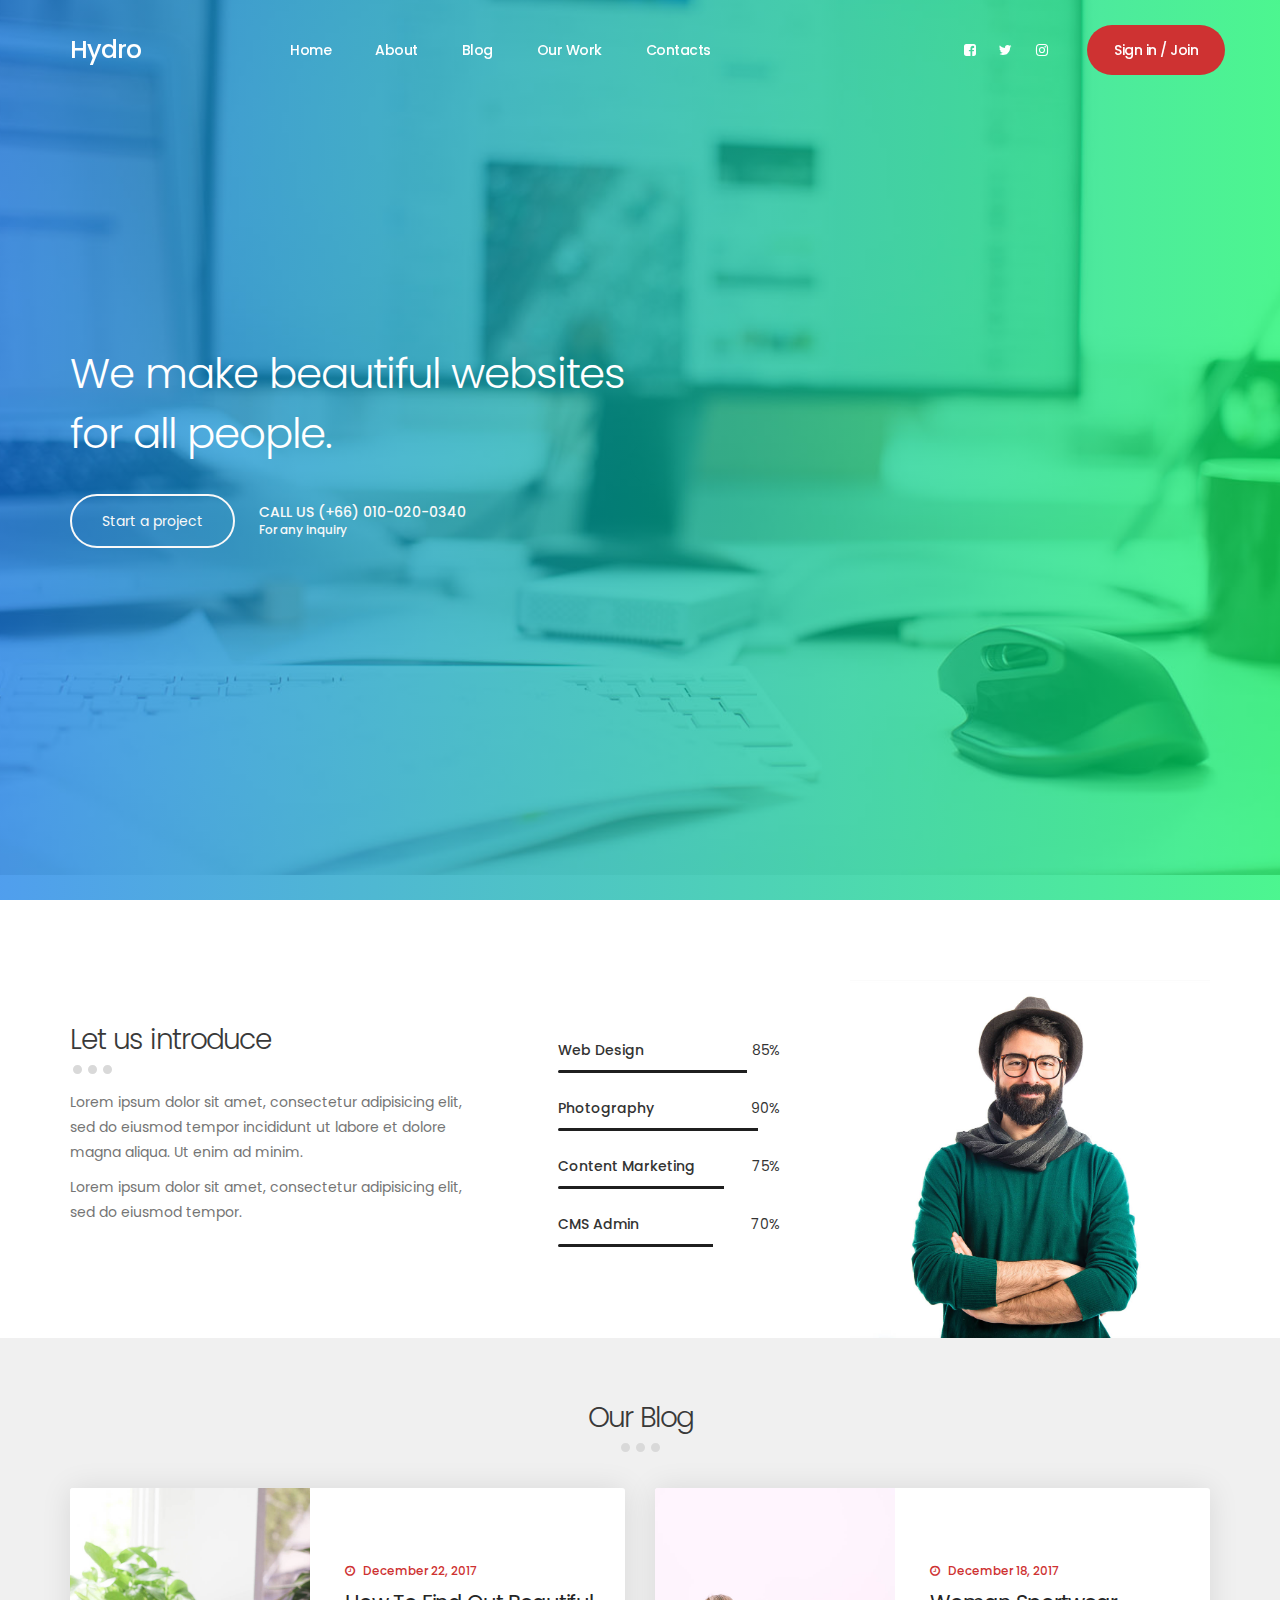
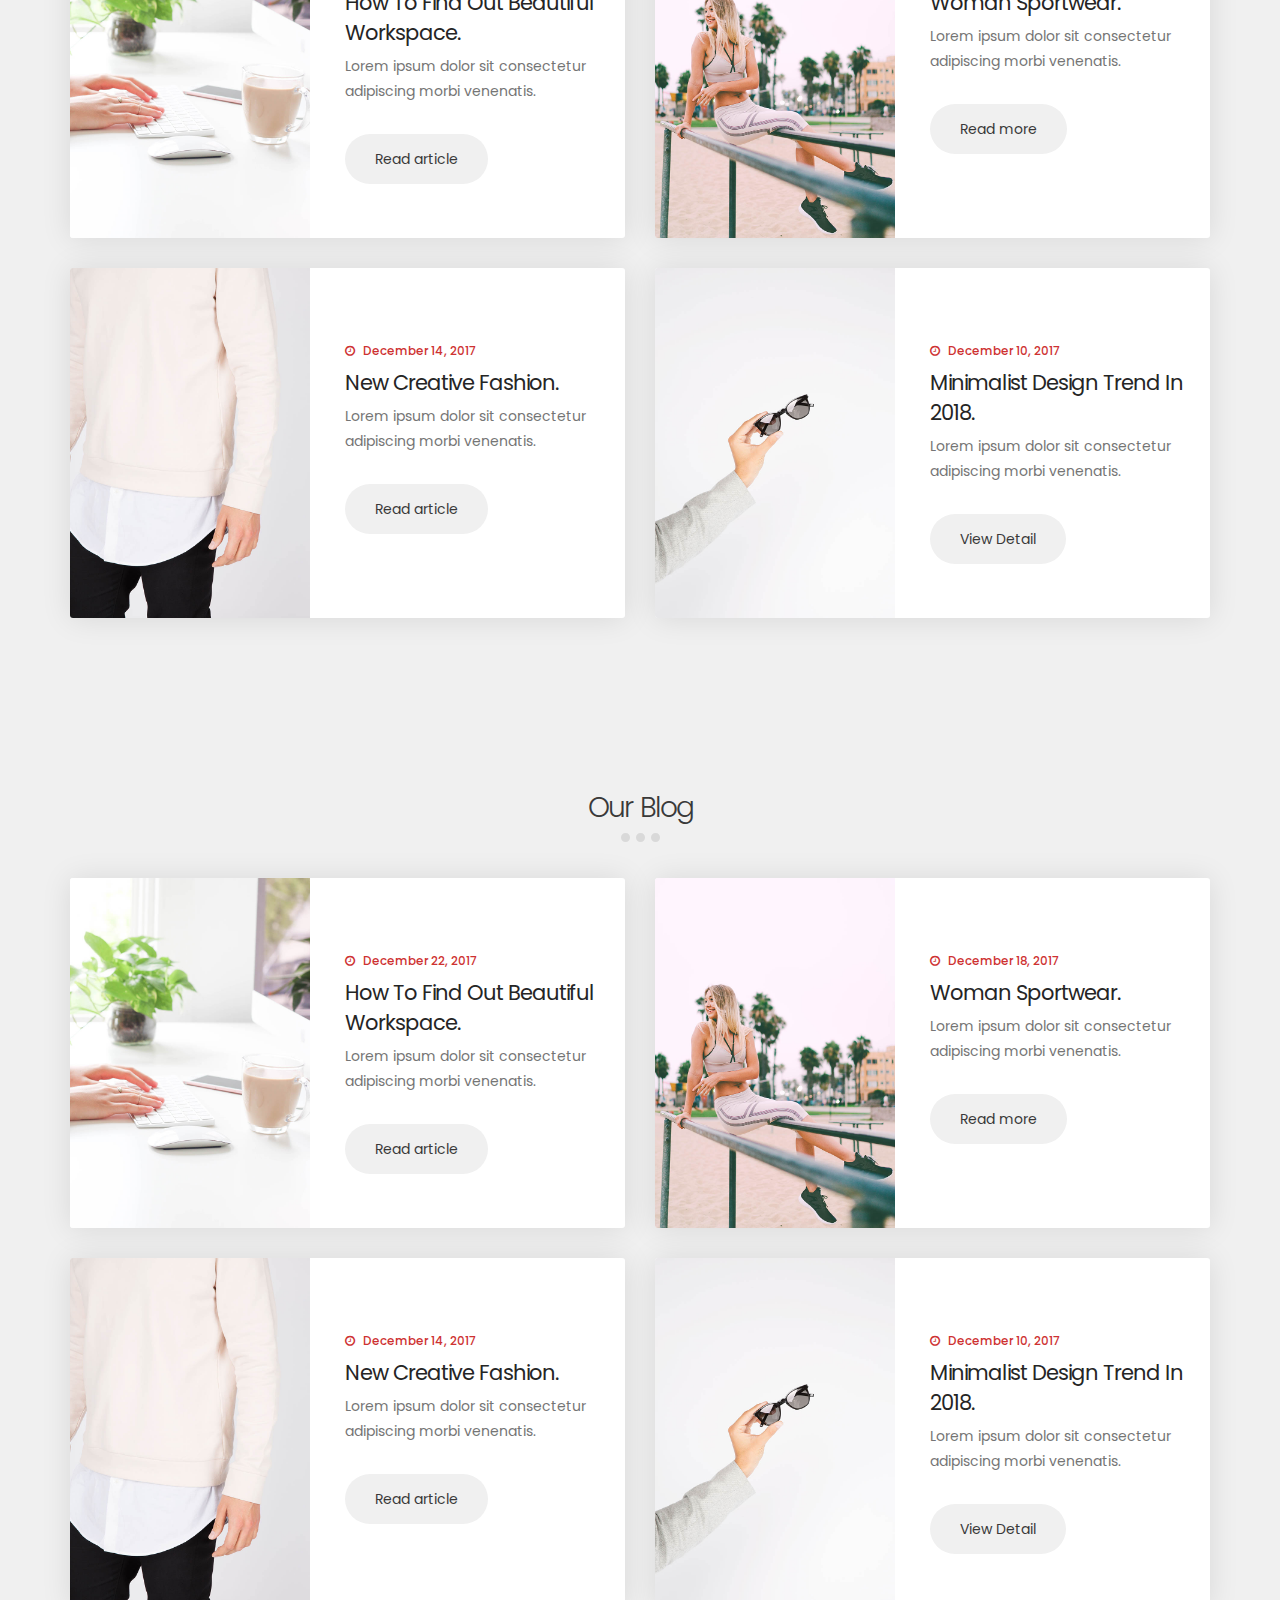
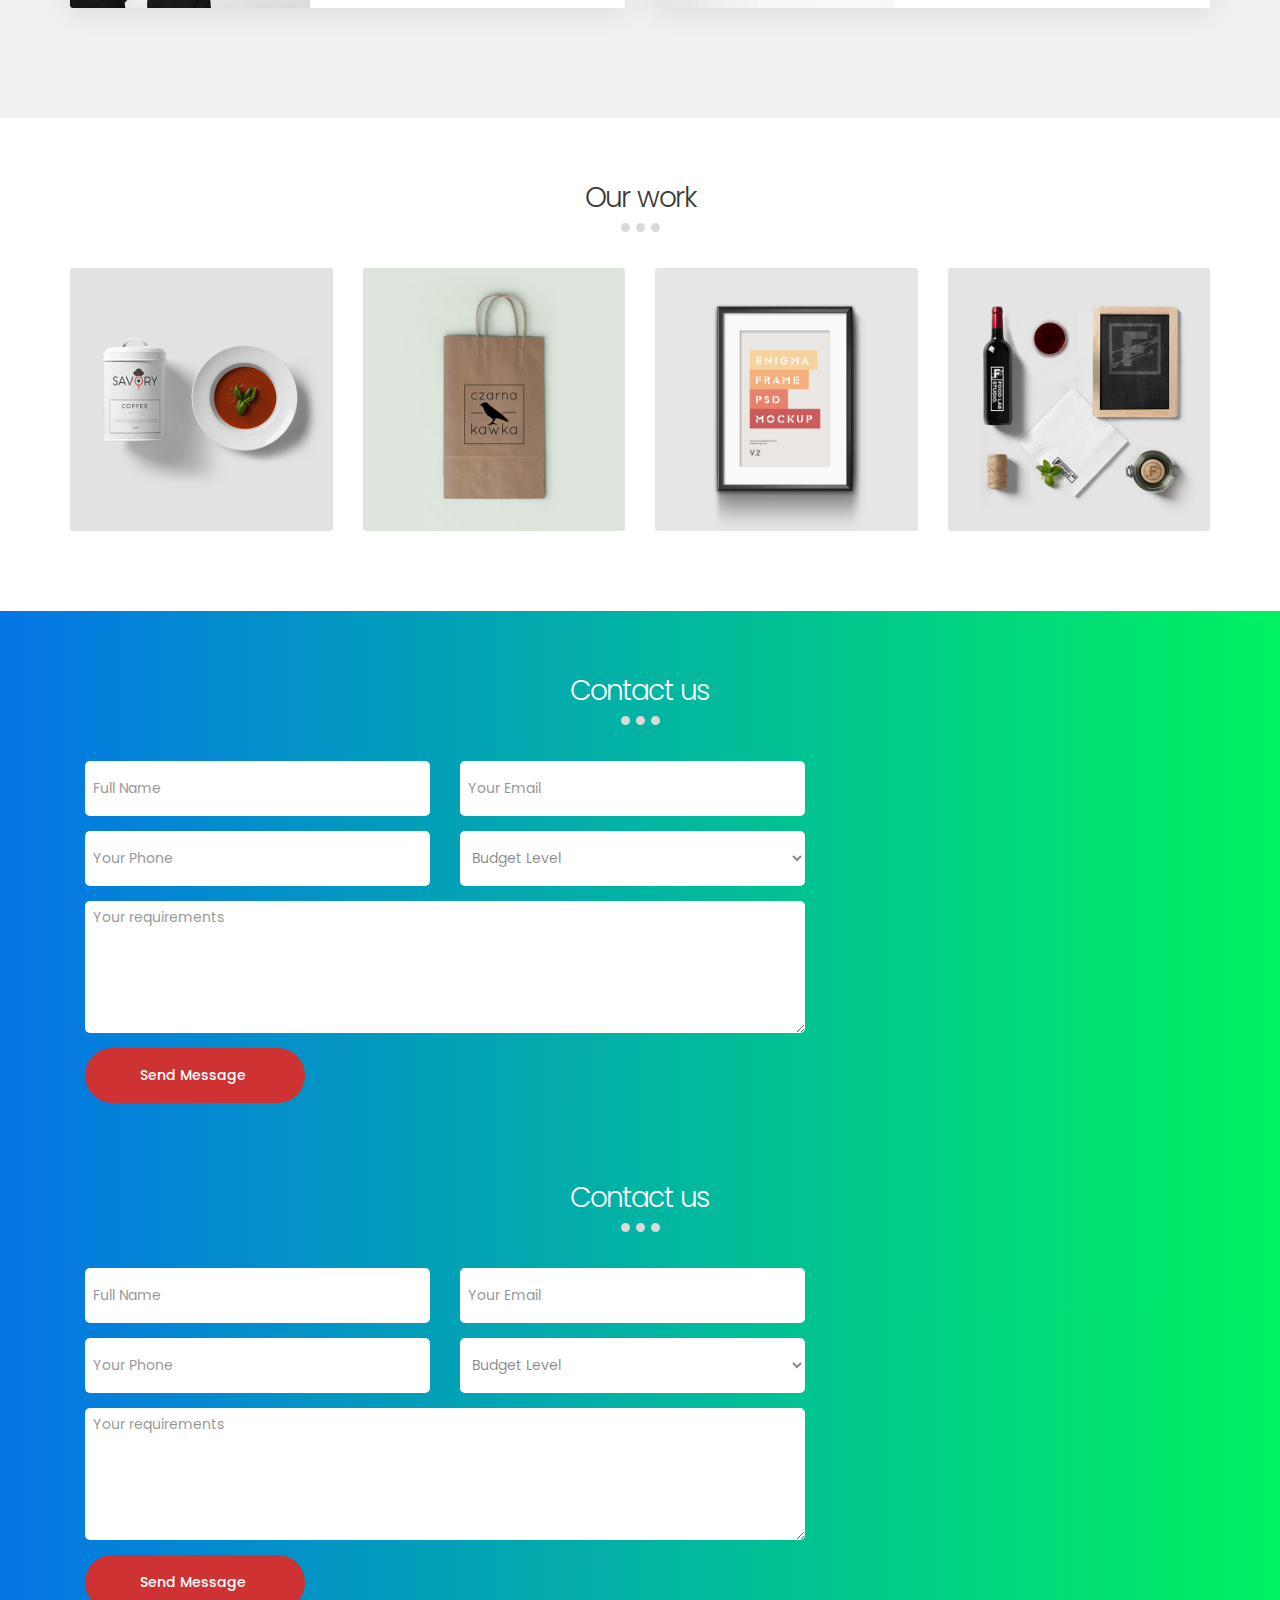
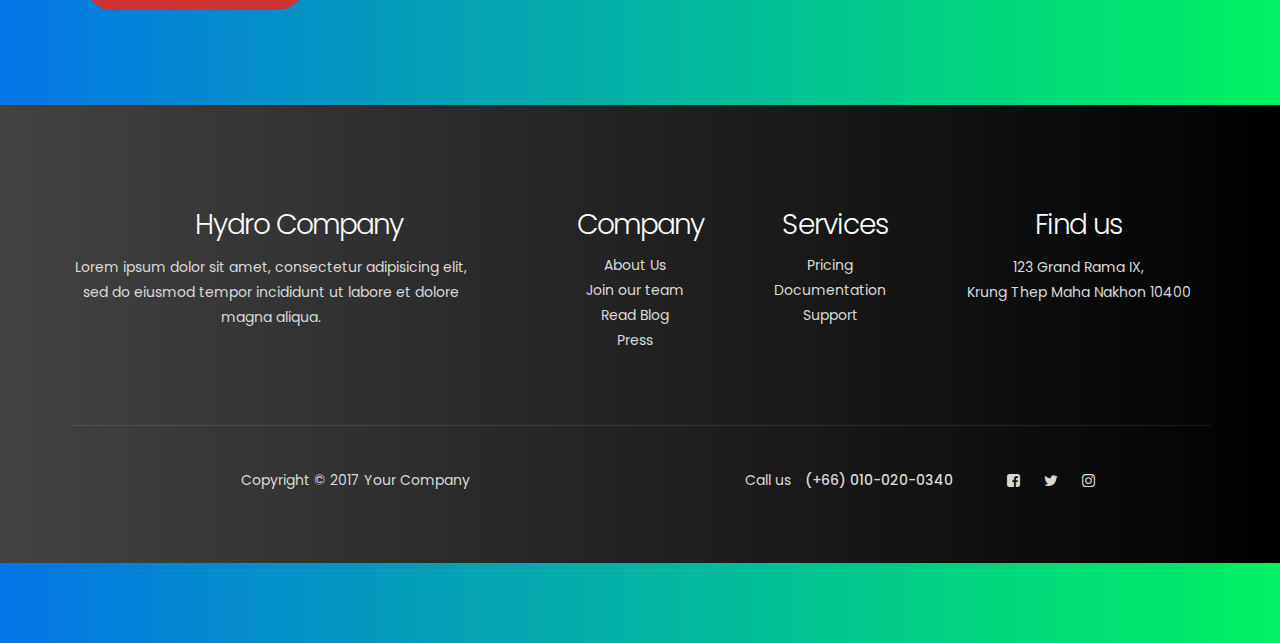
<file: Portofolio_Assets/index.html>
<!DOCTYPE html>
<html lang="en">
<head>

     <title>Hydro - Landing Page Template</title>
<!-- 
Hydro Template 
http://www.templatemo.com/tm-509-hydro
-->
     <meta charset="UTF-8">
     <meta http-equiv="X-UA-Compatible" content="IE=Edge">
     <meta name="description" content="">
     <meta name="keywords" content="">
     <meta name="author" content="">
     <meta name="viewport" content="width=device-width, initial-scale=1, maximum-scale=1">

     <link rel="stylesheet" href="css/bootstrap.min.css">
     <link rel="stylesheet" href="css/magnific-popup.css">
     <link rel="stylesheet" href="css/font-awesome.min.css">

     <!-- MAIN CSS -->
     <link rel="stylesheet" href="css/templatemo-style.css">
</head>
<body>

     <!-- PRE LOADER -->
     <section class="preloader">
          <div class="spinner">
               <span class="spinner-rotate"></span>
          </div>
     </section>


     <!-- MENU -->
     <section class="navbar custom-navbar navbar-fixed-top" role="navigation">
          <div class="container">

               <div class="navbar-header">
                    <button class="navbar-toggle" data-toggle="collapse" data-target=".navbar-collapse">
                         <span class="icon icon-bar"></span>
                         <span class="icon icon-bar"></span>
                         <span class="icon icon-bar"></span>
                    </button>

                    <!-- lOGO TEXT HERE -->
                    <a href="index.html" class="navbar-brand">Hydro</a>
               </div>

               <!-- MENU LINKS -->
               <div class="collapse navbar-collapse">
                    <ul class="nav navbar-nav navbar-nav-first">
                         <li><a href="#home" class="smoothScroll">Home</a></li>
                         <li><a href="#about" class="smoothScroll">About</a></li>
                         <li><a href="#blog" class="smoothScroll">Blog</a></li>
                         <li><a href="#work" class="smoothScroll">Our Work</a></li>
                         <li><a href="#contact" class="smoothScroll">Contacts</a></li>
                    </ul>

                    <ul class="nav navbar-nav navbar-right">
                         <li><a href="#"><i class="fa fa-facebook-square"></i></a></li>
                         <li><a href="#"><i class="fa fa-twitter"></i></a></li>
                         <li><a href="#"><i class="fa fa-instagram"></i></a></li>
                         <li class="section-btn"><a href="#" data-toggle="modal" data-target="#modal-form">Sign in / Join</a></li>
                    </ul>
               </div>

          </div>
     </section>


     <!-- HOME -->
     <section id="home" data-stellar-background-ratio="0.5">
          <div class="overlay"></div>
          <div class="container">
               <div class="row">

                    <div class="col-md-6 col-sm-12">
                         <div class="home-info">
                              <h1>We make beautiful websites for all people.</h1>
                              <a href="#about" class="btn section-btn smoothScroll">Start a project</a>
                              <span>
                                   CALL US (+66) 010-020-0340
                                   <small>For any inquiry</small>
                              </span>
                         </div>
                    </div>

                    <div class="col-md-6 col-sm-12">
                         <div class="home-video">
                              <div class="embed-responsive embed-responsive-16by9">
                                   <iframe src="https://www.youtube.com/embed/AqcjdkPMPJA" frameborder="0" allowfullscreen></iframe>
                              </div>
                         </div>
                    </div>
                    
               </div>
          </div>
     </section>


     <!-- ABOUT -->
     <section id="about" data-stellar-background-ratio="0.5">
          <div class="container">
               <div class="row">

                    <div class="col-md-5 col-sm-6">
                         <div class="about-info">
                              <div class="section-title">
                                   <h2>Let us introduce</h2>
                                   <span class="line-bar">...</span>
                              </div>
                              <p>Lorem ipsum dolor sit amet, consectetur adipisicing elit, sed do eiusmod tempor incididunt ut labore et dolore magna aliqua. Ut enim ad minim.</p>
                              <p>Lorem ipsum dolor sit amet, consectetur adipisicing elit, sed do eiusmod tempor.</p>
                         </div>
                    </div>

                    <div class="col-md-3 col-sm-6">
                         <div class="about-info skill-thumb">

                              <strong>Web Design</strong>
                                   <span class="pull-right">85%</span>
                                        <div class="progress">
                                             <div class="progress-bar progress-bar-primary" role="progressbar" aria-valuenow="85" aria-valuemin="0" aria-valuemax="100" style="width: 85%;"></div>
                                        </div>

                              <strong>Photography</strong>
                                   <span class="pull-right">90%</span>
                                        <div class="progress">
                                             <div class="progress-bar progress-bar-primary" role="progressbar" aria-valuenow="90" aria-valuemin="0" aria-valuemax="100" style="width: 90%;"></div>
                                        </div>

                              <strong>Content Marketing</strong>
                                   <span class="pull-right">75%</span>
                                        <div class="progress">
                                             <div class="progress-bar progress-bar-primary" role="progressbar" aria-valuenow="75" aria-valuemin="0" aria-valuemax="100" style="width: 75%;"></div>
                                        </div>

                              <strong>CMS Admin</strong>
                                   <span class="pull-right">70%</span>
                                        <div class="progress">
                                             <div class="progress-bar progress-bar-primary" role="progressbar" aria-valuenow="70" aria-valuemin="0" aria-valuemax="100" style="width: 70%;"></div>
                                        </div>

                         </div>
                    </div>

                    <div class="col-md-4 col-sm-12">
                         <div class="about-image">
                              <img src="images/about-image.jpg" class="img-responsive" alt="">
                         </div>
                    </div>
                    
               </div>
          </div>
     </section>


     <!-- BLOG -->
     <section id="blog" data-stellar-background-ratio="0.5">
          <div class="container">
               <div class="row">

                    <div class="col-md-12 col-sm-12">
                         <div class="section-title">
                              <h2>Our Blog</h2>
                              <span class="line-bar">...</span>
                         </div>
                    </div>

                    <div class="col-md-6 col-sm-6">
                         <!-- BLOG THUMB -->
                         <div class="media blog-thumb">
                              <div class="media-object media-left">
                                   <a href="blog-detail.html"><img src="images/blog-image1.jpg" class="img-responsive" alt=""></a>
                              </div>
                              <div class="media-body blog-info">
                                   <small><i class="fa fa-clock-o"></i> December 22, 2017</small>
                                   <h3><a href="blog-detail.html">How To Find Out Beautiful Workspace.</a></h3>
                                   <p>Lorem ipsum dolor sit consectetur adipiscing morbi venenatis.</p>
                                   <a href="blog-detail.html" class="btn section-btn">Read article</a>
                              </div>
                         </div>
                    </div>

                    <div class="col-md-6 col-sm-6">
                         <!-- BLOG THUMB -->
                         <div class="media blog-thumb">
                              <div class="media-object media-left">
                                   <a href="blog-detail.html"><img src="images/blog-image2.jpg" class="img-responsive" alt=""></a>
                              </div>
                              <div class="media-body blog-info">
                                   <small><i class="fa fa-clock-o"></i> December 18, 2017</small>
                                   <h3><a href="blog-detail.html">woman sportwear.</a></h3>
                                   <p>Lorem ipsum dolor sit consectetur adipiscing morbi venenatis.</p>
                                   <a href="blog-detail.html" class="btn section-btn">Read more</a>
                              </div>
                         </div>
                    </div>

                    <div class="col-md-6 col-sm-6">
                         <!-- BLOG THUMB -->
                         <div class="media blog-thumb">
                              <div class="media-object media-left">
                                   <a href="blog-detail.html"><img src="images/blog-image3.jpg" class="img-responsive" alt=""></a>
                              </div>
                              <div class="media-body blog-info">
                                   <small><i class="fa fa-clock-o"></i> December 14, 2017</small>
                                   <h3><a href="blog-detail.html">new creative fashion.</a></h3>
                                   <p>Lorem ipsum dolor sit consectetur adipiscing morbi venenatis.</p>
                                   <a href="blog-detail.html" class="btn section-btn">Read article</a>
                              </div>
                         </div>
                    </div>

                    <div class="col-md-6 col-sm-6">
                         <!-- BLOG THUMB -->
                         <div class="media blog-thumb">
                              <div class="media-object media-left">
                                   <a href="blog-detail.html"><img src="images/blog-image4.jpg" class="img-responsive" alt=""></a>
                              </div>
                              <div class="media-body blog-info">
                                   <small><i class="fa fa-clock-o"></i> December 10, 2017</small>
                                   <h3><a href="blog-detail.html">minimalist design trend in 2018.</a></h3>
                                   <p>Lorem ipsum dolor sit consectetur adipiscing morbi venenatis.</p>
                                   <a href="blog-detail.html" class="btn section-btn">View Detail</a>
                              </div>
                         </div>
                    </div>
                    
               </div>
          </div>
     </section> <section id="blog" data-stellar-background-ratio="0.5">
          <div class="container">
               <div class="row">

                    <div class="col-md-12 col-sm-12">
                         <div class="section-title">
                              <h2>Our Blog</h2>
                              <span class="line-bar">...</span>
                         </div>
                    </div>

                    <div class="col-md-6 col-sm-6">
                         <!-- BLOG THUMB -->
                         <div class="media blog-thumb">
                              <div class="media-object media-left">
                                   <a href="blog-detail.html"><img src="images/blog-image1.jpg" class="img-responsive" alt=""></a>
                              </div>
                              <div class="media-body blog-info">
                                   <small><i class="fa fa-clock-o"></i> December 22, 2017</small>
                                   <h3><a href="blog-detail.html">How To Find Out Beautiful Workspace.</a></h3>
                                   <p>Lorem ipsum dolor sit consectetur adipiscing morbi venenatis.</p>
                                   <a href="blog-detail.html" class="btn section-btn">Read article</a>
                              </div>
                         </div>
                    </div>

                    <div class="col-md-6 col-sm-6">
                         <!-- BLOG THUMB -->
                         <div class="media blog-thumb">
                              <div class="media-object media-left">
                                   <a href="blog-detail.html"><img src="images/blog-image2.jpg" class="img-responsive" alt=""></a>
                              </div>
                              <div class="media-body blog-info">
                                   <small><i class="fa fa-clock-o"></i> December 18, 2017</small>
                                   <h3><a href="blog-detail.html">woman sportwear.</a></h3>
                                   <p>Lorem ipsum dolor sit consectetur adipiscing morbi venenatis.</p>
                                   <a href="blog-detail.html" class="btn section-btn">Read more</a>
                              </div>
                         </div>
                    </div>

                    <div class="col-md-6 col-sm-6">
                         <!-- BLOG THUMB -->
                         <div class="media blog-thumb">
                              <div class="media-object media-left">
                                   <a href="blog-detail.html"><img src="images/blog-image3.jpg" class="img-responsive" alt=""></a>
                              </div>
                              <div class="media-body blog-info">
                                   <small><i class="fa fa-clock-o"></i> December 14, 2017</small>
                                   <h3><a href="blog-detail.html">new creative fashion.</a></h3>
                                   <p>Lorem ipsum dolor sit consectetur adipiscing morbi venenatis.</p>
                                   <a href="blog-detail.html" class="btn section-btn">Read article</a>
                              </div>
                         </div>
                    </div>

                    <div class="col-md-6 col-sm-6">
                         <!-- BLOG THUMB -->
                         <div class="media blog-thumb">
                              <div class="media-object media-left">
                                   <a href="blog-detail.html"><img src="images/blog-image4.jpg" class="img-responsive" alt=""></a>
                              </div>
                              <div class="media-body blog-info">
                                   <small><i class="fa fa-clock-o"></i> December 10, 2017</small>
                                   <h3><a href="blog-detail.html">minimalist design trend in 2018.</a></h3>
                                   <p>Lorem ipsum dolor sit consectetur adipiscing morbi venenatis.</p>
                                   <a href="blog-detail.html" class="btn section-btn">View Detail</a>
                              </div>
                         </div>
                    </div>

               </div>
          </div>
     </section>


     <!-- WORK -->
     <section id="work" data-stellar-background-ratio="0.5">
          <div class="container">
               <div class="row">

                    <div class="col-md-12 col-sm-12">
                         <div class="section-title">
                              <h2>Our work</h2>
                              <span class="line-bar">...</span>
                         </div>
                    </div>

                    <div class="col-md-3 col-sm-6">
                         <!-- WORK THUMB -->
                         <div class="work-thumb">
                              <a href="images/work-image1.jpg" class="image-popup">
                                   <img src="images/work-image1.jpg" class="img-responsive" alt="Work">

                                   <div class="work-info">
                                        <h3>Clean &amp; Minimal</h3>
                                        <small>Product Design</small>
                                   </div>
                              </a>
                         </div>
                    </div>

                    <div class="col-md-3 col-sm-6">
                         <!-- WORK THUMB -->
                         <div class="work-thumb">
                              <a href="images/work-image2.jpg" class="image-popup">
                                   <img src="images/work-image2.jpg" class="img-responsive" alt="Work">

                                   <div class="work-info">
                                        <h3>Studio Bag</h3>
                                        <small>Branding</small>
                                   </div>
                              </a>
                         </div>
                    </div>

                    <div class="col-md-3 col-sm-6">
                         <!-- WORK THUMB -->
                         <div class="work-thumb">
                              <a href="images/work-image3.jpg" class="image-popup">
                                   <img src="images/work-image3.jpg" class="img-responsive" alt="Work">

                                   <div class="work-info">
                                        <h3>Frame Design</h3>
                                        <small>Photography</small>
                                   </div>
                              </a>
                         </div>
                    </div>

                    <div class="col-md-3 col-sm-6">
                         <!-- WORK THUMB -->
                         <div class="work-thumb">
                              <a href="images/work-image4.jpg" class="image-popup">
                                   <img src="images/work-image4.jpg" class="img-responsive" alt="Work">

                                   <div class="work-info">
                                        <h3>Paint Work</h3>
                                        <small>Art, Design</small>
                                   </div>
                              </a>
                         </div>
                    </div>

               </div>
          </div>
     </section>

     <!-- CONTACT -->
     <section id="contact" data-stellar-background-ratio="0.5">
          <div class="container">
               <div class="row">

                    <div class="col-md-12 col-sm-12">
                         <div class="section-title">
                              <h2>Contact us</h2>
                              <span class="line-bar">...</span>
                         </div>
                    </div>

                    <div class="col-md-8 col-sm-8">
                        
                         <!-- CONTACT FORM HERE -->
                         <form id="contact-form" role="form" action="#" method="post">
                              <div class="col-md-6 col-sm-6">
                                   <input type="text" class="form-control" placeholder="Full Name" id="cf-name" name="cf-name" required="">
                              </div>

                              <div class="col-md-6 col-sm-6">
                                   <input type="email" class="form-control" placeholder="Your Email" id="cf-email" name="cf-email" required="">
                              </div>

                              <div class="col-md-6 col-sm-6">
                                   <input type="tel" class="form-control" placeholder="Your Phone" id="cf-number" name="cf-number" required="">
                              </div>

                              <div class="col-md-6 col-sm-6">
                                   <select class="form-control" id="cf-budgets" name="cf-budgets">
                                        <option>Budget Level</option>
                                        <option>$500 to $1,000</option>
                                        <option>$1,000 to $2,200</option>
                                        <option>$2,200 to $4,500</option>
                                        <option>$4,500 to $7,500</option>
                                        <option>$7,500 to $12,000</option>
                                        <option>$12,000 or more</option>
                                   </select>
                              </div>

                              <div class="col-md-12 col-sm-12">
                                   <textarea class="form-control" rows="6" placeholder="Your requirements" id="cf-message" name="cf-message" required=""></textarea>
                              </div>

                              <div class="col-md-4 col-sm-12">
                                   <input type="submit" class="form-control" name="submit" value="Send Message">
                              </div>

                         </form>
                    </div>

                    <div class="col-md-4 col-sm-4">
                         <div class="google-map">
	<!-- How to change your own map point
            1. Go to Google Maps
            2. Click on your location point
            3. Click "Share" and choose "Embed map" tab
            4. Copy only URL and paste it within the src="" field below
	-->
                              <iframe src="https://www.google.com/maps/embed?pb=!1m18!1m12!1m3!1d3647.3030413476204!2d100.5641230193719!3d13.757206847615207!2m3!1f0!2f0!3f0!3m2!1i1024!2i768!4f13.1!3m3!1m2!1s0x0%3A0xf51ce6427b7918fc!2sG+Tower!5e0!3m2!1sen!2sth!4v1510722015945" allowfullscreen></iframe>
                         </div>
                    </div>

               </div>
          </div><section id="contact" data-stellar-background-ratio="0.5">
          <div class="container">
               <div class="row">

                    <div class="col-md-12 col-sm-12">
                         <div class="section-title">
                              <h2>Contact us</h2>
                              <span class="line-bar">...</span>
                         </div>
                    </div>

                    <div class="col-md-8 col-sm-8">

                         <!-- CONTACT FORM HERE -->
                         <form id="contact-form" role="form" action="#" method="post">
                              <div class="col-md-6 col-sm-6">
                                   <input type="text" class="form-control" placeholder="Full Name" id="cf-name" name="cf-name" required="">
                              </div>

                              <div class="col-md-6 col-sm-6">
                                   <input type="email" class="form-control" placeholder="Your Email" id="cf-email" name="cf-email" required="">
                              </div>

                              <div class="col-md-6 col-sm-6">
                                   <input type="tel" class="form-control" placeholder="Your Phone" id="cf-number" name="cf-number" required="">
                              </div>

                              <div class="col-md-6 col-sm-6">
                                   <select class="form-control" id="cf-budgets" name="cf-budgets">
                                        <option>Budget Level</option>
                                        <option>$500 to $1,000</option>
                                        <option>$1,000 to $2,200</option>
                                        <option>$2,200 to $4,500</option>
                                        <option>$4,500 to $7,500</option>
                                        <option>$7,500 to $12,000</option>
                                        <option>$12,000 or more</option>
                                   </select>
                              </div>

                              <div class="col-md-12 col-sm-12">
                                   <textarea class="form-control" rows="6" placeholder="Your requirements" id="cf-message" name="cf-message" required=""></textarea>
                              </div>

                              <div class="col-md-4 col-sm-12">
                                   <input type="submit" class="form-control" name="submit" value="Send Message">
                              </div>

                         </form>
                    </div>

                    <div class="col-md-4 col-sm-4">
                         <div class="google-map">
                              <!-- How to change your own map point
                                      1. Go to Google Maps
                                      2. Click on your location point
                                      3. Click "Share" and choose "Embed map" tab
                                      4. Copy only URL and paste it within the src="" field below
                              -->
                              <iframe src="https://www.google.com/maps/embed?pb=!1m18!1m12!1m3!1d3647.3030413476204!2d100.5641230193719!3d13.757206847615207!2m3!1f0!2f0!3f0!3m2!1i1024!2i768!4f13.1!3m3!1m2!1s0x0%3A0xf51ce6427b7918fc!2sG+Tower!5e0!3m2!1sen!2sth!4v1510722015945" allowfullscreen></iframe>
                         </div>
                    </div>

               </div>
          </div>
     </section>


     <!-- FOOTER -->
     <footer data-stellar-background-ratio="0.5">
          <div class="container">
               <div class="row">

                    <div class="col-md-5 col-sm-12">
                         <div class="footer-thumb footer-info"> 
                              <h2>Hydro Company</h2>
                              <p>Lorem ipsum dolor sit amet, consectetur adipisicing elit, sed do eiusmod tempor incididunt ut labore et dolore magna aliqua.</p>
                         </div>
                    </div>

                    <div class="col-md-2 col-sm-4"> 
                         <div class="footer-thumb"> 
                              <h2>Company</h2>
                              <ul class="footer-link">
                                   <li><a href="#">About Us</a></li>
                                   <li><a href="#">Join our team</a></li>
                                   <li><a href="#">Read Blog</a></li>
                                   <li><a href="#">Press</a></li>
                              </ul>
                         </div>
                    </div>

                    <div class="col-md-2 col-sm-4"> 
                         <div class="footer-thumb"> 
                              <h2>Services</h2>
                              <ul class="footer-link">
                                   <li><a href="#">Pricing</a></li>
                                   <li><a href="#">Documentation</a></li>
                                   <li><a href="#">Support</a></li>
                              </ul>
                         </div>
                    </div>

                    <div class="col-md-3 col-sm-4"> 
                         <div class="footer-thumb"> 
                              <h2>Find us</h2>
                              <p>123 Grand Rama IX, <br> Krung Thep Maha Nakhon 10400</p>
                         </div>
                    </div>                    

                    <div class="col-md-12 col-sm-12">
                         <div class="footer-bottom">
                              <div class="col-md-6 col-sm-5">
                                   <div class="copyright-text"> 
                                        <p>Copyright &copy; 2017 Your Company</p>
                                   </div>
                              </div>
                              <div class="col-md-6 col-sm-7">
                                   <div class="phone-contact"> 
                                        <p>Call us <span>(+66) 010-020-0340</span></p>
                                   </div>
                                   <ul class="social-icon">
                                        <li><a href="https://www.facebook.com/templatemo" class="fa fa-facebook-square" attr="facebook icon"></a></li>
                                        <li><a href="#" class="fa fa-twitter"></a></li>
                                        <li><a href="#" class="fa fa-instagram"></a></li>
                                   </ul>
                              </div>
                         </div>
                    </div>
                    
               </div>
          </div>
     </footer>


     <!-- MODAL -->
     <section class="modal fade" id="modal-form" tabindex="-1" role="dialog" aria-labelledby="myModalLabel" aria-hidden="true">
          <div class="modal-dialog modal-lg">
               <div class="modal-content modal-popup">

                    <div class="modal-header">
                         <button type="button" class="close" data-dismiss="modal" aria-label="Close">
                              <span aria-hidden="true">&times;</span>
                         </button>
                    </div>

                    <div class="modal-body">
                         <div class="container-fluid">
                              <div class="row">

                                   <div class="col-md-12 col-sm-12">
                                        <div class="modal-title">
                                             <h2>Hydro Co</h2>
                                        </div>

                                        <!-- NAV TABS -->
                                        <ul class="nav nav-tabs" role="tablist">
                                             <li class="active"><a href="#sign_up" aria-controls="sign_up" role="tab" data-toggle="tab">Create an account</a></li>
                                             <li><a href="#sign_in" aria-controls="sign_in" role="tab" data-toggle="tab">Sign In</a></li>
                                        </ul>

                                        <!-- TAB PANES -->
                                        <div class="tab-content">
                                             <div role="tabpanel" class="tab-pane fade in active" id="sign_up">
                                                  <form action="#" method="post">
                                                       <input type="text" class="form-control" name="name" placeholder="Name" required>
                                                       <input type="telephone" class="form-control" name="telephone" placeholder="Telephone" required>
                                                       <input type="email" class="form-control" name="email" placeholder="Email" required>
                                                       <input type="password" class="form-control" name="password" placeholder="Password" required>
                                                       <input type="submit" class="form-control" name="submit" value="Submit Button">
                                                  </form>
                                             </div>

                                             <div role="tabpanel" class="tab-pane fade in" id="sign_in">
                                                  <form action="#" method="post">
                                                       <input type="email" class="form-control" name="email" placeholder="Email" required>
                                                       <input type="password" class="form-control" name="password" placeholder="Password" required>
                                                       <input type="submit" class="form-control" name="submit" value="Submit Button">
                                                       <a href="https://www.facebook.com/templatemo">Forgot your password?</a>
                                                  </form>
                                             </div>
                                        </div>
                                   </div>

                              </div>
                         </div>
                    </div>

               </div>
          </div>
     </section>

     <!-- SCRIPTS -->
     <script src="js/jquery.js"></script>
     <script src="js/bootstrap.min.js"></script>
     <script src="js/jquery.stellar.min.js"></script>
     <script src="js/jquery.magnific-popup.min.js"></script>
     <script src="js/smoothscroll.js"></script>
     <script src="js/custom.js"></script>

</body>
</html>
</file>
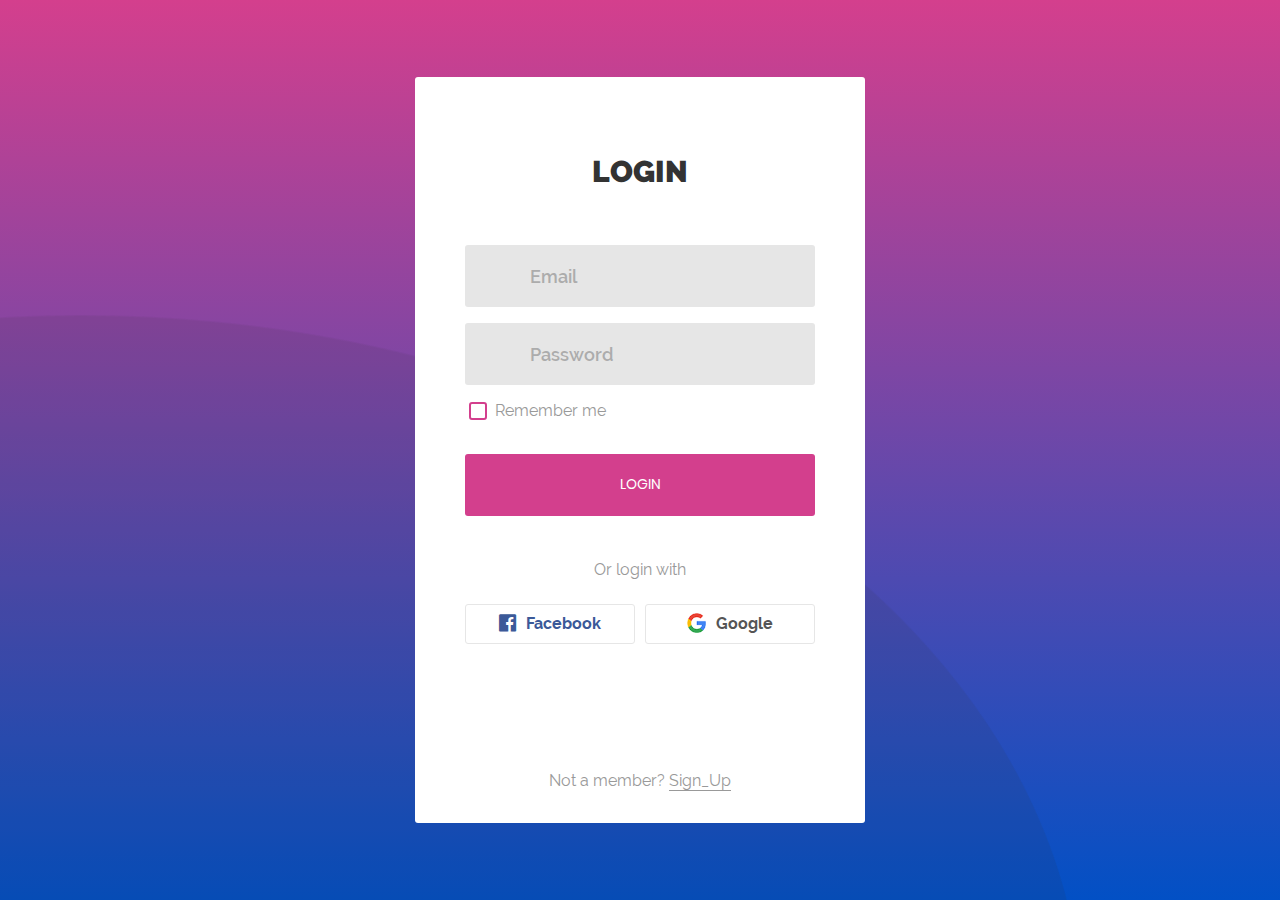
<file: login.html>
<!DOCTYPE html>
<html lang="en">
<head>
	<title>Login Course</title>
	<meta charset="UTF-8">
	<meta name="viewport" content="width=device-width, initial-scale=1">
<!--===============================================================================================-->
	<link rel="shortcut icon" href="assets/images/favicon/favicon.ico" type="image/x-icon" />
<!--===============================================================================================-->
	<link rel="stylesheet" type="text/css" href="Login_Assets/vendor/bootstrap/css/bootstrap.min.css">
<!--===============================================================================================-->
	<link rel="stylesheet" type="text/css" href="Login_Assets/fonts/font-awesome-4.7.0/css/font-awesome.min.css">
<!--===============================================================================================-->
	<link rel="stylesheet" type="text/css" href="Login_Assets/fonts/Linearicons-Free-v1.0.0/icon-font.min.css">
<!--===============================================================================================-->
	<link rel="stylesheet" type="text/css" href="Login_Assets/vendor/animate/animate.css">
<!--===============================================================================================-->	
	<link rel="stylesheet" type="text/css" href="Login_Assets/vendor/css-hamburgers/hamburgers.min.css">
<!--===============================================================================================-->
	<link rel="stylesheet" type="text/css" href="Login_Assets/vendor/select2/select2.min.css">
<!--===============================================================================================-->
	<link rel="stylesheet" type="text/css" href="Login_Assets/css/util.css">
	<link rel="stylesheet" type="text/css" href="Login_Assets/css/main.css">
<!--===============================================================================================-->
</head>
<body>
	
	<div class="limiter">
		<div class="container-login100">
			<div class="wrap-login100 p-l-50 p-r-50 p-t-77 p-b-30">
				<form class="login100-form validate-form">
					<span class="login100-form-title p-b-55">
						Login
					</span>

					<div class="wrap-input100 validate-input m-b-16" data-validate = "Valid email is required: ex@abc.xyz">
						<input class="input100" type="text" name="email" placeholder="Email">
						<span class="focus-input100"></span>
						<span class="symbol-input100">
							<span class="lnr lnr-envelope"></span>
						</span>
					</div>

					<div class="wrap-input100 validate-input m-b-16" data-validate = "Password is required">
						<input class="input100" type="password" name="pass" placeholder="Password">
						<span class="focus-input100"></span>
						<span class="symbol-input100">
							<span class="lnr lnr-lock"></span>
						</span>
					</div>

					<div class="contact100-form-checkbox m-l-4">
						<input class="input-checkbox100" id="ckb1" type="checkbox" name="remember-me">
						<label class="label-checkbox100" for="ckb1">
							Remember me
						</label>
					</div>

					<div class="container-login100-form-btn p-t-25">
						 <button  class="login100-form-btn">
							 <a href="index-2.html" style="color: white">LOGIN</a>
						</button>

					</div>



					<div class="text-center w-full p-t-42 p-b-22">
						<span class="txt1">
							Or login with
						</span>
					</div>

					<a href="#" class="btn-face m-b-10">
						<i class="fa fa-facebook-official"></i>
						Facebook
					</a>

					<a href="#" class="btn-google m-b-10">
						<img src="Login_Assets/images/icons/icon-google.png" alt="GOOGLE">
						Google
					</a>

					<div class="text-center w-full p-t-115">
						<span class="txt1">
							Not a member?
						</span>

						<a class="txt1 bo1 hov1" href="Registrasi.html">
							Sign_Up
						</a>
					</div>
				</form>
			</div>
		</div>
	</div>
	
	

	
<!--===============================================================================================-->	
	<script src="Login_Assets/vendor/jquery/jquery-3.2.1.min.js"></script>
<!--===============================================================================================-->
	<script src="Login_Assets/vendor/bootstrap/js/popper.js"></script>
	<script src="Login_Assets/vendor/bootstrap/js/bootstrap.min.js"></script>
<!--===============================================================================================-->
	<script src="Login_Assets/vendor/select2/select2.min.js"></script>
<!--===============================================================================================-->
	<script src="Login_Assets/js/main.js"></script>

</body>
</html>
</file>
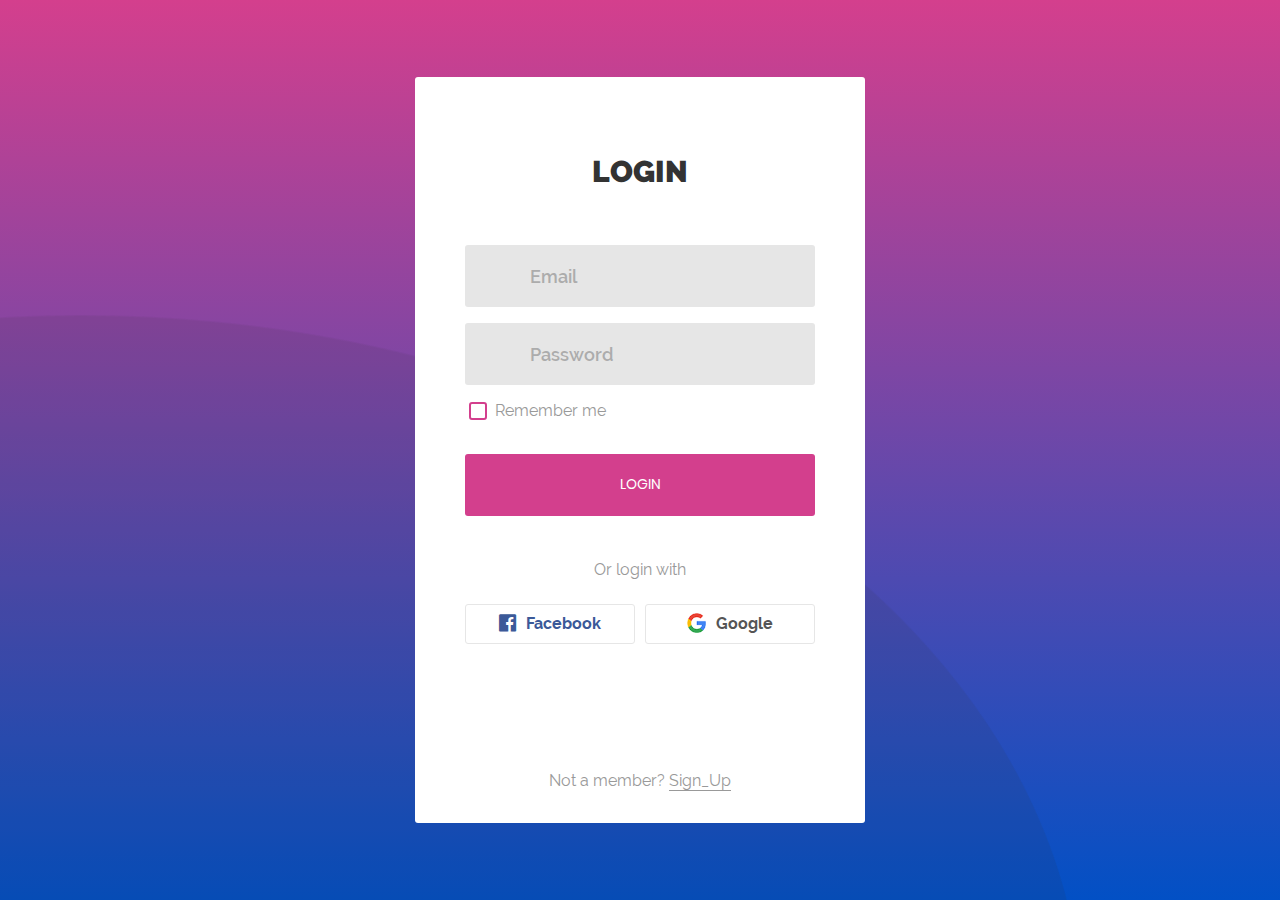
<file: login2.html>
<!DOCTYPE html>
<html lang="en">
<head>
    <title>Login Course</title>
    <meta charset="UTF-8">
    <meta name="viewport" content="width=device-width, initial-scale=1">
    <!--===============================================================================================-->
    <link rel="shortcut icon" href="assets/images/favicon/favicon.ico" type="image/x-icon" />
    <!--===============================================================================================-->
    <link rel="stylesheet" type="text/css" href="Login_Assets/vendor/bootstrap/css/bootstrap.min.css">
    <!--===============================================================================================-->
    <link rel="stylesheet" type="text/css" href="Login_Assets/fonts/font-awesome-4.7.0/css/font-awesome.min.css">
    <!--===============================================================================================-->
    <link rel="stylesheet" type="text/css" href="Login_Assets/fonts/Linearicons-Free-v1.0.0/icon-font.min.css">
    <!--===============================================================================================-->
    <link rel="stylesheet" type="text/css" href="Login_Assets/vendor/animate/animate.css">
    <!--===============================================================================================-->
    <link rel="stylesheet" type="text/css" href="Login_Assets/vendor/css-hamburgers/hamburgers.min.css">
    <!--===============================================================================================-->
    <link rel="stylesheet" type="text/css" href="Login_Assets/vendor/select2/select2.min.css">
    <!--===============================================================================================-->
    <link rel="stylesheet" type="text/css" href="Login_Assets/css/util.css">
    <link rel="stylesheet" type="text/css" href="Login_Assets/css/main.css">
    <!--===============================================================================================-->
</head>
<body>

<div class="limiter">
    <div class="container-login100">
        <div class="wrap-login100 p-l-50 p-r-50 p-t-77 p-b-30">
            <form class="login100-form validate-form">
					<span class="login100-form-title p-b-55">
						Login
					</span>

                <div class="wrap-input100 validate-input m-b-16" data-validate = "Valid email is required: ex@abc.xyz">
                    <input class="input100" type="text" name="email" placeholder="Email">
                    <span class="focus-input100"></span>
                    <span class="symbol-input100">
							<span class="lnr lnr-envelope"></span>
						</span>
                </div>

                <div class="wrap-input100 validate-input m-b-16" data-validate = "Password is required">
                    <input class="input100" type="password" name="pass" placeholder="Password">
                    <span class="focus-input100"></span>
                    <span class="symbol-input100">
							<span class="lnr lnr-lock"></span>
						</span>
                </div>

                <div class="contact100-form-checkbox m-l-4">
                    <input class="input-checkbox100" id="ckb1" type="checkbox" name="remember-me">
                    <label class="label-checkbox100" for="ckb1">
                        Remember me
                    </label>
                </div>

                <div class="container-login100-form-btn p-t-25">
                    <button  class="login100-form-btn">
                        <a href="courses.html" style="color: white">LOGIN</a>
                    </button>

                </div>



                <div class="text-center w-full p-t-42 p-b-22">
						<span class="txt1">
							Or login with
						</span>
                </div>

                <a href="#" class="btn-face m-b-10">
                    <i class="fa fa-facebook-official"></i>
                    Facebook
                </a>

                <a href="#" class="btn-google m-b-10">
                    <img src="Login_Assets/images/icons/icon-google.png" alt="GOOGLE">
                    Google
                </a>

                <div class="text-center w-full p-t-115">
						<span class="txt1">
							Not a member?
						</span>

                    <a class="txt1 bo1 hov1" href="Registrasi.html">
                        Sign_Up
                    </a>
                </div>
            </form>
        </div>
    </div>
</div>




<!--===============================================================================================-->
<script src="Login_Assets/vendor/jquery/jquery-3.2.1.min.js"></script>
<!--===============================================================================================-->
<script src="Login_Assets/vendor/bootstrap/js/popper.js"></script>
<script src="Login_Assets/vendor/bootstrap/js/bootstrap.min.js"></script>
<!--===============================================================================================-->
<script src="Login_Assets/vendor/select2/select2.min.js"></script>
<!--===============================================================================================-->
<script src="Login_Assets/js/main.js"></script>

</body>
</html>
</file>
<file: Portofolio_Assets/css/templatemo-style.css>
/*

Hydro Template 

http://www.templatemo.com/tm-509-hydro

*/  
  @import url('https://fonts.googleapis.com/css?family=Poppins:400,500,600');

  body {
    background: #ffffff;
    font-family: 'Poppins', sans-serif;
    overflow-x: hidden;
  }


  /*---------------------------------------
     TYPOGRAPHY              
  -----------------------------------------*/

  h1,h2,h3,h4,h5,h6 {
    font-weight: 300;
    line-height: inherit;
    letter-spacing: -1px;
  }

  h1 {
    color: #292929;
    font-size: 3em;
    margin-bottom: 30px;
  }

  h2 {
    color: #393939;
    font-size: 2em;
  }

  h3 {
    color: #505050;
    font-size: 1.5em;
    font-weight: 500;
    margin-bottom: 0;
  }

  h4 {
    color: #696969;
    font-size: 18px;
    line-height: normal;
  }

  p {
    color: #757575;
    font-size: 14px;
    font-weight: normal;
    line-height: 25px;
  }

  strong {
    font-weight: 500;
  }


  /*---------------------------------------
     GENERAL               
  -----------------------------------------*/

  * {
    -webkit-box-sizing: border-box;
    -moz-box-sizing: border-box;
    box-sizing: border-box;
  }

  *:before,
  *:after {
    -webkit-box-sizing: border-box;
    -moz-box-sizing: border-box;
    box-sizing: border-box;
  }

  a {
    color: #252525;
    font-weight: normal;
    -webkit-transition: 0.5s;
    transition: 0.5s;
    text-decoration: none !important;
  }

  a:hover, a:active, a:focus {
    color: #ce3232;
    outline: none;
  }

  .section-title {
    margin-bottom: 60px;
  }

  .section-title h2 {
    margin-top: 0;
    margin-bottom: 10px;
    line-height: 0;
  }

  .section-title .line-bar {
    color: #d9d9d9;
    display: block;
    font-size: 5em;
    line-height: 0;
  }

  .section-btn {
    background: #ce3232;
    border: 0;
    border-radius: 100px;
    color: #ffffff;
    cursor: pointer;
    font-size: inherit;
    font-weight: normal;
    padding: 15px 30px;
    -webkit-transition: 0.5s;
    transition: 0.5s;
  }

  .section-btn:hover,
  .section-btn:focus {
    background: #00F260;  /* fallback for old browsers */
    background: -webkit-linear-gradient(to right, #0575E6, #00F260);  /* Chrome 10-25, Safari 5.1-6 */
    background: linear-gradient(to right, #0575E6, #00F260); /* W3C, IE 10+/ Edge, Firefox 16+, Chrome 26+, Opera 12+, Safari 7+ */
    border-color: transparent;
    color: #393939;
  }

  .overlay {
    background: #00F260;  /* fallback for old browsers */
    background: -webkit-linear-gradient(to right, #0575E6, #00F260);  /* Chrome 10-25, Safari 5.1-6 */
    background: linear-gradient(to right, #0575E6, #00F260); /* W3C, IE 10+/ Edge, Firefox 16+, Chrome 26+, Opera 12+, Safari 7+ */
    opacity: 0.7;
    position: absolute;
    width: 100%;
    height: 100%;
    top: 0;
    right: 0;
    left: 0;
  }

  section {
    padding-top: 80px;
    padding-bottom: 80px;
    text-align: center;
  }


  /*---------------------------------------
       PRE LOADER              
  -----------------------------------------*/

  .preloader {
    position: fixed;
    top: 0;
    left: 0;
    width: 100%;
    height: 100%;
    z-index: 99999;
    display: flex;
    flex-flow: row nowrap;
    justify-content: center;
    align-items: center;
    background: none repeat scroll 0 0 #ffffff;
  }

  .spinner {
    border: 1px solid transparent;
    border-radius: 3px;
    position: relative;
  }

  .spinner:before {
    content: '';
    box-sizing: border-box;
    position: absolute;
    top: 50%;
    left: 50%;
    width: 45px;
    height: 45px;
    margin-top: -10px;
    margin-left: -10px;
    border-radius: 50%;
    border: 1px solid #575757;
    border-top-color: #ffffff;
    animation: spinner .9s linear infinite;
  }

  @-webkit-@keyframes spinner {
    to {transform: rotate(360deg);}
  }

  @keyframes spinner {
    to {transform: rotate(360deg);}
  }


  /*---------------------------------------
      MENU              
  -----------------------------------------*/

  .custom-navbar {
    border: none;
    margin-bottom: 0;
    padding: 25px 0;
  }

  .custom-navbar .navbar-brand {
    color: #ffffff;
    font-size: 25px;
    font-weight: 500;
    letter-spacing: -1px;
  }

  .top-nav-collapse {
    background: #ffffff;
  }

  .custom-navbar .navbar-nav.navbar-nav-first {
    margin-left: 8em;
  }

  .custom-navbar .navbar-nav.navbar-right li a {
    padding-right: 12px;
    padding-left: 12px;
  }

  .custom-navbar .section-btn {
    padding: 15px;
    margin-left: 2em;
  }

  .custom-navbar .section-btn:hover {
    background: #000000;  /* fallback for old browsers */
    background: -webkit-linear-gradient(to right, #434343, #000000);  /* Chrome 10-25, Safari 5.1-6 */
    background: linear-gradient(to right, #434343, #000000); /* W3C, IE 10+/ Edge, Firefox 16+, Chrome 26+, Opera 12+, Safari 7+ */
  }

  .custom-navbar .section-btn a {
    padding: 0;
  }

  .custom-navbar .nav .section-btn a:hover {
    color: #ffffff;
  }

  .custom-navbar .nav li a {
    font-size: 14px;
    font-weight: 500;
    color: #ffffff;
    letter-spacing: -0.5px;
    padding-right: 22px;
    padding-left: 22px;
  }

  .custom-navbar .nav li a:hover {
    background: transparent;
    color: #ce3232;
  }

  .custom-navbar .navbar-nav > li > a:hover,
  .custom-navbar .navbar-nav > li > a:focus {
    background-color: transparent;
  }

  .custom-navbar .nav li.active > a {
    background-color: transparent;
    color: #ce3232;
  }

  .custom-navbar .navbar-toggle {
    border: none;
    padding-top: 10px;
  }

  .custom-navbar .navbar-toggle {
    background-color: transparent;
  }

  .custom-navbar .navbar-toggle .icon-bar {
    background: #252525;
    border-color: transparent;
  }

  @media(min-width:768px) {
    .custom-navbar {
      border-bottom: 0;
      background: 0 0; 
    }

    .custom-navbar.top-nav-collapse {
      background: #ffffff;
      -webkit-box-shadow: 0 1px 30px rgba(0, 0, 0, 0.1);
      -moz-box-shadow: 0 1px 30px rgba(0, 0, 0, 0.1);
      box-shadow: 0 1px 30px rgba(0, 0, 0, 0.1);
      padding: 12px 0;
    }

    .top-nav-collapse .navbar-brand {
      color: #252525;
    }

    .top-nav-collapse .nav li a {
      color: #575757;
    }

    .top-nav-collapse .nav .section-btn a {
      color: #ffffff;
    }
  }



  /*---------------------------------------
      HOME              
  -----------------------------------------*/

  #home {
    background: url('../images/home-bg.jpg') no-repeat center center;
    background-size: cover;
    vertical-align: middle;
    display: -webkit-box;
    display: -webkit-flex;
    display: -ms-flexbox;
    display: flex;
    -webkit-box-align: center;
    -webkit-align-items: center;
    -ms-flex-align: center;
    align-items: center;
    min-height: 100vh;
    position: relative;
    overflow: hidden;
    padding-top: 10em;
    text-align: left;
  }

  #home h1 {
    color: #ffffff;
  }

  .home-info .section-btn {
    background: transparent;
    border: 2px solid #f9f9f9;
    color: #f9f9f9;
  }

  .home-info .section-btn:hover,
  .home-info .section-btn:focus {
    background: #ce3232;
    border-color: transparent;
    color: #ffffff;
  }

  .home-info span {
    display: inline-block;
    vertical-align: middle;
    color: #f9f9f9;
    font-weight: 500;
    margin-left: 20px; 
  }

  .home-info span small {
    display: block;
  }



  /*---------------------------------------
      ABOUT              
  -----------------------------------------*/

  #about {
    text-align: left;
    padding-bottom: 0;
  }

  #about .about-info:first-child {
    margin-right: 40px;
  }

  .about-info .section-title {
    margin: 40px 0 40px 0;
  }

  .about-info {
    margin-top: 60px;
  }

  .skill-thumb strong {
    display: inline-block;
    margin-bottom: 10px;
  }

  .skill-thumb .progress {
    background: #ffffff;
    border-radius: 5px;
    box-shadow: none;
    height: 3px;
    margin-bottom: 25px;
  }

  .skill-thumb .progress-bar {
    background: #1f1f1f;
    box-shadow: none;
  }



  /*---------------------------------------
      WORK             
  -----------------------------------------*/

  .work-info img {
    width: 100%;
    border-radius: 100%;
  }

  #work .work-thumb {
    overflow: hidden;
    position: relative;
    cursor: pointer;
    border-radius: 3px;
  }

  .work-thumb .work-info {
    position: absolute;
    top: 0px;
    left: 0px;
    right: 0px;
    bottom: 0px;
    display: flex;
    align-items: center;
    justify-content: center;
    flex-direction: column;
    text-align: center;
  }

  .work-thumb .work-info:after {
    position: absolute;
    top: 0px;
    left: 0px;
    right: 0px;
    bottom: 0px;
    content: "";
    background: #ce3232;
    opacity: 0;
    transition: 0.5s;
  }

  .work-thumb .work-info:hover::after {
    opacity: 0.9;
  }

  .work-thumb .work-info h3,
  .work-thumb .work-info small {
    transform: translateY(100%);
    opacity: 0;
    display: block;
    transition: 0.5s 0.2s;
    color: #ffffff;
    z-index: 2;
    position: relative;
  }

  .work-thumb .work-info small {
    color: #d9d9d9;
    text-transform: uppercase;
    font-size: 12px;
    font-weight: 500;
    letter-spacing: 1px;
    margin-top: 3px;
  }

  .work-thumb:hover .work-info h3,
  .work-thumb:hover .work-info small {
    transform: translateY(0px);
    opacity: 1;
  }



  /*---------------------------------------
      BLOG             
  -----------------------------------------*/

  #blog {
    background: #f0f0f0;
  }

  #blog-header,
  #blog-detail {
    text-align: left;
  }

  #blog-header {
    background: url('../images/blog-header-bg.jpg') no-repeat center center;
    background-size: cover;
    display: -webkit-box;
    display: -webkit-flex;
    display: -ms-flexbox;
    display: flex;
    -webkit-box-align: center;
    -webkit-align-items: center;
    -ms-flex-align: center;
    align-items: center;
    height: 65vh;
    color: #ffffff;
    position: relative;
    padding-top: 12em;
  }

  #blog-header h2 {
    color: #ffffff;
  }

  .blog-thumb {
    background: #ffffff;
    -webkit-box-shadow: 0 1px 30px rgba(0, 0, 0, 0.1);
    -moz-box-shadow: 0 1px 30px rgba(0, 0, 0, 0.1);
    box-shadow: 0 1px 30px rgba(0, 0, 0, 0.1);
    border-radius: 3px;
    text-align: left;
    margin-bottom: 30px;
    height: 350px;
  }

  .media.blog-thumb .media-left {
    width: 45%;
  }

  .blog-thumb small {
    color: #ce3232;
    font-weight: 500;
    display: block;
  }

  .blog-thumb small .fa {
    margin-right: 5px;
  }

  .blog-thumb h4 {
    margin-top: 2px;
    margin-bottom: 0px;
  }

  #blog-detail h2 {
    padding: 25px 0 10px 0;
  }

  .blog-info {
    padding: 75px 25px;
  }

  .blog-info h3 {
    margin: 0;
    padding: 8px 0 6px 0;
    text-transform: capitalize;
  }

  .blog-info .section-btn {
    background: #f0f0f0;
    color: #393939;
    margin-top: 20px;
  }

  .blog-info .section-btn:hover {
    background: #00F260;  /* fallback for old browsers */
    background: -webkit-linear-gradient(to right, #0575E6, #00F260);  /* Chrome 10-25, Safari 5.1-6 */
    background: linear-gradient(to right, #0575E6, #00F260); /* W3C, IE 10+/ Edge, Firefox 16+, Chrome 26+, Opera 12+, Safari 7+ */
    color: #ffffff;
  }

  .blog-thumb ul {
    margin: 32px 12px 22px 0px;
  }

  .blog-thumb ul li {
    list-style: square;
    font-weight: normal;
    padding: 4px 12px 4px 0px;
  }

  .blog-social-share {
    text-align: center;
    padding-top: 22px;
  }

  .blog-social-share .btn {
    border-radius: 100px;
    border: none;
    font-size: 10px;
    letter-spacing: 0.5px;
    text-transform: uppercase;
    margin: 20px 6px;
    padding: 10px 16px;
  }

  .blog-social-share .btn-primary {
    background: #3b5998;
  }

  .blog-social-share .btn-success {
    background: #1da1f2;
  }

  .blog-social-share .btn-danger {
    background: #dd4b39;
  }

  .blog-social-share a .fa {
    padding-right: 4px;
  }

  .blog-ads {
    background: #f9f9f9;
    border-right: 4px solid #2b2b2b;
    padding: 42px;
    text-align: center;
    margin: 26px 0 26px 0;
  }

  .blog-ads h4 {
    font-size: 18px;
  }



  /*---------------------------------------
      CONTACTS             
  -----------------------------------------*/

  #contact {
    background: #00F260;  /* fallback for old browsers */
    background: -webkit-linear-gradient(to right, #0575E6, #00F260);  /* Chrome 10-25, Safari 5.1-6 */
    background: linear-gradient(to right, #0575E6, #00F260); /* W3C, IE 10+/ Edge, Firefox 16+, Chrome 26+, Opera 12+, Safari 7+ */
  }

  #contact .section-title h2 {
    color: #ffffff;
  }

  .google-map {
    border-radius: 100%;
    width: 300px;
    height: 300px;
    overflow: hidden;
    margin: 0 auto;
  }

  .google-map iframe {
    border: 0;
    width: 300px;
    height: 300px;
  }

  #contact .form-control {
    border: 0;
    border-radius: 5px;
    box-shadow: none;
    color: rgba(20,20,20,0.5);
    font-size: 14px;
    font-weight: normal;
    margin-bottom: 15px;
    padding-left: 8px;
  }

  #contact input,
  #contact select {
    height: 55px;
  }

  #contact select {
    color: rgba(20,20,20,0.5);
  }

  #contact input[type='submit'] {
    background: #ce3232;
    border-radius: 100px;
    color: #ffffff;
    font-weight: 500;
  }



  /*---------------------------------------
     FOOTER              
  -----------------------------------------*/

  footer {
    background: #000000;  /* fallback for old browsers */
    background: -webkit-linear-gradient(to right, #434343, #000000);  /* Chrome 10-25, Safari 5.1-6 */
    background: linear-gradient(to right, #434343, #000000); /* W3C, IE 10+/ Edge, Firefox 16+, Chrome 26+, Opera 12+, Safari 7+ */
    position: relative;
    padding-top: 80px;
    padding-bottom: 60px;
  }

  footer h2 {
    color: #ffffff;
  }

  .footer-link {
    margin: 0;
    padding: 0;
  }

  .footer-link li {
    display: block;
    list-style: none;
    margin: 5px 10px 5px 0;
  }

  footer p,
  footer span,
  .footer-link li a {
    color: #d9d9d9;
  }

  .copyright-text p,
  .footer-bottom .phone-contact p {
    font-size: 14px;
  }

  .footer-info p {
    margin-right: 4em;
  }

  .footer-bottom {
    border-top: 1px solid rgba(255,255,255,0.1);
    margin-top: 5em;
    padding-top: 3em;
  }

  .footer-bottom .phone-contact,
  .footer-bottom .social-icon {
    display: inline-block;
    vertical-align: top;
  }

  .footer-bottom .phone-contact {
    margin-right: 40px;
  }

  .footer-bottom .phone-contact span {
    font-weight: 500;
    display: inline-block;
    margin-left: 10px;
  }


  /*---------------------------------------
     SOCIAL ICON              
  -----------------------------------------*/

  .social-icon {
    position: relative;
    padding: 0;
    margin: 0;
  }

  .social-icon li {
    display: inline-block;
    list-style: none;
  }

  .social-icon li a {
    border-radius: 100px;
    color: #d9d9d9;
    font-size: 15px;
    text-decoration: none;
    position: relative;
    margin: 5px 10px;
  }

  .social-icon li a:hover {
    color: #ce3232;
  }


  /*---------------------------------------
      MODAL FORM             
  -----------------------------------------*/

  @media (min-width: 992px) {
    .modal-dialog {
      width: 420px;
    }
  }

  .modal-open .modal {
    padding-left: 0 !important;
  }

  .modal-dialog .modal-content {
    background: #000000;  /* fallback for old browsers */
    background: -webkit-linear-gradient(to right, #434343, #000000);  /* Chrome 10-25, Safari 5.1-6 */
    background: linear-gradient(to right, #434343, #000000); /* W3C, IE 10+/ Edge, Firefox 16+, Chrome 26+, Opera 12+, Safari 7+ */
    border: none;
    border-radius: 2px;
    text-align: center;
    position: relative;
    padding: 2em;
  }

  .modal-header, .modal-footer {
    border-bottom: 0;
    padding: 0;
  }

  .modal-dialog .modal-body {
    padding: 0;
  }

  .modal-dialog .modal-body a {
    color: #d9d9d9;
  }

  .modal .close {
    color: #999;
    font-size: 40px;
    font-weight: 300;
    text-shadow: none;
    opacity: 1;
    position: absolute;
    top: 15px;
    right: 15px;
    z-index: 100;
    outline: none;
  }

  .modal-dialog .modal-title {
    margin-bottom: 20px;
  }

  .modal-dialog .modal-title h2 {
    color: #ffffff;
  }

  .modal-dialog .nav-tabs {
    display: inline-block;
  }

  .modal-dialog .nav-tabs > li > a {
    border: 0;
    color: #999999;
    margin-right: 0;
  }

  .modal-dialog .nav-tabs > li.active > a, 
  .modal-dialog .nav-tabs > li.active > a:hover, 
  .modal-dialog .nav-tabs > li.active > a:focus,
  .modal-dialog .nav>li>a:focus, 
  .modal-dialog .nav>li>a:hover {
    color: #ffffff;
    background-color: transparent;
    border: none;
    border-bottom: 1px solid #ce3232;
  }

  .modal-dialog .tab-content {
    padding-top: 20px;
  }

  .modal-dialog form .form-control {
    border-radius: 5px;
    border: 1px solid #595959;
    background: transparent;
    box-shadow: none;
    margin: 15px 0 15px 0;
    height: 50px;
  }

  .modal-dialog form .form-control:hover,
  .modal-dialog form .form-control:focus {
    border-color: #ffffff;
  }

  .modal-dialog form input[type="submit"] {
    background: #ce3232;
    border-color: transparent;
    border-radius: 100px;
    color: #ffffff;
    margin-top: 20px;
  }


  /*---------------------------------------
     RESPONSIVE STYLES              
  -----------------------------------------*/

  @media screen and (max-width: 1170px) {

    .custom-navbar .navbar-nav.navbar-nav-first {
      margin-left: inherit;
    }
  }

  @media screen and (max-width: 991px) {

    h3 {
      font-size: 1.2em;
    }

    p {
      font-size: 13px;
    }

    #home {
      text-align: center;
    }

    .home-info {
      margin-bottom: 3em;
    }

    .custom-navbar .nav li a {
      font-size: 13px;
      padding-right: 11px;
      padding-left: 11px;
    }

    .custom-navbar .section-btn {
      margin-left: 1em;
    }

    .blog-thumb {
      height: inherit;
    }

    .blog-info {
      padding: 45px 25px;
    }

    .media.blog-thumb .media-left {
      display: block;
      width: 100%;
      padding-right: 0;
      overflow: hidden;
    }

    .media.blog-thumb .media-left {
      height: 250px;
    }

    .media.blog-thumb .media-left img {
      position: relative;
      bottom: 10em;
    }

    #work .work-thumb,
    .footer-thumb {
      margin-top: 20px;
      margin-bottom: 30px;
    }
  }

  @media only screen and (min-width: 640px) and (max-width: 767px) {

    #blog-header {
      height: 100vh;
    }

    .media.blog-thumb .media-left {
      height: 550px;
    }

    .media.blog-thumb .media-left img {
      position: relative;
      bottom: 10em;
    }
  }

  @media screen and (max-width: 767px) {

    .custom-navbar {
      background: #ffffff;
      -webkit-box-shadow: 0 1px 30px rgba(0, 0, 0, 0.1);
      -moz-box-shadow: 0 1px 30px rgba(0, 0, 0, 0.1);
      box-shadow: 0 1px 30px rgba(0, 0, 0, 0.1);
      padding: 10px 0;
    }

    .custom-navbar .nav li a {
      line-height: normal;
      padding: 5px;
    }

    .custom-navbar .navbar-brand,
    .top-nav-collapse .navbar-brand {
      color: #252525;
      font-weight: 600;
    }

    .custom-navbar .nav li a,
    .top-nav-collapse .nav li a {
      color: #575757;
    }

    .custom-navbar .navbar-nav.navbar-right li {
      display: inline-block;
    }

    .custom-navbar .section-btn {
      display: block !important;
      width: 50%;
      margin: 10px auto 10px auto;
      padding: 10px;
    }

    .custom-navbar .section-btn a {
      color: #ffffff !important;
    }

    .home-info span {
      margin-top: 20px;
    }

    #about .about-info:first-child {
      margin-right: 0;
    }

    .about-info {
      margin: 40px 0 40px 0;
    }

    .google-map {
      margin-top: 50px;
    }

    footer {
      text-align: center;
    }

    .footer-info p,
    .footer-bottom .phone-contact {
      margin-right: 0;
    }
  }

  @media screen and (max-width: 639px) {

    h1 {
      font-size: 2em;
    }

    .media.blog-thumb .media-left {
      height: 320px;
    }

    .media.blog-thumb .media-left img {
      position: relative;
      bottom: 6em;
    }
    
  }
</file>
<file: Login_Assets/css/util.css>
/*[ FONT SIZE ]
///////////////////////////////////////////////////////////
*/
.fs-1 {font-size: 1px;}
.fs-2 {font-size: 2px;}
.fs-3 {font-size: 3px;}
.fs-4 {font-size: 4px;}
.fs-5 {font-size: 5px;}
.fs-6 {font-size: 6px;}
.fs-7 {font-size: 7px;}
.fs-8 {font-size: 8px;}
.fs-9 {font-size: 9px;}
.fs-10 {font-size: 10px;}
.fs-11 {font-size: 11px;}
.fs-12 {font-size: 12px;}
.fs-13 {font-size: 13px;}
.fs-14 {font-size: 14px;}
.fs-15 {font-size: 15px;}
.fs-16 {font-size: 16px;}
.fs-17 {font-size: 17px;}
.fs-18 {font-size: 18px;}
.fs-19 {font-size: 19px;}
.fs-20 {font-size: 20px;}
.fs-21 {font-size: 21px;}
.fs-22 {font-size: 22px;}
.fs-23 {font-size: 23px;}
.fs-24 {font-size: 24px;}
.fs-25 {font-size: 25px;}
.fs-26 {font-size: 26px;}
.fs-27 {font-size: 27px;}
.fs-28 {font-size: 28px;}
.fs-29 {font-size: 29px;}
.fs-30 {font-size: 30px;}
.fs-31 {font-size: 31px;}
.fs-32 {font-size: 32px;}
.fs-33 {font-size: 33px;}
.fs-34 {font-size: 34px;}
.fs-35 {font-size: 35px;}
.fs-36 {font-size: 36px;}
.fs-37 {font-size: 37px;}
.fs-38 {font-size: 38px;}
.fs-39 {font-size: 39px;}
.fs-40 {font-size: 40px;}
.fs-41 {font-size: 41px;}
.fs-42 {font-size: 42px;}
.fs-43 {font-size: 43px;}
.fs-44 {font-size: 44px;}
.fs-45 {font-size: 45px;}
.fs-46 {font-size: 46px;}
.fs-47 {font-size: 47px;}
.fs-48 {font-size: 48px;}
.fs-49 {font-size: 49px;}
.fs-50 {font-size: 50px;}
.fs-51 {font-size: 51px;}
.fs-52 {font-size: 52px;}
.fs-53 {font-size: 53px;}
.fs-54 {font-size: 54px;}
.fs-55 {font-size: 55px;}
.fs-56 {font-size: 56px;}
.fs-57 {font-size: 57px;}
.fs-58 {font-size: 58px;}
.fs-59 {font-size: 59px;}
.fs-60 {font-size: 60px;}
.fs-61 {font-size: 61px;}
.fs-62 {font-size: 62px;}
.fs-63 {font-size: 63px;}
.fs-64 {font-size: 64px;}
.fs-65 {font-size: 65px;}
.fs-66 {font-size: 66px;}
.fs-67 {font-size: 67px;}
.fs-68 {font-size: 68px;}
.fs-69 {font-size: 69px;}
.fs-70 {font-size: 70px;}
.fs-71 {font-size: 71px;}
.fs-72 {font-size: 72px;}
.fs-73 {font-size: 73px;}
.fs-74 {font-size: 74px;}
.fs-75 {font-size: 75px;}
.fs-76 {font-size: 76px;}
.fs-77 {font-size: 77px;}
.fs-78 {font-size: 78px;}
.fs-79 {font-size: 79px;}
.fs-80 {font-size: 80px;}
.fs-81 {font-size: 81px;}
.fs-82 {font-size: 82px;}
.fs-83 {font-size: 83px;}
.fs-84 {font-size: 84px;}
.fs-85 {font-size: 85px;}
.fs-86 {font-size: 86px;}
.fs-87 {font-size: 87px;}
.fs-88 {font-size: 88px;}
.fs-89 {font-size: 89px;}
.fs-90 {font-size: 90px;}
.fs-91 {font-size: 91px;}
.fs-92 {font-size: 92px;}
.fs-93 {font-size: 93px;}
.fs-94 {font-size: 94px;}
.fs-95 {font-size: 95px;}
.fs-96 {font-size: 96px;}
.fs-97 {font-size: 97px;}
.fs-98 {font-size: 98px;}
.fs-99 {font-size: 99px;}
.fs-100 {font-size: 100px;}
.fs-101 {font-size: 101px;}
.fs-102 {font-size: 102px;}
.fs-103 {font-size: 103px;}
.fs-104 {font-size: 104px;}
.fs-105 {font-size: 105px;}
.fs-106 {font-size: 106px;}
.fs-107 {font-size: 107px;}
.fs-108 {font-size: 108px;}
.fs-109 {font-size: 109px;}
.fs-110 {font-size: 110px;}
.fs-111 {font-size: 111px;}
.fs-112 {font-size: 112px;}
.fs-113 {font-size: 113px;}
.fs-114 {font-size: 114px;}
.fs-115 {font-size: 115px;}
.fs-116 {font-size: 116px;}
.fs-117 {font-size: 117px;}
.fs-118 {font-size: 118px;}
.fs-119 {font-size: 119px;}
.fs-120 {font-size: 120px;}
.fs-121 {font-size: 121px;}
.fs-122 {font-size: 122px;}
.fs-123 {font-size: 123px;}
.fs-124 {font-size: 124px;}
.fs-125 {font-size: 125px;}
.fs-126 {font-size: 126px;}
.fs-127 {font-size: 127px;}
.fs-128 {font-size: 128px;}
.fs-129 {font-size: 129px;}
.fs-130 {font-size: 130px;}
.fs-131 {font-size: 131px;}
.fs-132 {font-size: 132px;}
.fs-133 {font-size: 133px;}
.fs-134 {font-size: 134px;}
.fs-135 {font-size: 135px;}
.fs-136 {font-size: 136px;}
.fs-137 {font-size: 137px;}
.fs-138 {font-size: 138px;}
.fs-139 {font-size: 139px;}
.fs-140 {font-size: 140px;}
.fs-141 {font-size: 141px;}
.fs-142 {font-size: 142px;}
.fs-143 {font-size: 143px;}
.fs-144 {font-size: 144px;}
.fs-145 {font-size: 145px;}
.fs-146 {font-size: 146px;}
.fs-147 {font-size: 147px;}
.fs-148 {font-size: 148px;}
.fs-149 {font-size: 149px;}
.fs-150 {font-size: 150px;}
.fs-151 {font-size: 151px;}
.fs-152 {font-size: 152px;}
.fs-153 {font-size: 153px;}
.fs-154 {font-size: 154px;}
.fs-155 {font-size: 155px;}
.fs-156 {font-size: 156px;}
.fs-157 {font-size: 157px;}
.fs-158 {font-size: 158px;}
.fs-159 {font-size: 159px;}
.fs-160 {font-size: 160px;}
.fs-161 {font-size: 161px;}
.fs-162 {font-size: 162px;}
.fs-163 {font-size: 163px;}
.fs-164 {font-size: 164px;}
.fs-165 {font-size: 165px;}
.fs-166 {font-size: 166px;}
.fs-167 {font-size: 167px;}
.fs-168 {font-size: 168px;}
.fs-169 {font-size: 169px;}
.fs-170 {font-size: 170px;}
.fs-171 {font-size: 171px;}
.fs-172 {font-size: 172px;}
.fs-173 {font-size: 173px;}
.fs-174 {font-size: 174px;}
.fs-175 {font-size: 175px;}
.fs-176 {font-size: 176px;}
.fs-177 {font-size: 177px;}
.fs-178 {font-size: 178px;}
.fs-179 {font-size: 179px;}
.fs-180 {font-size: 180px;}
.fs-181 {font-size: 181px;}
.fs-182 {font-size: 182px;}
.fs-183 {font-size: 183px;}
.fs-184 {font-size: 184px;}
.fs-185 {font-size: 185px;}
.fs-186 {font-size: 186px;}
.fs-187 {font-size: 187px;}
.fs-188 {font-size: 188px;}
.fs-189 {font-size: 189px;}
.fs-190 {font-size: 190px;}
.fs-191 {font-size: 191px;}
.fs-192 {font-size: 192px;}
.fs-193 {font-size: 193px;}
.fs-194 {font-size: 194px;}
.fs-195 {font-size: 195px;}
.fs-196 {font-size: 196px;}
.fs-197 {font-size: 197px;}
.fs-198 {font-size: 198px;}
.fs-199 {font-size: 199px;}
.fs-200 {font-size: 200px;}

/*[ PADDING ]
///////////////////////////////////////////////////////////
*/
.p-t-0 {padding-top: 0px;}
.p-t-1 {padding-top: 1px;}
.p-t-2 {padding-top: 2px;}
.p-t-3 {padding-top: 3px;}
.p-t-4 {padding-top: 4px;}
.p-t-5 {padding-top: 5px;}
.p-t-6 {padding-top: 6px;}
.p-t-7 {padding-top: 7px;}
.p-t-8 {padding-top: 8px;}
.p-t-9 {padding-top: 9px;}
.p-t-10 {padding-top: 10px;}
.p-t-11 {padding-top: 11px;}
.p-t-12 {padding-top: 12px;}
.p-t-13 {padding-top: 13px;}
.p-t-14 {padding-top: 14px;}
.p-t-15 {padding-top: 15px;}
.p-t-16 {padding-top: 16px;}
.p-t-17 {padding-top: 17px;}
.p-t-18 {padding-top: 18px;}
.p-t-19 {padding-top: 19px;}
.p-t-20 {padding-top: 20px;}
.p-t-21 {padding-top: 21px;}
.p-t-22 {padding-top: 22px;}
.p-t-23 {padding-top: 23px;}
.p-t-24 {padding-top: 24px;}
.p-t-25 {padding-top: 25px;}
.p-t-26 {padding-top: 26px;}
.p-t-27 {padding-top: 27px;}
.p-t-28 {padding-top: 28px;}
.p-t-29 {padding-top: 29px;}
.p-t-30 {padding-top: 30px;}
.p-t-31 {padding-top: 31px;}
.p-t-32 {padding-top: 32px;}
.p-t-33 {padding-top: 33px;}
.p-t-34 {padding-top: 34px;}
.p-t-35 {padding-top: 35px;}
.p-t-36 {padding-top: 36px;}
.p-t-37 {padding-top: 37px;}
.p-t-38 {padding-top: 38px;}
.p-t-39 {padding-top: 39px;}
.p-t-40 {padding-top: 40px;}
.p-t-41 {padding-top: 41px;}
.p-t-42 {padding-top: 42px;}
.p-t-43 {padding-top: 43px;}
.p-t-44 {padding-top: 44px;}
.p-t-45 {padding-top: 45px;}
.p-t-46 {padding-top: 46px;}
.p-t-47 {padding-top: 47px;}
.p-t-48 {padding-top: 48px;}
.p-t-49 {padding-top: 49px;}
.p-t-50 {padding-top: 50px;}
.p-t-51 {padding-top: 51px;}
.p-t-52 {padding-top: 52px;}
.p-t-53 {padding-top: 53px;}
.p-t-54 {padding-top: 54px;}
.p-t-55 {padding-top: 55px;}
.p-t-56 {padding-top: 56px;}
.p-t-57 {padding-top: 57px;}
.p-t-58 {padding-top: 58px;}
.p-t-59 {padding-top: 59px;}
.p-t-60 {padding-top: 60px;}
.p-t-61 {padding-top: 61px;}
.p-t-62 {padding-top: 62px;}
.p-t-63 {padding-top: 63px;}
.p-t-64 {padding-top: 64px;}
.p-t-65 {padding-top: 65px;}
.p-t-66 {padding-top: 66px;}
.p-t-67 {padding-top: 67px;}
.p-t-68 {padding-top: 68px;}
.p-t-69 {padding-top: 69px;}
.p-t-70 {padding-top: 70px;}
.p-t-71 {padding-top: 71px;}
.p-t-72 {padding-top: 72px;}
.p-t-73 {padding-top: 73px;}
.p-t-74 {padding-top: 74px;}
.p-t-75 {padding-top: 75px;}
.p-t-76 {padding-top: 76px;}
.p-t-77 {padding-top: 77px;}
.p-t-78 {padding-top: 78px;}
.p-t-79 {padding-top: 79px;}
.p-t-80 {padding-top: 80px;}
.p-t-81 {padding-top: 81px;}
.p-t-82 {padding-top: 82px;}
.p-t-83 {padding-top: 83px;}
.p-t-84 {padding-top: 84px;}
.p-t-85 {padding-top: 85px;}
.p-t-86 {padding-top: 86px;}
.p-t-87 {padding-top: 87px;}
.p-t-88 {padding-top: 88px;}
.p-t-89 {padding-top: 89px;}
.p-t-90 {padding-top: 90px;}
.p-t-91 {padding-top: 91px;}
.p-t-92 {padding-top: 92px;}
.p-t-93 {padding-top: 93px;}
.p-t-94 {padding-top: 94px;}
.p-t-95 {padding-top: 95px;}
.p-t-96 {padding-top: 96px;}
.p-t-97 {padding-top: 97px;}
.p-t-98 {padding-top: 98px;}
.p-t-99 {padding-top: 99px;}
.p-t-100 {padding-top: 100px;}
.p-t-101 {padding-top: 101px;}
.p-t-102 {padding-top: 102px;}
.p-t-103 {padding-top: 103px;}
.p-t-104 {padding-top: 104px;}
.p-t-105 {padding-top: 105px;}
.p-t-106 {padding-top: 106px;}
.p-t-107 {padding-top: 107px;}
.p-t-108 {padding-top: 108px;}
.p-t-109 {padding-top: 109px;}
.p-t-110 {padding-top: 110px;}
.p-t-111 {padding-top: 111px;}
.p-t-112 {padding-top: 112px;}
.p-t-113 {padding-top: 113px;}
.p-t-114 {padding-top: 114px;}
.p-t-115 {padding-top: 115px;}
.p-t-116 {padding-top: 116px;}
.p-t-117 {padding-top: 117px;}
.p-t-118 {padding-top: 118px;}
.p-t-119 {padding-top: 119px;}
.p-t-120 {padding-top: 120px;}
.p-t-121 {padding-top: 121px;}
.p-t-122 {padding-top: 122px;}
.p-t-123 {padding-top: 123px;}
.p-t-124 {padding-top: 124px;}
.p-t-125 {padding-top: 125px;}
.p-t-126 {padding-top: 126px;}
.p-t-127 {padding-top: 127px;}
.p-t-128 {padding-top: 128px;}
.p-t-129 {padding-top: 129px;}
.p-t-130 {padding-top: 130px;}
.p-t-131 {padding-top: 131px;}
.p-t-132 {padding-top: 132px;}
.p-t-133 {padding-top: 133px;}
.p-t-134 {padding-top: 134px;}
.p-t-135 {padding-top: 135px;}
.p-t-136 {padding-top: 136px;}
.p-t-137 {padding-top: 137px;}
.p-t-138 {padding-top: 138px;}
.p-t-139 {padding-top: 139px;}
.p-t-140 {padding-top: 140px;}
.p-t-141 {padding-top: 141px;}
.p-t-142 {padding-top: 142px;}
.p-t-143 {padding-top: 143px;}
.p-t-144 {padding-top: 144px;}
.p-t-145 {padding-top: 145px;}
.p-t-146 {padding-top: 146px;}
.p-t-147 {padding-top: 147px;}
.p-t-148 {padding-top: 148px;}
.p-t-149 {padding-top: 149px;}
.p-t-150 {padding-top: 150px;}
.p-t-151 {padding-top: 151px;}
.p-t-152 {padding-top: 152px;}
.p-t-153 {padding-top: 153px;}
.p-t-154 {padding-top: 154px;}
.p-t-155 {padding-top: 155px;}
.p-t-156 {padding-top: 156px;}
.p-t-157 {padding-top: 157px;}
.p-t-158 {padding-top: 158px;}
.p-t-159 {padding-top: 159px;}
.p-t-160 {padding-top: 160px;}
.p-t-161 {padding-top: 161px;}
.p-t-162 {padding-top: 162px;}
.p-t-163 {padding-top: 163px;}
.p-t-164 {padding-top: 164px;}
.p-t-165 {padding-top: 165px;}
.p-t-166 {padding-top: 166px;}
.p-t-167 {padding-top: 167px;}
.p-t-168 {padding-top: 168px;}
.p-t-169 {padding-top: 169px;}
.p-t-170 {padding-top: 170px;}
.p-t-171 {padding-top: 171px;}
.p-t-172 {padding-top: 172px;}
.p-t-173 {padding-top: 173px;}
.p-t-174 {padding-top: 174px;}
.p-t-175 {padding-top: 175px;}
.p-t-176 {padding-top: 176px;}
.p-t-177 {padding-top: 177px;}
.p-t-178 {padding-top: 178px;}
.p-t-179 {padding-top: 179px;}
.p-t-180 {padding-top: 180px;}
.p-t-181 {padding-top: 181px;}
.p-t-182 {padding-top: 182px;}
.p-t-183 {padding-top: 183px;}
.p-t-184 {padding-top: 184px;}
.p-t-185 {padding-top: 185px;}
.p-t-186 {padding-top: 186px;}
.p-t-187 {padding-top: 187px;}
.p-t-188 {padding-top: 188px;}
.p-t-189 {padding-top: 189px;}
.p-t-190 {padding-top: 190px;}
.p-t-191 {padding-top: 191px;}
.p-t-192 {padding-top: 192px;}
.p-t-193 {padding-top: 193px;}
.p-t-194 {padding-top: 194px;}
.p-t-195 {padding-top: 195px;}
.p-t-196 {padding-top: 196px;}
.p-t-197 {padding-top: 197px;}
.p-t-198 {padding-top: 198px;}
.p-t-199 {padding-top: 199px;}
.p-t-200 {padding-top: 200px;}
.p-t-201 {padding-top: 201px;}
.p-t-202 {padding-top: 202px;}
.p-t-203 {padding-top: 203px;}
.p-t-204 {padding-top: 204px;}
.p-t-205 {padding-top: 205px;}
.p-t-206 {padding-top: 206px;}
.p-t-207 {padding-top: 207px;}
.p-t-208 {padding-top: 208px;}
.p-t-209 {padding-top: 209px;}
.p-t-210 {padding-top: 210px;}
.p-t-211 {padding-top: 211px;}
.p-t-212 {padding-top: 212px;}
.p-t-213 {padding-top: 213px;}
.p-t-214 {padding-top: 214px;}
.p-t-215 {padding-top: 215px;}
.p-t-216 {padding-top: 216px;}
.p-t-217 {padding-top: 217px;}
.p-t-218 {padding-top: 218px;}
.p-t-219 {padding-top: 219px;}
.p-t-220 {padding-top: 220px;}
.p-t-221 {padding-top: 221px;}
.p-t-222 {padding-top: 222px;}
.p-t-223 {padding-top: 223px;}
.p-t-224 {padding-top: 224px;}
.p-t-225 {padding-top: 225px;}
.p-t-226 {padding-top: 226px;}
.p-t-227 {padding-top: 227px;}
.p-t-228 {padding-top: 228px;}
.p-t-229 {padding-top: 229px;}
.p-t-230 {padding-top: 230px;}
.p-t-231 {padding-top: 231px;}
.p-t-232 {padding-top: 232px;}
.p-t-233 {padding-top: 233px;}
.p-t-234 {padding-top: 234px;}
.p-t-235 {padding-top: 235px;}
.p-t-236 {padding-top: 236px;}
.p-t-237 {padding-top: 237px;}
.p-t-238 {padding-top: 238px;}
.p-t-239 {padding-top: 239px;}
.p-t-240 {padding-top: 240px;}
.p-t-241 {padding-top: 241px;}
.p-t-242 {padding-top: 242px;}
.p-t-243 {padding-top: 243px;}
.p-t-244 {padding-top: 244px;}
.p-t-245 {padding-top: 245px;}
.p-t-246 {padding-top: 246px;}
.p-t-247 {padding-top: 247px;}
.p-t-248 {padding-top: 248px;}
.p-t-249 {padding-top: 249px;}
.p-t-250 {padding-top: 250px;}
.p-b-0 {padding-bottom: 0px;}
.p-b-1 {padding-bottom: 1px;}
.p-b-2 {padding-bottom: 2px;}
.p-b-3 {padding-bottom: 3px;}
.p-b-4 {padding-bottom: 4px;}
.p-b-5 {padding-bottom: 5px;}
.p-b-6 {padding-bottom: 6px;}
.p-b-7 {padding-bottom: 7px;}
.p-b-8 {padding-bottom: 8px;}
.p-b-9 {padding-bottom: 9px;}
.p-b-10 {padding-bottom: 10px;}
.p-b-11 {padding-bottom: 11px;}
.p-b-12 {padding-bottom: 12px;}
.p-b-13 {padding-bottom: 13px;}
.p-b-14 {padding-bottom: 14px;}
.p-b-15 {padding-bottom: 15px;}
.p-b-16 {padding-bottom: 16px;}
.p-b-17 {padding-bottom: 17px;}
.p-b-18 {padding-bottom: 18px;}
.p-b-19 {padding-bottom: 19px;}
.p-b-20 {padding-bottom: 20px;}
.p-b-21 {padding-bottom: 21px;}
.p-b-22 {padding-bottom: 22px;}
.p-b-23 {padding-bottom: 23px;}
.p-b-24 {padding-bottom: 24px;}
.p-b-25 {padding-bottom: 25px;}
.p-b-26 {padding-bottom: 26px;}
.p-b-27 {padding-bottom: 27px;}
.p-b-28 {padding-bottom: 28px;}
.p-b-29 {padding-bottom: 29px;}
.p-b-30 {padding-bottom: 30px;}
.p-b-31 {padding-bottom: 31px;}
.p-b-32 {padding-bottom: 32px;}
.p-b-33 {padding-bottom: 33px;}
.p-b-34 {padding-bottom: 34px;}
.p-b-35 {padding-bottom: 35px;}
.p-b-36 {padding-bottom: 36px;}
.p-b-37 {padding-bottom: 37px;}
.p-b-38 {padding-bottom: 38px;}
.p-b-39 {padding-bottom: 39px;}
.p-b-40 {padding-bottom: 40px;}
.p-b-41 {padding-bottom: 41px;}
.p-b-42 {padding-bottom: 42px;}
.p-b-43 {padding-bottom: 43px;}
.p-b-44 {padding-bottom: 44px;}
.p-b-45 {padding-bottom: 45px;}
.p-b-46 {padding-bottom: 46px;}
.p-b-47 {padding-bottom: 47px;}
.p-b-48 {padding-bottom: 48px;}
.p-b-49 {padding-bottom: 49px;}
.p-b-50 {padding-bottom: 50px;}
.p-b-51 {padding-bottom: 51px;}
.p-b-52 {padding-bottom: 52px;}
.p-b-53 {padding-bottom: 53px;}
.p-b-54 {padding-bottom: 54px;}
.p-b-55 {padding-bottom: 55px;}
.p-b-56 {padding-bottom: 56px;}
.p-b-57 {padding-bottom: 57px;}
.p-b-58 {padding-bottom: 58px;}
.p-b-59 {padding-bottom: 59px;}
.p-b-60 {padding-bottom: 60px;}
.p-b-61 {padding-bottom: 61px;}
.p-b-62 {padding-bottom: 62px;}
.p-b-63 {padding-bottom: 63px;}
.p-b-64 {padding-bottom: 64px;}
.p-b-65 {padding-bottom: 65px;}
.p-b-66 {padding-bottom: 66px;}
.p-b-67 {padding-bottom: 67px;}
.p-b-68 {padding-bottom: 68px;}
.p-b-69 {padding-bottom: 69px;}
.p-b-70 {padding-bottom: 70px;}
.p-b-71 {padding-bottom: 71px;}
.p-b-72 {padding-bottom: 72px;}
.p-b-73 {padding-bottom: 73px;}
.p-b-74 {padding-bottom: 74px;}
.p-b-75 {padding-bottom: 75px;}
.p-b-76 {padding-bottom: 76px;}
.p-b-77 {padding-bottom: 77px;}
.p-b-78 {padding-bottom: 78px;}
.p-b-79 {padding-bottom: 79px;}
.p-b-80 {padding-bottom: 80px;}
.p-b-81 {padding-bottom: 81px;}
.p-b-82 {padding-bottom: 82px;}
.p-b-83 {padding-bottom: 83px;}
.p-b-84 {padding-bottom: 84px;}
.p-b-85 {padding-bottom: 85px;}
.p-b-86 {padding-bottom: 86px;}
.p-b-87 {padding-bottom: 87px;}
.p-b-88 {padding-bottom: 88px;}
.p-b-89 {padding-bottom: 89px;}
.p-b-90 {padding-bottom: 90px;}
.p-b-91 {padding-bottom: 91px;}
.p-b-92 {padding-bottom: 92px;}
.p-b-93 {padding-bottom: 93px;}
.p-b-94 {padding-bottom: 94px;}
.p-b-95 {padding-bottom: 95px;}
.p-b-96 {padding-bottom: 96px;}
.p-b-97 {padding-bottom: 97px;}
.p-b-98 {padding-bottom: 98px;}
.p-b-99 {padding-bottom: 99px;}
.p-b-100 {padding-bottom: 100px;}
.p-b-101 {padding-bottom: 101px;}
.p-b-102 {padding-bottom: 102px;}
.p-b-103 {padding-bottom: 103px;}
.p-b-104 {padding-bottom: 104px;}
.p-b-105 {padding-bottom: 105px;}
.p-b-106 {padding-bottom: 106px;}
.p-b-107 {padding-bottom: 107px;}
.p-b-108 {padding-bottom: 108px;}
.p-b-109 {padding-bottom: 109px;}
.p-b-110 {padding-bottom: 110px;}
.p-b-111 {padding-bottom: 111px;}
.p-b-112 {padding-bottom: 112px;}
.p-b-113 {padding-bottom: 113px;}
.p-b-114 {padding-bottom: 114px;}
.p-b-115 {padding-bottom: 115px;}
.p-b-116 {padding-bottom: 116px;}
.p-b-117 {padding-bottom: 117px;}
.p-b-118 {padding-bottom: 118px;}
.p-b-119 {padding-bottom: 119px;}
.p-b-120 {padding-bottom: 120px;}
.p-b-121 {padding-bottom: 121px;}
.p-b-122 {padding-bottom: 122px;}
.p-b-123 {padding-bottom: 123px;}
.p-b-124 {padding-bottom: 124px;}
.p-b-125 {padding-bottom: 125px;}
.p-b-126 {padding-bottom: 126px;}
.p-b-127 {padding-bottom: 127px;}
.p-b-128 {padding-bottom: 128px;}
.p-b-129 {padding-bottom: 129px;}
.p-b-130 {padding-bottom: 130px;}
.p-b-131 {padding-bottom: 131px;}
.p-b-132 {padding-bottom: 132px;}
.p-b-133 {padding-bottom: 133px;}
.p-b-134 {padding-bottom: 134px;}
.p-b-135 {padding-bottom: 135px;}
.p-b-136 {padding-bottom: 136px;}
.p-b-137 {padding-bottom: 137px;}
.p-b-138 {padding-bottom: 138px;}
.p-b-139 {padding-bottom: 139px;}
.p-b-140 {padding-bottom: 140px;}
.p-b-141 {padding-bottom: 141px;}
.p-b-142 {padding-bottom: 142px;}
.p-b-143 {padding-bottom: 143px;}
.p-b-144 {padding-bottom: 144px;}
.p-b-145 {padding-bottom: 145px;}
.p-b-146 {padding-bottom: 146px;}
.p-b-147 {padding-bottom: 147px;}
.p-b-148 {padding-bottom: 148px;}
.p-b-149 {padding-bottom: 149px;}
.p-b-150 {padding-bottom: 150px;}
.p-b-151 {padding-bottom: 151px;}
.p-b-152 {padding-bottom: 152px;}
.p-b-153 {padding-bottom: 153px;}
.p-b-154 {padding-bottom: 154px;}
.p-b-155 {padding-bottom: 155px;}
.p-b-156 {padding-bottom: 156px;}
.p-b-157 {padding-bottom: 157px;}
.p-b-158 {padding-bottom: 158px;}
.p-b-159 {padding-bottom: 159px;}
.p-b-160 {padding-bottom: 160px;}
.p-b-161 {padding-bottom: 161px;}
.p-b-162 {padding-bottom: 162px;}
.p-b-163 {padding-bottom: 163px;}
.p-b-164 {padding-bottom: 164px;}
.p-b-165 {padding-bottom: 165px;}
.p-b-166 {padding-bottom: 166px;}
.p-b-167 {padding-bottom: 167px;}
.p-b-168 {padding-bottom: 168px;}
.p-b-169 {padding-bottom: 169px;}
.p-b-170 {padding-bottom: 170px;}
.p-b-171 {padding-bottom: 171px;}
.p-b-172 {padding-bottom: 172px;}
.p-b-173 {padding-bottom: 173px;}
.p-b-174 {padding-bottom: 174px;}
.p-b-175 {padding-bottom: 175px;}
.p-b-176 {padding-bottom: 176px;}
.p-b-177 {padding-bottom: 177px;}
.p-b-178 {padding-bottom: 178px;}
.p-b-179 {padding-bottom: 179px;}
.p-b-180 {padding-bottom: 180px;}
.p-b-181 {padding-bottom: 181px;}
.p-b-182 {padding-bottom: 182px;}
.p-b-183 {padding-bottom: 183px;}
.p-b-184 {padding-bottom: 184px;}
.p-b-185 {padding-bottom: 185px;}
.p-b-186 {padding-bottom: 186px;}
.p-b-187 {padding-bottom: 187px;}
.p-b-188 {padding-bottom: 188px;}
.p-b-189 {padding-bottom: 189px;}
.p-b-190 {padding-bottom: 190px;}
.p-b-191 {padding-bottom: 191px;}
.p-b-192 {padding-bottom: 192px;}
.p-b-193 {padding-bottom: 193px;}
.p-b-194 {padding-bottom: 194px;}
.p-b-195 {padding-bottom: 195px;}
.p-b-196 {padding-bottom: 196px;}
.p-b-197 {padding-bottom: 197px;}
.p-b-198 {padding-bottom: 198px;}
.p-b-199 {padding-bottom: 199px;}
.p-b-200 {padding-bottom: 200px;}
.p-b-201 {padding-bottom: 201px;}
.p-b-202 {padding-bottom: 202px;}
.p-b-203 {padding-bottom: 203px;}
.p-b-204 {padding-bottom: 204px;}
.p-b-205 {padding-bottom: 205px;}
.p-b-206 {padding-bottom: 206px;}
.p-b-207 {padding-bottom: 207px;}
.p-b-208 {padding-bottom: 208px;}
.p-b-209 {padding-bottom: 209px;}
.p-b-210 {padding-bottom: 210px;}
.p-b-211 {padding-bottom: 211px;}
.p-b-212 {padding-bottom: 212px;}
.p-b-213 {padding-bottom: 213px;}
.p-b-214 {padding-bottom: 214px;}
.p-b-215 {padding-bottom: 215px;}
.p-b-216 {padding-bottom: 216px;}
.p-b-217 {padding-bottom: 217px;}
.p-b-218 {padding-bottom: 218px;}
.p-b-219 {padding-bottom: 219px;}
.p-b-220 {padding-bottom: 220px;}
.p-b-221 {padding-bottom: 221px;}
.p-b-222 {padding-bottom: 222px;}
.p-b-223 {padding-bottom: 223px;}
.p-b-224 {padding-bottom: 224px;}
.p-b-225 {padding-bottom: 225px;}
.p-b-226 {padding-bottom: 226px;}
.p-b-227 {padding-bottom: 227px;}
.p-b-228 {padding-bottom: 228px;}
.p-b-229 {padding-bottom: 229px;}
.p-b-230 {padding-bottom: 230px;}
.p-b-231 {padding-bottom: 231px;}
.p-b-232 {padding-bottom: 232px;}
.p-b-233 {padding-bottom: 233px;}
.p-b-234 {padding-bottom: 234px;}
.p-b-235 {padding-bottom: 235px;}
.p-b-236 {padding-bottom: 236px;}
.p-b-237 {padding-bottom: 237px;}
.p-b-238 {padding-bottom: 238px;}
.p-b-239 {padding-bottom: 239px;}
.p-b-240 {padding-bottom: 240px;}
.p-b-241 {padding-bottom: 241px;}
.p-b-242 {padding-bottom: 242px;}
.p-b-243 {padding-bottom: 243px;}
.p-b-244 {padding-bottom: 244px;}
.p-b-245 {padding-bottom: 245px;}
.p-b-246 {padding-bottom: 246px;}
.p-b-247 {padding-bottom: 247px;}
.p-b-248 {padding-bottom: 248px;}
.p-b-249 {padding-bottom: 249px;}
.p-b-250 {padding-bottom: 250px;}
.p-l-0 {padding-left: 0px;}
.p-l-1 {padding-left: 1px;}
.p-l-2 {padding-left: 2px;}
.p-l-3 {padding-left: 3px;}
.p-l-4 {padding-left: 4px;}
.p-l-5 {padding-left: 5px;}
.p-l-6 {padding-left: 6px;}
.p-l-7 {padding-left: 7px;}
.p-l-8 {padding-left: 8px;}
.p-l-9 {padding-left: 9px;}
.p-l-10 {padding-left: 10px;}
.p-l-11 {padding-left: 11px;}
.p-l-12 {padding-left: 12px;}
.p-l-13 {padding-left: 13px;}
.p-l-14 {padding-left: 14px;}
.p-l-15 {padding-left: 15px;}
.p-l-16 {padding-left: 16px;}
.p-l-17 {padding-left: 17px;}
.p-l-18 {padding-left: 18px;}
.p-l-19 {padding-left: 19px;}
.p-l-20 {padding-left: 20px;}
.p-l-21 {padding-left: 21px;}
.p-l-22 {padding-left: 22px;}
.p-l-23 {padding-left: 23px;}
.p-l-24 {padding-left: 24px;}
.p-l-25 {padding-left: 25px;}
.p-l-26 {padding-left: 26px;}
.p-l-27 {padding-left: 27px;}
.p-l-28 {padding-left: 28px;}
.p-l-29 {padding-left: 29px;}
.p-l-30 {padding-left: 30px;}
.p-l-31 {padding-left: 31px;}
.p-l-32 {padding-left: 32px;}
.p-l-33 {padding-left: 33px;}
.p-l-34 {padding-left: 34px;}
.p-l-35 {padding-left: 35px;}
.p-l-36 {padding-left: 36px;}
.p-l-37 {padding-left: 37px;}
.p-l-38 {padding-left: 38px;}
.p-l-39 {padding-left: 39px;}
.p-l-40 {padding-left: 40px;}
.p-l-41 {padding-left: 41px;}
.p-l-42 {padding-left: 42px;}
.p-l-43 {padding-left: 43px;}
.p-l-44 {padding-left: 44px;}
.p-l-45 {padding-left: 45px;}
.p-l-46 {padding-left: 46px;}
.p-l-47 {padding-left: 47px;}
.p-l-48 {padding-left: 48px;}
.p-l-49 {padding-left: 49px;}
.p-l-50 {padding-left: 50px;}
.p-l-51 {padding-left: 51px;}
.p-l-52 {padding-left: 52px;}
.p-l-53 {padding-left: 53px;}
.p-l-54 {padding-left: 54px;}
.p-l-55 {padding-left: 55px;}
.p-l-56 {padding-left: 56px;}
.p-l-57 {padding-left: 57px;}
.p-l-58 {padding-left: 58px;}
.p-l-59 {padding-left: 59px;}
.p-l-60 {padding-left: 60px;}
.p-l-61 {padding-left: 61px;}
.p-l-62 {padding-left: 62px;}
.p-l-63 {padding-left: 63px;}
.p-l-64 {padding-left: 64px;}
.p-l-65 {padding-left: 65px;}
.p-l-66 {padding-left: 66px;}
.p-l-67 {padding-left: 67px;}
.p-l-68 {padding-left: 68px;}
.p-l-69 {padding-left: 69px;}
.p-l-70 {padding-left: 70px;}
.p-l-71 {padding-left: 71px;}
.p-l-72 {padding-left: 72px;}
.p-l-73 {padding-left: 73px;}
.p-l-74 {padding-left: 74px;}
.p-l-75 {padding-left: 75px;}
.p-l-76 {padding-left: 76px;}
.p-l-77 {padding-left: 77px;}
.p-l-78 {padding-left: 78px;}
.p-l-79 {padding-left: 79px;}
.p-l-80 {padding-left: 80px;}
.p-l-81 {padding-left: 81px;}
.p-l-82 {padding-left: 82px;}
.p-l-83 {padding-left: 83px;}
.p-l-84 {padding-left: 84px;}
.p-l-85 {padding-left: 85px;}
.p-l-86 {padding-left: 86px;}
.p-l-87 {padding-left: 87px;}
.p-l-88 {padding-left: 88px;}
.p-l-89 {padding-left: 89px;}
.p-l-90 {padding-left: 90px;}
.p-l-91 {padding-left: 91px;}
.p-l-92 {padding-left: 92px;}
.p-l-93 {padding-left: 93px;}
.p-l-94 {padding-left: 94px;}
.p-l-95 {padding-left: 95px;}
.p-l-96 {padding-left: 96px;}
.p-l-97 {padding-left: 97px;}
.p-l-98 {padding-left: 98px;}
.p-l-99 {padding-left: 99px;}
.p-l-100 {padding-left: 100px;}
.p-l-101 {padding-left: 101px;}
.p-l-102 {padding-left: 102px;}
.p-l-103 {padding-left: 103px;}
.p-l-104 {padding-left: 104px;}
.p-l-105 {padding-left: 105px;}
.p-l-106 {padding-left: 106px;}
.p-l-107 {padding-left: 107px;}
.p-l-108 {padding-left: 108px;}
.p-l-109 {padding-left: 109px;}
.p-l-110 {padding-left: 110px;}
.p-l-111 {padding-left: 111px;}
.p-l-112 {padding-left: 112px;}
.p-l-113 {padding-left: 113px;}
.p-l-114 {padding-left: 114px;}
.p-l-115 {padding-left: 115px;}
.p-l-116 {padding-left: 116px;}
.p-l-117 {padding-left: 117px;}
.p-l-118 {padding-left: 118px;}
.p-l-119 {padding-left: 119px;}
.p-l-120 {padding-left: 120px;}
.p-l-121 {padding-left: 121px;}
.p-l-122 {padding-left: 122px;}
.p-l-123 {padding-left: 123px;}
.p-l-124 {padding-left: 124px;}
.p-l-125 {padding-left: 125px;}
.p-l-126 {padding-left: 126px;}
.p-l-127 {padding-left: 127px;}
.p-l-128 {padding-left: 128px;}
.p-l-129 {padding-left: 129px;}
.p-l-130 {padding-left: 130px;}
.p-l-131 {padding-left: 131px;}
.p-l-132 {padding-left: 132px;}
.p-l-133 {padding-left: 133px;}
.p-l-134 {padding-left: 134px;}
.p-l-135 {padding-left: 135px;}
.p-l-136 {padding-left: 136px;}
.p-l-137 {padding-left: 137px;}
.p-l-138 {padding-left: 138px;}
.p-l-139 {padding-left: 139px;}
.p-l-140 {padding-left: 140px;}
.p-l-141 {padding-left: 141px;}
.p-l-142 {padding-left: 142px;}
.p-l-143 {padding-left: 143px;}
.p-l-144 {padding-left: 144px;}
.p-l-145 {padding-left: 145px;}
.p-l-146 {padding-left: 146px;}
.p-l-147 {padding-left: 147px;}
.p-l-148 {padding-left: 148px;}
.p-l-149 {padding-left: 149px;}
.p-l-150 {padding-left: 150px;}
.p-l-151 {padding-left: 151px;}
.p-l-152 {padding-left: 152px;}
.p-l-153 {padding-left: 153px;}
.p-l-154 {padding-left: 154px;}
.p-l-155 {padding-left: 155px;}
.p-l-156 {padding-left: 156px;}
.p-l-157 {padding-left: 157px;}
.p-l-158 {padding-left: 158px;}
.p-l-159 {padding-left: 159px;}
.p-l-160 {padding-left: 160px;}
.p-l-161 {padding-left: 161px;}
.p-l-162 {padding-left: 162px;}
.p-l-163 {padding-left: 163px;}
.p-l-164 {padding-left: 164px;}
.p-l-165 {padding-left: 165px;}
.p-l-166 {padding-left: 166px;}
.p-l-167 {padding-left: 167px;}
.p-l-168 {padding-left: 168px;}
.p-l-169 {padding-left: 169px;}
.p-l-170 {padding-left: 170px;}
.p-l-171 {padding-left: 171px;}
.p-l-172 {padding-left: 172px;}
.p-l-173 {padding-left: 173px;}
.p-l-174 {padding-left: 174px;}
.p-l-175 {padding-left: 175px;}
.p-l-176 {padding-left: 176px;}
.p-l-177 {padding-left: 177px;}
.p-l-178 {padding-left: 178px;}
.p-l-179 {padding-left: 179px;}
.p-l-180 {padding-left: 180px;}
.p-l-181 {padding-left: 181px;}
.p-l-182 {padding-left: 182px;}
.p-l-183 {padding-left: 183px;}
.p-l-184 {padding-left: 184px;}
.p-l-185 {padding-left: 185px;}
.p-l-186 {padding-left: 186px;}
.p-l-187 {padding-left: 187px;}
.p-l-188 {padding-left: 188px;}
.p-l-189 {padding-left: 189px;}
.p-l-190 {padding-left: 190px;}
.p-l-191 {padding-left: 191px;}
.p-l-192 {padding-left: 192px;}
.p-l-193 {padding-left: 193px;}
.p-l-194 {padding-left: 194px;}
.p-l-195 {padding-left: 195px;}
.p-l-196 {padding-left: 196px;}
.p-l-197 {padding-left: 197px;}
.p-l-198 {padding-left: 198px;}
.p-l-199 {padding-left: 199px;}
.p-l-200 {padding-left: 200px;}
.p-l-201 {padding-left: 201px;}
.p-l-202 {padding-left: 202px;}
.p-l-203 {padding-left: 203px;}
.p-l-204 {padding-left: 204px;}
.p-l-205 {padding-left: 205px;}
.p-l-206 {padding-left: 206px;}
.p-l-207 {padding-left: 207px;}
.p-l-208 {padding-left: 208px;}
.p-l-209 {padding-left: 209px;}
.p-l-210 {padding-left: 210px;}
.p-l-211 {padding-left: 211px;}
.p-l-212 {padding-left: 212px;}
.p-l-213 {padding-left: 213px;}
.p-l-214 {padding-left: 214px;}
.p-l-215 {padding-left: 215px;}
.p-l-216 {padding-left: 216px;}
.p-l-217 {padding-left: 217px;}
.p-l-218 {padding-left: 218px;}
.p-l-219 {padding-left: 219px;}
.p-l-220 {padding-left: 220px;}
.p-l-221 {padding-left: 221px;}
.p-l-222 {padding-left: 222px;}
.p-l-223 {padding-left: 223px;}
.p-l-224 {padding-left: 224px;}
.p-l-225 {padding-left: 225px;}
.p-l-226 {padding-left: 226px;}
.p-l-227 {padding-left: 227px;}
.p-l-228 {padding-left: 228px;}
.p-l-229 {padding-left: 229px;}
.p-l-230 {padding-left: 230px;}
.p-l-231 {padding-left: 231px;}
.p-l-232 {padding-left: 232px;}
.p-l-233 {padding-left: 233px;}
.p-l-234 {padding-left: 234px;}
.p-l-235 {padding-left: 235px;}
.p-l-236 {padding-left: 236px;}
.p-l-237 {padding-left: 237px;}
.p-l-238 {padding-left: 238px;}
.p-l-239 {padding-left: 239px;}
.p-l-240 {padding-left: 240px;}
.p-l-241 {padding-left: 241px;}
.p-l-242 {padding-left: 242px;}
.p-l-243 {padding-left: 243px;}
.p-l-244 {padding-left: 244px;}
.p-l-245 {padding-left: 245px;}
.p-l-246 {padding-left: 246px;}
.p-l-247 {padding-left: 247px;}
.p-l-248 {padding-left: 248px;}
.p-l-249 {padding-left: 249px;}
.p-l-250 {padding-left: 250px;}
.p-r-0 {padding-right: 0px;}
.p-r-1 {padding-right: 1px;}
.p-r-2 {padding-right: 2px;}
.p-r-3 {padding-right: 3px;}
.p-r-4 {padding-right: 4px;}
.p-r-5 {padding-right: 5px;}
.p-r-6 {padding-right: 6px;}
.p-r-7 {padding-right: 7px;}
.p-r-8 {padding-right: 8px;}
.p-r-9 {padding-right: 9px;}
.p-r-10 {padding-right: 10px;}
.p-r-11 {padding-right: 11px;}
.p-r-12 {padding-right: 12px;}
.p-r-13 {padding-right: 13px;}
.p-r-14 {padding-right: 14px;}
.p-r-15 {padding-right: 15px;}
.p-r-16 {padding-right: 16px;}
.p-r-17 {padding-right: 17px;}
.p-r-18 {padding-right: 18px;}
.p-r-19 {padding-right: 19px;}
.p-r-20 {padding-right: 20px;}
.p-r-21 {padding-right: 21px;}
.p-r-22 {padding-right: 22px;}
.p-r-23 {padding-right: 23px;}
.p-r-24 {padding-right: 24px;}
.p-r-25 {padding-right: 25px;}
.p-r-26 {padding-right: 26px;}
.p-r-27 {padding-right: 27px;}
.p-r-28 {padding-right: 28px;}
.p-r-29 {padding-right: 29px;}
.p-r-30 {padding-right: 30px;}
.p-r-31 {padding-right: 31px;}
.p-r-32 {padding-right: 32px;}
.p-r-33 {padding-right: 33px;}
.p-r-34 {padding-right: 34px;}
.p-r-35 {padding-right: 35px;}
.p-r-36 {padding-right: 36px;}
.p-r-37 {padding-right: 37px;}
.p-r-38 {padding-right: 38px;}
.p-r-39 {padding-right: 39px;}
.p-r-40 {padding-right: 40px;}
.p-r-41 {padding-right: 41px;}
.p-r-42 {padding-right: 42px;}
.p-r-43 {padding-right: 43px;}
.p-r-44 {padding-right: 44px;}
.p-r-45 {padding-right: 45px;}
.p-r-46 {padding-right: 46px;}
.p-r-47 {padding-right: 47px;}
.p-r-48 {padding-right: 48px;}
.p-r-49 {padding-right: 49px;}
.p-r-50 {padding-right: 50px;}
.p-r-51 {padding-right: 51px;}
.p-r-52 {padding-right: 52px;}
.p-r-53 {padding-right: 53px;}
.p-r-54 {padding-right: 54px;}
.p-r-55 {padding-right: 55px;}
.p-r-56 {padding-right: 56px;}
.p-r-57 {padding-right: 57px;}
.p-r-58 {padding-right: 58px;}
.p-r-59 {padding-right: 59px;}
.p-r-60 {padding-right: 60px;}
.p-r-61 {padding-right: 61px;}
.p-r-62 {padding-right: 62px;}
.p-r-63 {padding-right: 63px;}
.p-r-64 {padding-right: 64px;}
.p-r-65 {padding-right: 65px;}
.p-r-66 {padding-right: 66px;}
.p-r-67 {padding-right: 67px;}
.p-r-68 {padding-right: 68px;}
.p-r-69 {padding-right: 69px;}
.p-r-70 {padding-right: 70px;}
.p-r-71 {padding-right: 71px;}
.p-r-72 {padding-right: 72px;}
.p-r-73 {padding-right: 73px;}
.p-r-74 {padding-right: 74px;}
.p-r-75 {padding-right: 75px;}
.p-r-76 {padding-right: 76px;}
.p-r-77 {padding-right: 77px;}
.p-r-78 {padding-right: 78px;}
.p-r-79 {padding-right: 79px;}
.p-r-80 {padding-right: 80px;}
.p-r-81 {padding-right: 81px;}
.p-r-82 {padding-right: 82px;}
.p-r-83 {padding-right: 83px;}
.p-r-84 {padding-right: 84px;}
.p-r-85 {padding-right: 85px;}
.p-r-86 {padding-right: 86px;}
.p-r-87 {padding-right: 87px;}
.p-r-88 {padding-right: 88px;}
.p-r-89 {padding-right: 89px;}
.p-r-90 {padding-right: 90px;}
.p-r-91 {padding-right: 91px;}
.p-r-92 {padding-right: 92px;}
.p-r-93 {padding-right: 93px;}
.p-r-94 {padding-right: 94px;}
.p-r-95 {padding-right: 95px;}
.p-r-96 {padding-right: 96px;}
.p-r-97 {padding-right: 97px;}
.p-r-98 {padding-right: 98px;}
.p-r-99 {padding-right: 99px;}
.p-r-100 {padding-right: 100px;}
.p-r-101 {padding-right: 101px;}
.p-r-102 {padding-right: 102px;}
.p-r-103 {padding-right: 103px;}
.p-r-104 {padding-right: 104px;}
.p-r-105 {padding-right: 105px;}
.p-r-106 {padding-right: 106px;}
.p-r-107 {padding-right: 107px;}
.p-r-108 {padding-right: 108px;}
.p-r-109 {padding-right: 109px;}
.p-r-110 {padding-right: 110px;}
.p-r-111 {padding-right: 111px;}
.p-r-112 {padding-right: 112px;}
.p-r-113 {padding-right: 113px;}
.p-r-114 {padding-right: 114px;}
.p-r-115 {padding-right: 115px;}
.p-r-116 {padding-right: 116px;}
.p-r-117 {padding-right: 117px;}
.p-r-118 {padding-right: 118px;}
.p-r-119 {padding-right: 119px;}
.p-r-120 {padding-right: 120px;}
.p-r-121 {padding-right: 121px;}
.p-r-122 {padding-right: 122px;}
.p-r-123 {padding-right: 123px;}
.p-r-124 {padding-right: 124px;}
.p-r-125 {padding-right: 125px;}
.p-r-126 {padding-right: 126px;}
.p-r-127 {padding-right: 127px;}
.p-r-128 {padding-right: 128px;}
.p-r-129 {padding-right: 129px;}
.p-r-130 {padding-right: 130px;}
.p-r-131 {padding-right: 131px;}
.p-r-132 {padding-right: 132px;}
.p-r-133 {padding-right: 133px;}
.p-r-134 {padding-right: 134px;}
.p-r-135 {padding-right: 135px;}
.p-r-136 {padding-right: 136px;}
.p-r-137 {padding-right: 137px;}
.p-r-138 {padding-right: 138px;}
.p-r-139 {padding-right: 139px;}
.p-r-140 {padding-right: 140px;}
.p-r-141 {padding-right: 141px;}
.p-r-142 {padding-right: 142px;}
.p-r-143 {padding-right: 143px;}
.p-r-144 {padding-right: 144px;}
.p-r-145 {padding-right: 145px;}
.p-r-146 {padding-right: 146px;}
.p-r-147 {padding-right: 147px;}
.p-r-148 {padding-right: 148px;}
.p-r-149 {padding-right: 149px;}
.p-r-150 {padding-right: 150px;}
.p-r-151 {padding-right: 151px;}
.p-r-152 {padding-right: 152px;}
.p-r-153 {padding-right: 153px;}
.p-r-154 {padding-right: 154px;}
.p-r-155 {padding-right: 155px;}
.p-r-156 {padding-right: 156px;}
.p-r-157 {padding-right: 157px;}
.p-r-158 {padding-right: 158px;}
.p-r-159 {padding-right: 159px;}
.p-r-160 {padding-right: 160px;}
.p-r-161 {padding-right: 161px;}
.p-r-162 {padding-right: 162px;}
.p-r-163 {padding-right: 163px;}
.p-r-164 {padding-right: 164px;}
.p-r-165 {padding-right: 165px;}
.p-r-166 {padding-right: 166px;}
.p-r-167 {padding-right: 167px;}
.p-r-168 {padding-right: 168px;}
.p-r-169 {padding-right: 169px;}
.p-r-170 {padding-right: 170px;}
.p-r-171 {padding-right: 171px;}
.p-r-172 {padding-right: 172px;}
.p-r-173 {padding-right: 173px;}
.p-r-174 {padding-right: 174px;}
.p-r-175 {padding-right: 175px;}
.p-r-176 {padding-right: 176px;}
.p-r-177 {padding-right: 177px;}
.p-r-178 {padding-right: 178px;}
.p-r-179 {padding-right: 179px;}
.p-r-180 {padding-right: 180px;}
.p-r-181 {padding-right: 181px;}
.p-r-182 {padding-right: 182px;}
.p-r-183 {padding-right: 183px;}
.p-r-184 {padding-right: 184px;}
.p-r-185 {padding-right: 185px;}
.p-r-186 {padding-right: 186px;}
.p-r-187 {padding-right: 187px;}
.p-r-188 {padding-right: 188px;}
.p-r-189 {padding-right: 189px;}
.p-r-190 {padding-right: 190px;}
.p-r-191 {padding-right: 191px;}
.p-r-192 {padding-right: 192px;}
.p-r-193 {padding-right: 193px;}
.p-r-194 {padding-right: 194px;}
.p-r-195 {padding-right: 195px;}
.p-r-196 {padding-right: 196px;}
.p-r-197 {padding-right: 197px;}
.p-r-198 {padding-right: 198px;}
.p-r-199 {padding-right: 199px;}
.p-r-200 {padding-right: 200px;}
.p-r-201 {padding-right: 201px;}
.p-r-202 {padding-right: 202px;}
.p-r-203 {padding-right: 203px;}
.p-r-204 {padding-right: 204px;}
.p-r-205 {padding-right: 205px;}
.p-r-206 {padding-right: 206px;}
.p-r-207 {padding-right: 207px;}
.p-r-208 {padding-right: 208px;}
.p-r-209 {padding-right: 209px;}
.p-r-210 {padding-right: 210px;}
.p-r-211 {padding-right: 211px;}
.p-r-212 {padding-right: 212px;}
.p-r-213 {padding-right: 213px;}
.p-r-214 {padding-right: 214px;}
.p-r-215 {padding-right: 215px;}
.p-r-216 {padding-right: 216px;}
.p-r-217 {padding-right: 217px;}
.p-r-218 {padding-right: 218px;}
.p-r-219 {padding-right: 219px;}
.p-r-220 {padding-right: 220px;}
.p-r-221 {padding-right: 221px;}
.p-r-222 {padding-right: 222px;}
.p-r-223 {padding-right: 223px;}
.p-r-224 {padding-right: 224px;}
.p-r-225 {padding-right: 225px;}
.p-r-226 {padding-right: 226px;}
.p-r-227 {padding-right: 227px;}
.p-r-228 {padding-right: 228px;}
.p-r-229 {padding-right: 229px;}
.p-r-230 {padding-right: 230px;}
.p-r-231 {padding-right: 231px;}
.p-r-232 {padding-right: 232px;}
.p-r-233 {padding-right: 233px;}
.p-r-234 {padding-right: 234px;}
.p-r-235 {padding-right: 235px;}
.p-r-236 {padding-right: 236px;}
.p-r-237 {padding-right: 237px;}
.p-r-238 {padding-right: 238px;}
.p-r-239 {padding-right: 239px;}
.p-r-240 {padding-right: 240px;}
.p-r-241 {padding-right: 241px;}
.p-r-242 {padding-right: 242px;}
.p-r-243 {padding-right: 243px;}
.p-r-244 {padding-right: 244px;}
.p-r-245 {padding-right: 245px;}
.p-r-246 {padding-right: 246px;}
.p-r-247 {padding-right: 247px;}
.p-r-248 {padding-right: 248px;}
.p-r-249 {padding-right: 249px;}
.p-r-250 {padding-right: 250px;}

/*[ MARGIN ]
///////////////////////////////////////////////////////////
*/
.m-t-0 {margin-top: 0px;}
.m-t-1 {margin-top: 1px;}
.m-t-2 {margin-top: 2px;}
.m-t-3 {margin-top: 3px;}
.m-t-4 {margin-top: 4px;}
.m-t-5 {margin-top: 5px;}
.m-t-6 {margin-top: 6px;}
.m-t-7 {margin-top: 7px;}
.m-t-8 {margin-top: 8px;}
.m-t-9 {margin-top: 9px;}
.m-t-10 {margin-top: 10px;}
.m-t-11 {margin-top: 11px;}
.m-t-12 {margin-top: 12px;}
.m-t-13 {margin-top: 13px;}
.m-t-14 {margin-top: 14px;}
.m-t-15 {margin-top: 15px;}
.m-t-16 {margin-top: 16px;}
.m-t-17 {margin-top: 17px;}
.m-t-18 {margin-top: 18px;}
.m-t-19 {margin-top: 19px;}
.m-t-20 {margin-top: 20px;}
.m-t-21 {margin-top: 21px;}
.m-t-22 {margin-top: 22px;}
.m-t-23 {margin-top: 23px;}
.m-t-24 {margin-top: 24px;}
.m-t-25 {margin-top: 25px;}
.m-t-26 {margin-top: 26px;}
.m-t-27 {margin-top: 27px;}
.m-t-28 {margin-top: 28px;}
.m-t-29 {margin-top: 29px;}
.m-t-30 {margin-top: 30px;}
.m-t-31 {margin-top: 31px;}
.m-t-32 {margin-top: 32px;}
.m-t-33 {margin-top: 33px;}
.m-t-34 {margin-top: 34px;}
.m-t-35 {margin-top: 35px;}
.m-t-36 {margin-top: 36px;}
.m-t-37 {margin-top: 37px;}
.m-t-38 {margin-top: 38px;}
.m-t-39 {margin-top: 39px;}
.m-t-40 {margin-top: 40px;}
.m-t-41 {margin-top: 41px;}
.m-t-42 {margin-top: 42px;}
.m-t-43 {margin-top: 43px;}
.m-t-44 {margin-top: 44px;}
.m-t-45 {margin-top: 45px;}
.m-t-46 {margin-top: 46px;}
.m-t-47 {margin-top: 47px;}
.m-t-48 {margin-top: 48px;}
.m-t-49 {margin-top: 49px;}
.m-t-50 {margin-top: 50px;}
.m-t-51 {margin-top: 51px;}
.m-t-52 {margin-top: 52px;}
.m-t-53 {margin-top: 53px;}
.m-t-54 {margin-top: 54px;}
.m-t-55 {margin-top: 55px;}
.m-t-56 {margin-top: 56px;}
.m-t-57 {margin-top: 57px;}
.m-t-58 {margin-top: 58px;}
.m-t-59 {margin-top: 59px;}
.m-t-60 {margin-top: 60px;}
.m-t-61 {margin-top: 61px;}
.m-t-62 {margin-top: 62px;}
.m-t-63 {margin-top: 63px;}
.m-t-64 {margin-top: 64px;}
.m-t-65 {margin-top: 65px;}
.m-t-66 {margin-top: 66px;}
.m-t-67 {margin-top: 67px;}
.m-t-68 {margin-top: 68px;}
.m-t-69 {margin-top: 69px;}
.m-t-70 {margin-top: 70px;}
.m-t-71 {margin-top: 71px;}
.m-t-72 {margin-top: 72px;}
.m-t-73 {margin-top: 73px;}
.m-t-74 {margin-top: 74px;}
.m-t-75 {margin-top: 75px;}
.m-t-76 {margin-top: 76px;}
.m-t-77 {margin-top: 77px;}
.m-t-78 {margin-top: 78px;}
.m-t-79 {margin-top: 79px;}
.m-t-80 {margin-top: 80px;}
.m-t-81 {margin-top: 81px;}
.m-t-82 {margin-top: 82px;}
.m-t-83 {margin-top: 83px;}
.m-t-84 {margin-top: 84px;}
.m-t-85 {margin-top: 85px;}
.m-t-86 {margin-top: 86px;}
.m-t-87 {margin-top: 87px;}
.m-t-88 {margin-top: 88px;}
.m-t-89 {margin-top: 89px;}
.m-t-90 {margin-top: 90px;}
.m-t-91 {margin-top: 91px;}
.m-t-92 {margin-top: 92px;}
.m-t-93 {margin-top: 93px;}
.m-t-94 {margin-top: 94px;}
.m-t-95 {margin-top: 95px;}
.m-t-96 {margin-top: 96px;}
.m-t-97 {margin-top: 97px;}
.m-t-98 {margin-top: 98px;}
.m-t-99 {margin-top: 99px;}
.m-t-100 {margin-top: 100px;}
.m-t-101 {margin-top: 101px;}
.m-t-102 {margin-top: 102px;}
.m-t-103 {margin-top: 103px;}
.m-t-104 {margin-top: 104px;}
.m-t-105 {margin-top: 105px;}
.m-t-106 {margin-top: 106px;}
.m-t-107 {margin-top: 107px;}
.m-t-108 {margin-top: 108px;}
.m-t-109 {margin-top: 109px;}
.m-t-110 {margin-top: 110px;}
.m-t-111 {margin-top: 111px;}
.m-t-112 {margin-top: 112px;}
.m-t-113 {margin-top: 113px;}
.m-t-114 {margin-top: 114px;}
.m-t-115 {margin-top: 115px;}
.m-t-116 {margin-top: 116px;}
.m-t-117 {margin-top: 117px;}
.m-t-118 {margin-top: 118px;}
.m-t-119 {margin-top: 119px;}
.m-t-120 {margin-top: 120px;}
.m-t-121 {margin-top: 121px;}
.m-t-122 {margin-top: 122px;}
.m-t-123 {margin-top: 123px;}
.m-t-124 {margin-top: 124px;}
.m-t-125 {margin-top: 125px;}
.m-t-126 {margin-top: 126px;}
.m-t-127 {margin-top: 127px;}
.m-t-128 {margin-top: 128px;}
.m-t-129 {margin-top: 129px;}
.m-t-130 {margin-top: 130px;}
.m-t-131 {margin-top: 131px;}
.m-t-132 {margin-top: 132px;}
.m-t-133 {margin-top: 133px;}
.m-t-134 {margin-top: 134px;}
.m-t-135 {margin-top: 135px;}
.m-t-136 {margin-top: 136px;}
.m-t-137 {margin-top: 137px;}
.m-t-138 {margin-top: 138px;}
.m-t-139 {margin-top: 139px;}
.m-t-140 {margin-top: 140px;}
.m-t-141 {margin-top: 141px;}
.m-t-142 {margin-top: 142px;}
.m-t-143 {margin-top: 143px;}
.m-t-144 {margin-top: 144px;}
.m-t-145 {margin-top: 145px;}
.m-t-146 {margin-top: 146px;}
.m-t-147 {margin-top: 147px;}
.m-t-148 {margin-top: 148px;}
.m-t-149 {margin-top: 149px;}
.m-t-150 {margin-top: 150px;}
.m-t-151 {margin-top: 151px;}
.m-t-152 {margin-top: 152px;}
.m-t-153 {margin-top: 153px;}
.m-t-154 {margin-top: 154px;}
.m-t-155 {margin-top: 155px;}
.m-t-156 {margin-top: 156px;}
.m-t-157 {margin-top: 157px;}
.m-t-158 {margin-top: 158px;}
.m-t-159 {margin-top: 159px;}
.m-t-160 {margin-top: 160px;}
.m-t-161 {margin-top: 161px;}
.m-t-162 {margin-top: 162px;}
.m-t-163 {margin-top: 163px;}
.m-t-164 {margin-top: 164px;}
.m-t-165 {margin-top: 165px;}
.m-t-166 {margin-top: 166px;}
.m-t-167 {margin-top: 167px;}
.m-t-168 {margin-top: 168px;}
.m-t-169 {margin-top: 169px;}
.m-t-170 {margin-top: 170px;}
.m-t-171 {margin-top: 171px;}
.m-t-172 {margin-top: 172px;}
.m-t-173 {margin-top: 173px;}
.m-t-174 {margin-top: 174px;}
.m-t-175 {margin-top: 175px;}
.m-t-176 {margin-top: 176px;}
.m-t-177 {margin-top: 177px;}
.m-t-178 {margin-top: 178px;}
.m-t-179 {margin-top: 179px;}
.m-t-180 {margin-top: 180px;}
.m-t-181 {margin-top: 181px;}
.m-t-182 {margin-top: 182px;}
.m-t-183 {margin-top: 183px;}
.m-t-184 {margin-top: 184px;}
.m-t-185 {margin-top: 185px;}
.m-t-186 {margin-top: 186px;}
.m-t-187 {margin-top: 187px;}
.m-t-188 {margin-top: 188px;}
.m-t-189 {margin-top: 189px;}
.m-t-190 {margin-top: 190px;}
.m-t-191 {margin-top: 191px;}
.m-t-192 {margin-top: 192px;}
.m-t-193 {margin-top: 193px;}
.m-t-194 {margin-top: 194px;}
.m-t-195 {margin-top: 195px;}
.m-t-196 {margin-top: 196px;}
.m-t-197 {margin-top: 197px;}
.m-t-198 {margin-top: 198px;}
.m-t-199 {margin-top: 199px;}
.m-t-200 {margin-top: 200px;}
.m-t-201 {margin-top: 201px;}
.m-t-202 {margin-top: 202px;}
.m-t-203 {margin-top: 203px;}
.m-t-204 {margin-top: 204px;}
.m-t-205 {margin-top: 205px;}
.m-t-206 {margin-top: 206px;}
.m-t-207 {margin-top: 207px;}
.m-t-208 {margin-top: 208px;}
.m-t-209 {margin-top: 209px;}
.m-t-210 {margin-top: 210px;}
.m-t-211 {margin-top: 211px;}
.m-t-212 {margin-top: 212px;}
.m-t-213 {margin-top: 213px;}
.m-t-214 {margin-top: 214px;}
.m-t-215 {margin-top: 215px;}
.m-t-216 {margin-top: 216px;}
.m-t-217 {margin-top: 217px;}
.m-t-218 {margin-top: 218px;}
.m-t-219 {margin-top: 219px;}
.m-t-220 {margin-top: 220px;}
.m-t-221 {margin-top: 221px;}
.m-t-222 {margin-top: 222px;}
.m-t-223 {margin-top: 223px;}
.m-t-224 {margin-top: 224px;}
.m-t-225 {margin-top: 225px;}
.m-t-226 {margin-top: 226px;}
.m-t-227 {margin-top: 227px;}
.m-t-228 {margin-top: 228px;}
.m-t-229 {margin-top: 229px;}
.m-t-230 {margin-top: 230px;}
.m-t-231 {margin-top: 231px;}
.m-t-232 {margin-top: 232px;}
.m-t-233 {margin-top: 233px;}
.m-t-234 {margin-top: 234px;}
.m-t-235 {margin-top: 235px;}
.m-t-236 {margin-top: 236px;}
.m-t-237 {margin-top: 237px;}
.m-t-238 {margin-top: 238px;}
.m-t-239 {margin-top: 239px;}
.m-t-240 {margin-top: 240px;}
.m-t-241 {margin-top: 241px;}
.m-t-242 {margin-top: 242px;}
.m-t-243 {margin-top: 243px;}
.m-t-244 {margin-top: 244px;}
.m-t-245 {margin-top: 245px;}
.m-t-246 {margin-top: 246px;}
.m-t-247 {margin-top: 247px;}
.m-t-248 {margin-top: 248px;}
.m-t-249 {margin-top: 249px;}
.m-t-250 {margin-top: 250px;}
.m-b-0 {margin-bottom: 0px;}
.m-b-1 {margin-bottom: 1px;}
.m-b-2 {margin-bottom: 2px;}
.m-b-3 {margin-bottom: 3px;}
.m-b-4 {margin-bottom: 4px;}
.m-b-5 {margin-bottom: 5px;}
.m-b-6 {margin-bottom: 6px;}
.m-b-7 {margin-bottom: 7px;}
.m-b-8 {margin-bottom: 8px;}
.m-b-9 {margin-bottom: 9px;}
.m-b-10 {margin-bottom: 10px;}
.m-b-11 {margin-bottom: 11px;}
.m-b-12 {margin-bottom: 12px;}
.m-b-13 {margin-bottom: 13px;}
.m-b-14 {margin-bottom: 14px;}
.m-b-15 {margin-bottom: 15px;}
.m-b-16 {margin-bottom: 16px;}
.m-b-17 {margin-bottom: 17px;}
.m-b-18 {margin-bottom: 18px;}
.m-b-19 {margin-bottom: 19px;}
.m-b-20 {margin-bottom: 20px;}
.m-b-21 {margin-bottom: 21px;}
.m-b-22 {margin-bottom: 22px;}
.m-b-23 {margin-bottom: 23px;}
.m-b-24 {margin-bottom: 24px;}
.m-b-25 {margin-bottom: 25px;}
.m-b-26 {margin-bottom: 26px;}
.m-b-27 {margin-bottom: 27px;}
.m-b-28 {margin-bottom: 28px;}
.m-b-29 {margin-bottom: 29px;}
.m-b-30 {margin-bottom: 30px;}
.m-b-31 {margin-bottom: 31px;}
.m-b-32 {margin-bottom: 32px;}
.m-b-33 {margin-bottom: 33px;}
.m-b-34 {margin-bottom: 34px;}
.m-b-35 {margin-bottom: 35px;}
.m-b-36 {margin-bottom: 36px;}
.m-b-37 {margin-bottom: 37px;}
.m-b-38 {margin-bottom: 38px;}
.m-b-39 {margin-bottom: 39px;}
.m-b-40 {margin-bottom: 40px;}
.m-b-41 {margin-bottom: 41px;}
.m-b-42 {margin-bottom: 42px;}
.m-b-43 {margin-bottom: 43px;}
.m-b-44 {margin-bottom: 44px;}
.m-b-45 {margin-bottom: 45px;}
.m-b-46 {margin-bottom: 46px;}
.m-b-47 {margin-bottom: 47px;}
.m-b-48 {margin-bottom: 48px;}
.m-b-49 {margin-bottom: 49px;}
.m-b-50 {margin-bottom: 50px;}
.m-b-51 {margin-bottom: 51px;}
.m-b-52 {margin-bottom: 52px;}
.m-b-53 {margin-bottom: 53px;}
.m-b-54 {margin-bottom: 54px;}
.m-b-55 {margin-bottom: 55px;}
.m-b-56 {margin-bottom: 56px;}
.m-b-57 {margin-bottom: 57px;}
.m-b-58 {margin-bottom: 58px;}
.m-b-59 {margin-bottom: 59px;}
.m-b-60 {margin-bottom: 60px;}
.m-b-61 {margin-bottom: 61px;}
.m-b-62 {margin-bottom: 62px;}
.m-b-63 {margin-bottom: 63px;}
.m-b-64 {margin-bottom: 64px;}
.m-b-65 {margin-bottom: 65px;}
.m-b-66 {margin-bottom: 66px;}
.m-b-67 {margin-bottom: 67px;}
.m-b-68 {margin-bottom: 68px;}
.m-b-69 {margin-bottom: 69px;}
.m-b-70 {margin-bottom: 70px;}
.m-b-71 {margin-bottom: 71px;}
.m-b-72 {margin-bottom: 72px;}
.m-b-73 {margin-bottom: 73px;}
.m-b-74 {margin-bottom: 74px;}
.m-b-75 {margin-bottom: 75px;}
.m-b-76 {margin-bottom: 76px;}
.m-b-77 {margin-bottom: 77px;}
.m-b-78 {margin-bottom: 78px;}
.m-b-79 {margin-bottom: 79px;}
.m-b-80 {margin-bottom: 80px;}
.m-b-81 {margin-bottom: 81px;}
.m-b-82 {margin-bottom: 82px;}
.m-b-83 {margin-bottom: 83px;}
.m-b-84 {margin-bottom: 84px;}
.m-b-85 {margin-bottom: 85px;}
.m-b-86 {margin-bottom: 86px;}
.m-b-87 {margin-bottom: 87px;}
.m-b-88 {margin-bottom: 88px;}
.m-b-89 {margin-bottom: 89px;}
.m-b-90 {margin-bottom: 90px;}
.m-b-91 {margin-bottom: 91px;}
.m-b-92 {margin-bottom: 92px;}
.m-b-93 {margin-bottom: 93px;}
.m-b-94 {margin-bottom: 94px;}
.m-b-95 {margin-bottom: 95px;}
.m-b-96 {margin-bottom: 96px;}
.m-b-97 {margin-bottom: 97px;}
.m-b-98 {margin-bottom: 98px;}
.m-b-99 {margin-bottom: 99px;}
.m-b-100 {margin-bottom: 100px;}
.m-b-101 {margin-bottom: 101px;}
.m-b-102 {margin-bottom: 102px;}
.m-b-103 {margin-bottom: 103px;}
.m-b-104 {margin-bottom: 104px;}
.m-b-105 {margin-bottom: 105px;}
.m-b-106 {margin-bottom: 106px;}
.m-b-107 {margin-bottom: 107px;}
.m-b-108 {margin-bottom: 108px;}
.m-b-109 {margin-bottom: 109px;}
.m-b-110 {margin-bottom: 110px;}
.m-b-111 {margin-bottom: 111px;}
.m-b-112 {margin-bottom: 112px;}
.m-b-113 {margin-bottom: 113px;}
.m-b-114 {margin-bottom: 114px;}
.m-b-115 {margin-bottom: 115px;}
.m-b-116 {margin-bottom: 116px;}
.m-b-117 {margin-bottom: 117px;}
.m-b-118 {margin-bottom: 118px;}
.m-b-119 {margin-bottom: 119px;}
.m-b-120 {margin-bottom: 120px;}
.m-b-121 {margin-bottom: 121px;}
.m-b-122 {margin-bottom: 122px;}
.m-b-123 {margin-bottom: 123px;}
.m-b-124 {margin-bottom: 124px;}
.m-b-125 {margin-bottom: 125px;}
.m-b-126 {margin-bottom: 126px;}
.m-b-127 {margin-bottom: 127px;}
.m-b-128 {margin-bottom: 128px;}
.m-b-129 {margin-bottom: 129px;}
.m-b-130 {margin-bottom: 130px;}
.m-b-131 {margin-bottom: 131px;}
.m-b-132 {margin-bottom: 132px;}
.m-b-133 {margin-bottom: 133px;}
.m-b-134 {margin-bottom: 134px;}
.m-b-135 {margin-bottom: 135px;}
.m-b-136 {margin-bottom: 136px;}
.m-b-137 {margin-bottom: 137px;}
.m-b-138 {margin-bottom: 138px;}
.m-b-139 {margin-bottom: 139px;}
.m-b-140 {margin-bottom: 140px;}
.m-b-141 {margin-bottom: 141px;}
.m-b-142 {margin-bottom: 142px;}
.m-b-143 {margin-bottom: 143px;}
.m-b-144 {margin-bottom: 144px;}
.m-b-145 {margin-bottom: 145px;}
.m-b-146 {margin-bottom: 146px;}
.m-b-147 {margin-bottom: 147px;}
.m-b-148 {margin-bottom: 148px;}
.m-b-149 {margin-bottom: 149px;}
.m-b-150 {margin-bottom: 150px;}
.m-b-151 {margin-bottom: 151px;}
.m-b-152 {margin-bottom: 152px;}
.m-b-153 {margin-bottom: 153px;}
.m-b-154 {margin-bottom: 154px;}
.m-b-155 {margin-bottom: 155px;}
.m-b-156 {margin-bottom: 156px;}
.m-b-157 {margin-bottom: 157px;}
.m-b-158 {margin-bottom: 158px;}
.m-b-159 {margin-bottom: 159px;}
.m-b-160 {margin-bottom: 160px;}
.m-b-161 {margin-bottom: 161px;}
.m-b-162 {margin-bottom: 162px;}
.m-b-163 {margin-bottom: 163px;}
.m-b-164 {margin-bottom: 164px;}
.m-b-165 {margin-bottom: 165px;}
.m-b-166 {margin-bottom: 166px;}
.m-b-167 {margin-bottom: 167px;}
.m-b-168 {margin-bottom: 168px;}
.m-b-169 {margin-bottom: 169px;}
.m-b-170 {margin-bottom: 170px;}
.m-b-171 {margin-bottom: 171px;}
.m-b-172 {margin-bottom: 172px;}
.m-b-173 {margin-bottom: 173px;}
.m-b-174 {margin-bottom: 174px;}
.m-b-175 {margin-bottom: 175px;}
.m-b-176 {margin-bottom: 176px;}
.m-b-177 {margin-bottom: 177px;}
.m-b-178 {margin-bottom: 178px;}
.m-b-179 {margin-bottom: 179px;}
.m-b-180 {margin-bottom: 180px;}
.m-b-181 {margin-bottom: 181px;}
.m-b-182 {margin-bottom: 182px;}
.m-b-183 {margin-bottom: 183px;}
.m-b-184 {margin-bottom: 184px;}
.m-b-185 {margin-bottom: 185px;}
.m-b-186 {margin-bottom: 186px;}
.m-b-187 {margin-bottom: 187px;}
.m-b-188 {margin-bottom: 188px;}
.m-b-189 {margin-bottom: 189px;}
.m-b-190 {margin-bottom: 190px;}
.m-b-191 {margin-bottom: 191px;}
.m-b-192 {margin-bottom: 192px;}
.m-b-193 {margin-bottom: 193px;}
.m-b-194 {margin-bottom: 194px;}
.m-b-195 {margin-bottom: 195px;}
.m-b-196 {margin-bottom: 196px;}
.m-b-197 {margin-bottom: 197px;}
.m-b-198 {margin-bottom: 198px;}
.m-b-199 {margin-bottom: 199px;}
.m-b-200 {margin-bottom: 200px;}
.m-b-201 {margin-bottom: 201px;}
.m-b-202 {margin-bottom: 202px;}
.m-b-203 {margin-bottom: 203px;}
.m-b-204 {margin-bottom: 204px;}
.m-b-205 {margin-bottom: 205px;}
.m-b-206 {margin-bottom: 206px;}
.m-b-207 {margin-bottom: 207px;}
.m-b-208 {margin-bottom: 208px;}
.m-b-209 {margin-bottom: 209px;}
.m-b-210 {margin-bottom: 210px;}
.m-b-211 {margin-bottom: 211px;}
.m-b-212 {margin-bottom: 212px;}
.m-b-213 {margin-bottom: 213px;}
.m-b-214 {margin-bottom: 214px;}
.m-b-215 {margin-bottom: 215px;}
.m-b-216 {margin-bottom: 216px;}
.m-b-217 {margin-bottom: 217px;}
.m-b-218 {margin-bottom: 218px;}
.m-b-219 {margin-bottom: 219px;}
.m-b-220 {margin-bottom: 220px;}
.m-b-221 {margin-bottom: 221px;}
.m-b-222 {margin-bottom: 222px;}
.m-b-223 {margin-bottom: 223px;}
.m-b-224 {margin-bottom: 224px;}
.m-b-225 {margin-bottom: 225px;}
.m-b-226 {margin-bottom: 226px;}
.m-b-227 {margin-bottom: 227px;}
.m-b-228 {margin-bottom: 228px;}
.m-b-229 {margin-bottom: 229px;}
.m-b-230 {margin-bottom: 230px;}
.m-b-231 {margin-bottom: 231px;}
.m-b-232 {margin-bottom: 232px;}
.m-b-233 {margin-bottom: 233px;}
.m-b-234 {margin-bottom: 234px;}
.m-b-235 {margin-bottom: 235px;}
.m-b-236 {margin-bottom: 236px;}
.m-b-237 {margin-bottom: 237px;}
.m-b-238 {margin-bottom: 238px;}
.m-b-239 {margin-bottom: 239px;}
.m-b-240 {margin-bottom: 240px;}
.m-b-241 {margin-bottom: 241px;}
.m-b-242 {margin-bottom: 242px;}
.m-b-243 {margin-bottom: 243px;}
.m-b-244 {margin-bottom: 244px;}
.m-b-245 {margin-bottom: 245px;}
.m-b-246 {margin-bottom: 246px;}
.m-b-247 {margin-bottom: 247px;}
.m-b-248 {margin-bottom: 248px;}
.m-b-249 {margin-bottom: 249px;}
.m-b-250 {margin-bottom: 250px;}
.m-l-0 {margin-left: 0px;}
.m-l-1 {margin-left: 1px;}
.m-l-2 {margin-left: 2px;}
.m-l-3 {margin-left: 3px;}
.m-l-4 {margin-left: 4px;}
.m-l-5 {margin-left: 5px;}
.m-l-6 {margin-left: 6px;}
.m-l-7 {margin-left: 7px;}
.m-l-8 {margin-left: 8px;}
.m-l-9 {margin-left: 9px;}
.m-l-10 {margin-left: 10px;}
.m-l-11 {margin-left: 11px;}
.m-l-12 {margin-left: 12px;}
.m-l-13 {margin-left: 13px;}
.m-l-14 {margin-left: 14px;}
.m-l-15 {margin-left: 15px;}
.m-l-16 {margin-left: 16px;}
.m-l-17 {margin-left: 17px;}
.m-l-18 {margin-left: 18px;}
.m-l-19 {margin-left: 19px;}
.m-l-20 {margin-left: 20px;}
.m-l-21 {margin-left: 21px;}
.m-l-22 {margin-left: 22px;}
.m-l-23 {margin-left: 23px;}
.m-l-24 {margin-left: 24px;}
.m-l-25 {margin-left: 25px;}
.m-l-26 {margin-left: 26px;}
.m-l-27 {margin-left: 27px;}
.m-l-28 {margin-left: 28px;}
.m-l-29 {margin-left: 29px;}
.m-l-30 {margin-left: 30px;}
.m-l-31 {margin-left: 31px;}
.m-l-32 {margin-left: 32px;}
.m-l-33 {margin-left: 33px;}
.m-l-34 {margin-left: 34px;}
.m-l-35 {margin-left: 35px;}
.m-l-36 {margin-left: 36px;}
.m-l-37 {margin-left: 37px;}
.m-l-38 {margin-left: 38px;}
.m-l-39 {margin-left: 39px;}
.m-l-40 {margin-left: 40px;}
.m-l-41 {margin-left: 41px;}
.m-l-42 {margin-left: 42px;}
.m-l-43 {margin-left: 43px;}
.m-l-44 {margin-left: 44px;}
.m-l-45 {margin-left: 45px;}
.m-l-46 {margin-left: 46px;}
.m-l-47 {margin-left: 47px;}
.m-l-48 {margin-left: 48px;}
.m-l-49 {margin-left: 49px;}
.m-l-50 {margin-left: 50px;}
.m-l-51 {margin-left: 51px;}
.m-l-52 {margin-left: 52px;}
.m-l-53 {margin-left: 53px;}
.m-l-54 {margin-left: 54px;}
.m-l-55 {margin-left: 55px;}
.m-l-56 {margin-left: 56px;}
.m-l-57 {margin-left: 57px;}
.m-l-58 {margin-left: 58px;}
.m-l-59 {margin-left: 59px;}
.m-l-60 {margin-left: 60px;}
.m-l-61 {margin-left: 61px;}
.m-l-62 {margin-left: 62px;}
.m-l-63 {margin-left: 63px;}
.m-l-64 {margin-left: 64px;}
.m-l-65 {margin-left: 65px;}
.m-l-66 {margin-left: 66px;}
.m-l-67 {margin-left: 67px;}
.m-l-68 {margin-left: 68px;}
.m-l-69 {margin-left: 69px;}
.m-l-70 {margin-left: 70px;}
.m-l-71 {margin-left: 71px;}
.m-l-72 {margin-left: 72px;}
.m-l-73 {margin-left: 73px;}
.m-l-74 {margin-left: 74px;}
.m-l-75 {margin-left: 75px;}
.m-l-76 {margin-left: 76px;}
.m-l-77 {margin-left: 77px;}
.m-l-78 {margin-left: 78px;}
.m-l-79 {margin-left: 79px;}
.m-l-80 {margin-left: 80px;}
.m-l-81 {margin-left: 81px;}
.m-l-82 {margin-left: 82px;}
.m-l-83 {margin-left: 83px;}
.m-l-84 {margin-left: 84px;}
.m-l-85 {margin-left: 85px;}
.m-l-86 {margin-left: 86px;}
.m-l-87 {margin-left: 87px;}
.m-l-88 {margin-left: 88px;}
.m-l-89 {margin-left: 89px;}
.m-l-90 {margin-left: 90px;}
.m-l-91 {margin-left: 91px;}
.m-l-92 {margin-left: 92px;}
.m-l-93 {margin-left: 93px;}
.m-l-94 {margin-left: 94px;}
.m-l-95 {margin-left: 95px;}
.m-l-96 {margin-left: 96px;}
.m-l-97 {margin-left: 97px;}
.m-l-98 {margin-left: 98px;}
.m-l-99 {margin-left: 99px;}
.m-l-100 {margin-left: 100px;}
.m-l-101 {margin-left: 101px;}
.m-l-102 {margin-left: 102px;}
.m-l-103 {margin-left: 103px;}
.m-l-104 {margin-left: 104px;}
.m-l-105 {margin-left: 105px;}
.m-l-106 {margin-left: 106px;}
.m-l-107 {margin-left: 107px;}
.m-l-108 {margin-left: 108px;}
.m-l-109 {margin-left: 109px;}
.m-l-110 {margin-left: 110px;}
.m-l-111 {margin-left: 111px;}
.m-l-112 {margin-left: 112px;}
.m-l-113 {margin-left: 113px;}
.m-l-114 {margin-left: 114px;}
.m-l-115 {margin-left: 115px;}
.m-l-116 {margin-left: 116px;}
.m-l-117 {margin-left: 117px;}
.m-l-118 {margin-left: 118px;}
.m-l-119 {margin-left: 119px;}
.m-l-120 {margin-left: 120px;}
.m-l-121 {margin-left: 121px;}
.m-l-122 {margin-left: 122px;}
.m-l-123 {margin-left: 123px;}
.m-l-124 {margin-left: 124px;}
.m-l-125 {margin-left: 125px;}
.m-l-126 {margin-left: 126px;}
.m-l-127 {margin-left: 127px;}
.m-l-128 {margin-left: 128px;}
.m-l-129 {margin-left: 129px;}
.m-l-130 {margin-left: 130px;}
.m-l-131 {margin-left: 131px;}
.m-l-132 {margin-left: 132px;}
.m-l-133 {margin-left: 133px;}
.m-l-134 {margin-left: 134px;}
.m-l-135 {margin-left: 135px;}
.m-l-136 {margin-left: 136px;}
.m-l-137 {margin-left: 137px;}
.m-l-138 {margin-left: 138px;}
.m-l-139 {margin-left: 139px;}
.m-l-140 {margin-left: 140px;}
.m-l-141 {margin-left: 141px;}
.m-l-142 {margin-left: 142px;}
.m-l-143 {margin-left: 143px;}
.m-l-144 {margin-left: 144px;}
.m-l-145 {margin-left: 145px;}
.m-l-146 {margin-left: 146px;}
.m-l-147 {margin-left: 147px;}
.m-l-148 {margin-left: 148px;}
.m-l-149 {margin-left: 149px;}
.m-l-150 {margin-left: 150px;}
.m-l-151 {margin-left: 151px;}
.m-l-152 {margin-left: 152px;}
.m-l-153 {margin-left: 153px;}
.m-l-154 {margin-left: 154px;}
.m-l-155 {margin-left: 155px;}
.m-l-156 {margin-left: 156px;}
.m-l-157 {margin-left: 157px;}
.m-l-158 {margin-left: 158px;}
.m-l-159 {margin-left: 159px;}
.m-l-160 {margin-left: 160px;}
.m-l-161 {margin-left: 161px;}
.m-l-162 {margin-left: 162px;}
.m-l-163 {margin-left: 163px;}
.m-l-164 {margin-left: 164px;}
.m-l-165 {margin-left: 165px;}
.m-l-166 {margin-left: 166px;}
.m-l-167 {margin-left: 167px;}
.m-l-168 {margin-left: 168px;}
.m-l-169 {margin-left: 169px;}
.m-l-170 {margin-left: 170px;}
.m-l-171 {margin-left: 171px;}
.m-l-172 {margin-left: 172px;}
.m-l-173 {margin-left: 173px;}
.m-l-174 {margin-left: 174px;}
.m-l-175 {margin-left: 175px;}
.m-l-176 {margin-left: 176px;}
.m-l-177 {margin-left: 177px;}
.m-l-178 {margin-left: 178px;}
.m-l-179 {margin-left: 179px;}
.m-l-180 {margin-left: 180px;}
.m-l-181 {margin-left: 181px;}
.m-l-182 {margin-left: 182px;}
.m-l-183 {margin-left: 183px;}
.m-l-184 {margin-left: 184px;}
.m-l-185 {margin-left: 185px;}
.m-l-186 {margin-left: 186px;}
.m-l-187 {margin-left: 187px;}
.m-l-188 {margin-left: 188px;}
.m-l-189 {margin-left: 189px;}
.m-l-190 {margin-left: 190px;}
.m-l-191 {margin-left: 191px;}
.m-l-192 {margin-left: 192px;}
.m-l-193 {margin-left: 193px;}
.m-l-194 {margin-left: 194px;}
.m-l-195 {margin-left: 195px;}
.m-l-196 {margin-left: 196px;}
.m-l-197 {margin-left: 197px;}
.m-l-198 {margin-left: 198px;}
.m-l-199 {margin-left: 199px;}
.m-l-200 {margin-left: 200px;}
.m-l-201 {margin-left: 201px;}
.m-l-202 {margin-left: 202px;}
.m-l-203 {margin-left: 203px;}
.m-l-204 {margin-left: 204px;}
.m-l-205 {margin-left: 205px;}
.m-l-206 {margin-left: 206px;}
.m-l-207 {margin-left: 207px;}
.m-l-208 {margin-left: 208px;}
.m-l-209 {margin-left: 209px;}
.m-l-210 {margin-left: 210px;}
.m-l-211 {margin-left: 211px;}
.m-l-212 {margin-left: 212px;}
.m-l-213 {margin-left: 213px;}
.m-l-214 {margin-left: 214px;}
.m-l-215 {margin-left: 215px;}
.m-l-216 {margin-left: 216px;}
.m-l-217 {margin-left: 217px;}
.m-l-218 {margin-left: 218px;}
.m-l-219 {margin-left: 219px;}
.m-l-220 {margin-left: 220px;}
.m-l-221 {margin-left: 221px;}
.m-l-222 {margin-left: 222px;}
.m-l-223 {margin-left: 223px;}
.m-l-224 {margin-left: 224px;}
.m-l-225 {margin-left: 225px;}
.m-l-226 {margin-left: 226px;}
.m-l-227 {margin-left: 227px;}
.m-l-228 {margin-left: 228px;}
.m-l-229 {margin-left: 229px;}
.m-l-230 {margin-left: 230px;}
.m-l-231 {margin-left: 231px;}
.m-l-232 {margin-left: 232px;}
.m-l-233 {margin-left: 233px;}
.m-l-234 {margin-left: 234px;}
.m-l-235 {margin-left: 235px;}
.m-l-236 {margin-left: 236px;}
.m-l-237 {margin-left: 237px;}
.m-l-238 {margin-left: 238px;}
.m-l-239 {margin-left: 239px;}
.m-l-240 {margin-left: 240px;}
.m-l-241 {margin-left: 241px;}
.m-l-242 {margin-left: 242px;}
.m-l-243 {margin-left: 243px;}
.m-l-244 {margin-left: 244px;}
.m-l-245 {margin-left: 245px;}
.m-l-246 {margin-left: 246px;}
.m-l-247 {margin-left: 247px;}
.m-l-248 {margin-left: 248px;}
.m-l-249 {margin-left: 249px;}
.m-l-250 {margin-left: 250px;}
.m-r-0 {margin-right: 0px;}
.m-r-1 {margin-right: 1px;}
.m-r-2 {margin-right: 2px;}
.m-r-3 {margin-right: 3px;}
.m-r-4 {margin-right: 4px;}
.m-r-5 {margin-right: 5px;}
.m-r-6 {margin-right: 6px;}
.m-r-7 {margin-right: 7px;}
.m-r-8 {margin-right: 8px;}
.m-r-9 {margin-right: 9px;}
.m-r-10 {margin-right: 10px;}
.m-r-11 {margin-right: 11px;}
.m-r-12 {margin-right: 12px;}
.m-r-13 {margin-right: 13px;}
.m-r-14 {margin-right: 14px;}
.m-r-15 {margin-right: 15px;}
.m-r-16 {margin-right: 16px;}
.m-r-17 {margin-right: 17px;}
.m-r-18 {margin-right: 18px;}
.m-r-19 {margin-right: 19px;}
.m-r-20 {margin-right: 20px;}
.m-r-21 {margin-right: 21px;}
.m-r-22 {margin-right: 22px;}
.m-r-23 {margin-right: 23px;}
.m-r-24 {margin-right: 24px;}
.m-r-25 {margin-right: 25px;}
.m-r-26 {margin-right: 26px;}
.m-r-27 {margin-right: 27px;}
.m-r-28 {margin-right: 28px;}
.m-r-29 {margin-right: 29px;}
.m-r-30 {margin-right: 30px;}
.m-r-31 {margin-right: 31px;}
.m-r-32 {margin-right: 32px;}
.m-r-33 {margin-right: 33px;}
.m-r-34 {margin-right: 34px;}
.m-r-35 {margin-right: 35px;}
.m-r-36 {margin-right: 36px;}
.m-r-37 {margin-right: 37px;}
.m-r-38 {margin-right: 38px;}
.m-r-39 {margin-right: 39px;}
.m-r-40 {margin-right: 40px;}
.m-r-41 {margin-right: 41px;}
.m-r-42 {margin-right: 42px;}
.m-r-43 {margin-right: 43px;}
.m-r-44 {margin-right: 44px;}
.m-r-45 {margin-right: 45px;}
.m-r-46 {margin-right: 46px;}
.m-r-47 {margin-right: 47px;}
.m-r-48 {margin-right: 48px;}
.m-r-49 {margin-right: 49px;}
.m-r-50 {margin-right: 50px;}
.m-r-51 {margin-right: 51px;}
.m-r-52 {margin-right: 52px;}
.m-r-53 {margin-right: 53px;}
.m-r-54 {margin-right: 54px;}
.m-r-55 {margin-right: 55px;}
.m-r-56 {margin-right: 56px;}
.m-r-57 {margin-right: 57px;}
.m-r-58 {margin-right: 58px;}
.m-r-59 {margin-right: 59px;}
.m-r-60 {margin-right: 60px;}
.m-r-61 {margin-right: 61px;}
.m-r-62 {margin-right: 62px;}
.m-r-63 {margin-right: 63px;}
.m-r-64 {margin-right: 64px;}
.m-r-65 {margin-right: 65px;}
.m-r-66 {margin-right: 66px;}
.m-r-67 {margin-right: 67px;}
.m-r-68 {margin-right: 68px;}
.m-r-69 {margin-right: 69px;}
.m-r-70 {margin-right: 70px;}
.m-r-71 {margin-right: 71px;}
.m-r-72 {margin-right: 72px;}
.m-r-73 {margin-right: 73px;}
.m-r-74 {margin-right: 74px;}
.m-r-75 {margin-right: 75px;}
.m-r-76 {margin-right: 76px;}
.m-r-77 {margin-right: 77px;}
.m-r-78 {margin-right: 78px;}
.m-r-79 {margin-right: 79px;}
.m-r-80 {margin-right: 80px;}
.m-r-81 {margin-right: 81px;}
.m-r-82 {margin-right: 82px;}
.m-r-83 {margin-right: 83px;}
.m-r-84 {margin-right: 84px;}
.m-r-85 {margin-right: 85px;}
.m-r-86 {margin-right: 86px;}
.m-r-87 {margin-right: 87px;}
.m-r-88 {margin-right: 88px;}
.m-r-89 {margin-right: 89px;}
.m-r-90 {margin-right: 90px;}
.m-r-91 {margin-right: 91px;}
.m-r-92 {margin-right: 92px;}
.m-r-93 {margin-right: 93px;}
.m-r-94 {margin-right: 94px;}
.m-r-95 {margin-right: 95px;}
.m-r-96 {margin-right: 96px;}
.m-r-97 {margin-right: 97px;}
.m-r-98 {margin-right: 98px;}
.m-r-99 {margin-right: 99px;}
.m-r-100 {margin-right: 100px;}
.m-r-101 {margin-right: 101px;}
.m-r-102 {margin-right: 102px;}
.m-r-103 {margin-right: 103px;}
.m-r-104 {margin-right: 104px;}
.m-r-105 {margin-right: 105px;}
.m-r-106 {margin-right: 106px;}
.m-r-107 {margin-right: 107px;}
.m-r-108 {margin-right: 108px;}
.m-r-109 {margin-right: 109px;}
.m-r-110 {margin-right: 110px;}
.m-r-111 {margin-right: 111px;}
.m-r-112 {margin-right: 112px;}
.m-r-113 {margin-right: 113px;}
.m-r-114 {margin-right: 114px;}
.m-r-115 {margin-right: 115px;}
.m-r-116 {margin-right: 116px;}
.m-r-117 {margin-right: 117px;}
.m-r-118 {margin-right: 118px;}
.m-r-119 {margin-right: 119px;}
.m-r-120 {margin-right: 120px;}
.m-r-121 {margin-right: 121px;}
.m-r-122 {margin-right: 122px;}
.m-r-123 {margin-right: 123px;}
.m-r-124 {margin-right: 124px;}
.m-r-125 {margin-right: 125px;}
.m-r-126 {margin-right: 126px;}
.m-r-127 {margin-right: 127px;}
.m-r-128 {margin-right: 128px;}
.m-r-129 {margin-right: 129px;}
.m-r-130 {margin-right: 130px;}
.m-r-131 {margin-right: 131px;}
.m-r-132 {margin-right: 132px;}
.m-r-133 {margin-right: 133px;}
.m-r-134 {margin-right: 134px;}
.m-r-135 {margin-right: 135px;}
.m-r-136 {margin-right: 136px;}
.m-r-137 {margin-right: 137px;}
.m-r-138 {margin-right: 138px;}
.m-r-139 {margin-right: 139px;}
.m-r-140 {margin-right: 140px;}
.m-r-141 {margin-right: 141px;}
.m-r-142 {margin-right: 142px;}
.m-r-143 {margin-right: 143px;}
.m-r-144 {margin-right: 144px;}
.m-r-145 {margin-right: 145px;}
.m-r-146 {margin-right: 146px;}
.m-r-147 {margin-right: 147px;}
.m-r-148 {margin-right: 148px;}
.m-r-149 {margin-right: 149px;}
.m-r-150 {margin-right: 150px;}
.m-r-151 {margin-right: 151px;}
.m-r-152 {margin-right: 152px;}
.m-r-153 {margin-right: 153px;}
.m-r-154 {margin-right: 154px;}
.m-r-155 {margin-right: 155px;}
.m-r-156 {margin-right: 156px;}
.m-r-157 {margin-right: 157px;}
.m-r-158 {margin-right: 158px;}
.m-r-159 {margin-right: 159px;}
.m-r-160 {margin-right: 160px;}
.m-r-161 {margin-right: 161px;}
.m-r-162 {margin-right: 162px;}
.m-r-163 {margin-right: 163px;}
.m-r-164 {margin-right: 164px;}
.m-r-165 {margin-right: 165px;}
.m-r-166 {margin-right: 166px;}
.m-r-167 {margin-right: 167px;}
.m-r-168 {margin-right: 168px;}
.m-r-169 {margin-right: 169px;}
.m-r-170 {margin-right: 170px;}
.m-r-171 {margin-right: 171px;}
.m-r-172 {margin-right: 172px;}
.m-r-173 {margin-right: 173px;}
.m-r-174 {margin-right: 174px;}
.m-r-175 {margin-right: 175px;}
.m-r-176 {margin-right: 176px;}
.m-r-177 {margin-right: 177px;}
.m-r-178 {margin-right: 178px;}
.m-r-179 {margin-right: 179px;}
.m-r-180 {margin-right: 180px;}
.m-r-181 {margin-right: 181px;}
.m-r-182 {margin-right: 182px;}
.m-r-183 {margin-right: 183px;}
.m-r-184 {margin-right: 184px;}
.m-r-185 {margin-right: 185px;}
.m-r-186 {margin-right: 186px;}
.m-r-187 {margin-right: 187px;}
.m-r-188 {margin-right: 188px;}
.m-r-189 {margin-right: 189px;}
.m-r-190 {margin-right: 190px;}
.m-r-191 {margin-right: 191px;}
.m-r-192 {margin-right: 192px;}
.m-r-193 {margin-right: 193px;}
.m-r-194 {margin-right: 194px;}
.m-r-195 {margin-right: 195px;}
.m-r-196 {margin-right: 196px;}
.m-r-197 {margin-right: 197px;}
.m-r-198 {margin-right: 198px;}
.m-r-199 {margin-right: 199px;}
.m-r-200 {margin-right: 200px;}
.m-r-201 {margin-right: 201px;}
.m-r-202 {margin-right: 202px;}
.m-r-203 {margin-right: 203px;}
.m-r-204 {margin-right: 204px;}
.m-r-205 {margin-right: 205px;}
.m-r-206 {margin-right: 206px;}
.m-r-207 {margin-right: 207px;}
.m-r-208 {margin-right: 208px;}
.m-r-209 {margin-right: 209px;}
.m-r-210 {margin-right: 210px;}
.m-r-211 {margin-right: 211px;}
.m-r-212 {margin-right: 212px;}
.m-r-213 {margin-right: 213px;}
.m-r-214 {margin-right: 214px;}
.m-r-215 {margin-right: 215px;}
.m-r-216 {margin-right: 216px;}
.m-r-217 {margin-right: 217px;}
.m-r-218 {margin-right: 218px;}
.m-r-219 {margin-right: 219px;}
.m-r-220 {margin-right: 220px;}
.m-r-221 {margin-right: 221px;}
.m-r-222 {margin-right: 222px;}
.m-r-223 {margin-right: 223px;}
.m-r-224 {margin-right: 224px;}
.m-r-225 {margin-right: 225px;}
.m-r-226 {margin-right: 226px;}
.m-r-227 {margin-right: 227px;}
.m-r-228 {margin-right: 228px;}
.m-r-229 {margin-right: 229px;}
.m-r-230 {margin-right: 230px;}
.m-r-231 {margin-right: 231px;}
.m-r-232 {margin-right: 232px;}
.m-r-233 {margin-right: 233px;}
.m-r-234 {margin-right: 234px;}
.m-r-235 {margin-right: 235px;}
.m-r-236 {margin-right: 236px;}
.m-r-237 {margin-right: 237px;}
.m-r-238 {margin-right: 238px;}
.m-r-239 {margin-right: 239px;}
.m-r-240 {margin-right: 240px;}
.m-r-241 {margin-right: 241px;}
.m-r-242 {margin-right: 242px;}
.m-r-243 {margin-right: 243px;}
.m-r-244 {margin-right: 244px;}
.m-r-245 {margin-right: 245px;}
.m-r-246 {margin-right: 246px;}
.m-r-247 {margin-right: 247px;}
.m-r-248 {margin-right: 248px;}
.m-r-249 {margin-right: 249px;}
.m-r-250 {margin-right: 250px;}
.m-l-r-auto {margin-left: auto;	margin-right: auto;}
.m-l-auto {margin-left: auto;}
.m-r-auto {margin-right: auto;}



/*[ TEXT ]
///////////////////////////////////////////////////////////
*/
/* ------------------------------------ */
.text-white {color: white;}
.text-black {color: black;}

.text-hov-white:hover {color: white;}

/* ------------------------------------ */
.text-up {text-transform: uppercase;}

/* ------------------------------------ */
.text-center {text-align: center;}
.text-left {text-align: left;}
.text-right {text-align: right;}
.text-middle {vertical-align: middle;}

/* ------------------------------------ */
.lh-1-0 {line-height: 1.0;}
.lh-1-1 {line-height: 1.1;}
.lh-1-2 {line-height: 1.2;}
.lh-1-3 {line-height: 1.3;}
.lh-1-4 {line-height: 1.4;}
.lh-1-5 {line-height: 1.5;}
.lh-1-6 {line-height: 1.6;}
.lh-1-7 {line-height: 1.7;}
.lh-1-8 {line-height: 1.8;}
.lh-1-9 {line-height: 1.9;}
.lh-2-0 {line-height: 2.0;}
.lh-2-1 {line-height: 2.1;}
.lh-2-2 {line-height: 2.2;}
.lh-2-3 {line-height: 2.3;}
.lh-2-4 {line-height: 2.4;}
.lh-2-5 {line-height: 2.5;}
.lh-2-6 {line-height: 2.6;}
.lh-2-7 {line-height: 2.7;}
.lh-2-8 {line-height: 2.8;}
.lh-2-9 {line-height: 2.9;}





/*[ SHAPE ]
///////////////////////////////////////////////////////////
*/

/*[ Display ]
-----------------------------------------------------------
*/
.dis-none {display: none;}
.dis-block {display: block;}
.dis-inline {display: inline;}
.dis-inline-block {display: inline-block;}
.dis-flex {
	display: -webkit-box;
	display: -webkit-flex;
	display: -moz-box;
	display: -ms-flexbox;
	display: flex;
}

/*[ Position ]
-----------------------------------------------------------
*/
.pos-relative {position: relative;}
.pos-absolute {position: absolute;}
.pos-fixed {position: fixed;}

/*[ float ]
-----------------------------------------------------------
*/
.float-l {float: left;}
.float-r {float: right;}


/*[ Width & Height ]
-----------------------------------------------------------
*/
.sizefull {
	width: 100%;
	height: 100%;
}
.w-full {width: 100%;}
.h-full {height: 100%;}
.max-w-full {max-width: 100%;}
.max-h-full {max-height: 100%;}
.min-w-full {min-width: 100%;}
.min-h-full {min-height: 100%;}

/*[ Top Bottom Left Right ]
-----------------------------------------------------------
*/
.top-0 {top: 0;}
.bottom-0 {bottom: 0;}
.left-0 {left: 0;}
.right-0 {right: 0;}

.top-auto {top: auto;}
.bottom-auto {bottom: auto;}
.left-auto {left: auto;}
.right-auto {right: auto;}


/*[ Opacity ]
-----------------------------------------------------------
*/
.op-0-0 {opacity: 0;}
.op-0-1 {opacity: 0.1;}
.op-0-2 {opacity: 0.2;}
.op-0-3 {opacity: 0.3;}
.op-0-4 {opacity: 0.4;}
.op-0-5 {opacity: 0.5;}
.op-0-6 {opacity: 0.6;}
.op-0-7 {opacity: 0.7;}
.op-0-8 {opacity: 0.8;}
.op-0-9 {opacity: 0.9;}
.op-1-0 {opacity: 1;}

/*[ Background ]
-----------------------------------------------------------
*/
.bgwhite {background-color: white;}
.bgblack {background-color: black;}



/*[ Wrap Picture ]
-----------------------------------------------------------
*/
.wrap-pic-w img {width: 100%;}
.wrap-pic-max-w img {max-width: 100%;}

/* ------------------------------------ */
.wrap-pic-h img {height: 100%;}
.wrap-pic-max-h img {max-height: 100%;}

/* ------------------------------------ */
.wrap-pic-cir {
	border-radius: 50%;
	overflow: hidden;
}
.wrap-pic-cir img {
	width: 100%;
}



/*[ Hover ]
-----------------------------------------------------------
*/
.hov-pointer:hover {cursor: pointer;}

/* ------------------------------------ */
.hov-img-zoom {
	display: block;
	overflow: hidden;
}
.hov-img-zoom img{
	width: 100%;
	-webkit-transition: all 0.6s;
    -o-transition: all 0.6s;
    -moz-transition: all 0.6s;
    transition: all 0.6s;
}
.hov-img-zoom:hover img {
	-webkit-transform: scale(1.1);
  	-moz-transform: scale(1.1);
  	-ms-transform: scale(1.1);
  	-o-transform: scale(1.1);
	transform: scale(1.1);
}



/*[  ]
-----------------------------------------------------------
*/
.bo-cir {border-radius: 50%;}

.of-hidden {overflow: hidden;}

.visible-false {visibility: hidden;}
.visible-true {visibility: visible;}




/*[ Transition ]
-----------------------------------------------------------
*/
.trans-0-1 {
	-webkit-transition: all 0.1s;
    -o-transition: all 0.1s;
    -moz-transition: all 0.1s;
    transition: all 0.1s;
}
.trans-0-2 {
	-webkit-transition: all 0.2s;
    -o-transition: all 0.2s;
    -moz-transition: all 0.2s;
    transition: all 0.2s;
}
.trans-0-3 {
	-webkit-transition: all 0.3s;
    -o-transition: all 0.3s;
    -moz-transition: all 0.3s;
    transition: all 0.3s;
}
.trans-0-4 {
	-webkit-transition: all 0.4s;
    -o-transition: all 0.4s;
    -moz-transition: all 0.4s;
    transition: all 0.4s;
}
.trans-0-5 {
	-webkit-transition: all 0.5s;
    -o-transition: all 0.5s;
    -moz-transition: all 0.5s;
    transition: all 0.5s;
}
.trans-0-6 {
	-webkit-transition: all 0.6s;
    -o-transition: all 0.6s;
    -moz-transition: all 0.6s;
    transition: all 0.6s;
}
.trans-0-9 {
	-webkit-transition: all 0.9s;
    -o-transition: all 0.9s;
    -moz-transition: all 0.9s;
    transition: all 0.9s;
}
.trans-1-0 {
	-webkit-transition: all 1s;
    -o-transition: all 1s;
    -moz-transition: all 1s;
    transition: all 1s;
}



/*[ Layout ]
///////////////////////////////////////////////////////////
*/

/*[ Flex ]
-----------------------------------------------------------
*/
/* ------------------------------------ */
.flex-w {
	display: -webkit-box;
	display: -webkit-flex;
	display: -moz-box;
	display: -ms-flexbox;
	display: flex;
	-webkit-flex-wrap: wrap;
	-moz-flex-wrap: wrap;
	-ms-flex-wrap: wrap;
	-o-flex-wrap: wrap;
	flex-wrap: wrap;
}

/* ------------------------------------ */
.flex-l {
	display: -webkit-box;
	display: -webkit-flex;
	display: -moz-box;
	display: -ms-flexbox;
	display: flex;
	justify-content: flex-start;
}

.flex-r {
	display: -webkit-box;
	display: -webkit-flex;
	display: -moz-box;
	display: -ms-flexbox;
	display: flex;
	justify-content: flex-end;
}

.flex-c {
	display: -webkit-box;
	display: -webkit-flex;
	display: -moz-box;
	display: -ms-flexbox;
	display: flex;
	justify-content: center;
}

.flex-sa {
	display: -webkit-box;
	display: -webkit-flex;
	display: -moz-box;
	display: -ms-flexbox;
	display: flex;
	justify-content: space-around;
}

.flex-sb {
	display: -webkit-box;
	display: -webkit-flex;
	display: -moz-box;
	display: -ms-flexbox;
	display: flex;
	justify-content: space-between;
}

/* ------------------------------------ */
.flex-t {
	display: -webkit-box;
	display: -webkit-flex;
	display: -moz-box;
	display: -ms-flexbox;
	display: flex;
	-ms-align-items: flex-start;
	align-items: flex-start;
}

.flex-b {
	display: -webkit-box;
	display: -webkit-flex;
	display: -moz-box;
	display: -ms-flexbox;
	display: flex;
	-ms-align-items: flex-end;
	align-items: flex-end;
}

.flex-m {
	display: -webkit-box;
	display: -webkit-flex;
	display: -moz-box;
	display: -ms-flexbox;
	display: flex;
	-ms-align-items: center;
	align-items: center;
}

.flex-str {
	display: -webkit-box;
	display: -webkit-flex;
	display: -moz-box;
	display: -ms-flexbox;
	display: flex;
	-ms-align-items: stretch;
	align-items: stretch;
}

/* ------------------------------------ */
.flex-row {
	display: -webkit-box;
	display: -webkit-flex;
	display: -moz-box;
	display: -ms-flexbox;
	display: flex;
	-webkit-flex-direction: row;
	-moz-flex-direction: row;
	-ms-flex-direction: row;
	-o-flex-direction: row;
	flex-direction: row;
}

.flex-row-rev {
	display: -webkit-box;
	display: -webkit-flex;
	display: -moz-box;
	display: -ms-flexbox;
	display: flex;
	-webkit-flex-direction: row-reverse;
	-moz-flex-direction: row-reverse;
	-ms-flex-direction: row-reverse;
	-o-flex-direction: row-reverse;
	flex-direction: row-reverse;
}

.flex-col {
	display: -webkit-box;
	display: -webkit-flex;
	display: -moz-box;
	display: -ms-flexbox;
	display: flex;
	-webkit-flex-direction: column;
	-moz-flex-direction: column;
	-ms-flex-direction: column;
	-o-flex-direction: column;
	flex-direction: column;
}

.flex-col-rev {
	display: -webkit-box;
	display: -webkit-flex;
	display: -moz-box;
	display: -ms-flexbox;
	display: flex;
	-webkit-flex-direction: column-reverse;
	-moz-flex-direction: column-reverse;
	-ms-flex-direction: column-reverse;
	-o-flex-direction: column-reverse;
	flex-direction: column-reverse;
}

/* ------------------------------------ */
.flex-c-m {
	display: -webkit-box;
	display: -webkit-flex;
	display: -moz-box;
	display: -ms-flexbox;
	display: flex;
	justify-content: center;
	-ms-align-items: center;
	align-items: center;
}

.flex-c-t {
	display: -webkit-box;
	display: -webkit-flex;
	display: -moz-box;
	display: -ms-flexbox;
	display: flex;
	justify-content: center;
	-ms-align-items: flex-start;
	align-items: flex-start;
}

.flex-c-b {
	display: -webkit-box;
	display: -webkit-flex;
	display: -moz-box;
	display: -ms-flexbox;
	display: flex;
	justify-content: center;
	-ms-align-items: flex-end;
	align-items: flex-end;
}

.flex-c-str {
	display: -webkit-box;
	display: -webkit-flex;
	display: -moz-box;
	display: -ms-flexbox;
	display: flex;
	justify-content: center;
	-ms-align-items: stretch;
	align-items: stretch;
}

.flex-l-m {
	display: -webkit-box;
	display: -webkit-flex;
	display: -moz-box;
	display: -ms-flexbox;
	display: flex;
	justify-content: flex-start;
	-ms-align-items: center;
	align-items: center;
}

.flex-r-m {
	display: -webkit-box;
	display: -webkit-flex;
	display: -moz-box;
	display: -ms-flexbox;
	display: flex;
	justify-content: flex-end;
	-ms-align-items: center;
	align-items: center;
}

.flex-sa-m {
	display: -webkit-box;
	display: -webkit-flex;
	display: -moz-box;
	display: -ms-flexbox;
	display: flex;
	justify-content: space-around;
	-ms-align-items: center;
	align-items: center;
}

.flex-sb-m {
	display: -webkit-box;
	display: -webkit-flex;
	display: -moz-box;
	display: -ms-flexbox;
	display: flex;
	justify-content: space-between;
	-ms-align-items: center;
	align-items: center;
}

/* ------------------------------------ */
.flex-col-l {
	display: -webkit-box;
	display: -webkit-flex;
	display: -moz-box;
	display: -ms-flexbox;
	display: flex;
	-webkit-flex-direction: column;
	-moz-flex-direction: column;
	-ms-flex-direction: column;
	-o-flex-direction: column;
	flex-direction: column;
	-ms-align-items: flex-start;
	align-items: flex-start;
}

.flex-col-r {
	display: -webkit-box;
	display: -webkit-flex;
	display: -moz-box;
	display: -ms-flexbox;
	display: flex;
	-webkit-flex-direction: column;
	-moz-flex-direction: column;
	-ms-flex-direction: column;
	-o-flex-direction: column;
	flex-direction: column;
	-ms-align-items: flex-end;
	align-items: flex-end;
}

.flex-col-c {
	display: -webkit-box;
	display: -webkit-flex;
	display: -moz-box;
	display: -ms-flexbox;
	display: flex;
	-webkit-flex-direction: column;
	-moz-flex-direction: column;
	-ms-flex-direction: column;
	-o-flex-direction: column;
	flex-direction: column;
	-ms-align-items: center;
	align-items: center;
}

.flex-col-l-m {
	display: -webkit-box;
	display: -webkit-flex;
	display: -moz-box;
	display: -ms-flexbox;
	display: flex;
	-webkit-flex-direction: column;
	-moz-flex-direction: column;
	-ms-flex-direction: column;
	-o-flex-direction: column;
	flex-direction: column;
	-ms-align-items: flex-start;
	align-items: flex-start;
	justify-content: center;
}

.flex-col-r-m {
	display: -webkit-box;
	display: -webkit-flex;
	display: -moz-box;
	display: -ms-flexbox;
	display: flex;
	-webkit-flex-direction: column;
	-moz-flex-direction: column;
	-ms-flex-direction: column;
	-o-flex-direction: column;
	flex-direction: column;
	-ms-align-items: flex-end;
	align-items: flex-end;
	justify-content: center;
}

.flex-col-c-m {
	display: -webkit-box;
	display: -webkit-flex;
	display: -moz-box;
	display: -ms-flexbox;
	display: flex;
	-webkit-flex-direction: column;
	-moz-flex-direction: column;
	-ms-flex-direction: column;
	-o-flex-direction: column;
	flex-direction: column;
	-ms-align-items: center;
	align-items: center;
	justify-content: center;
}

.flex-col-str {
	display: -webkit-box;
	display: -webkit-flex;
	display: -moz-box;
	display: -ms-flexbox;
	display: flex;
	-webkit-flex-direction: column;
	-moz-flex-direction: column;
	-ms-flex-direction: column;
	-o-flex-direction: column;
	flex-direction: column;
	-ms-align-items: stretch;
	align-items: stretch;
}

.flex-col-sb {
	display: -webkit-box;
	display: -webkit-flex;
	display: -moz-box;
	display: -ms-flexbox;
	display: flex;
	-webkit-flex-direction: column;
	-moz-flex-direction: column;
	-ms-flex-direction: column;
	-o-flex-direction: column;
	flex-direction: column;
	justify-content: space-between;
}

/* ------------------------------------ */
.flex-col-rev-l {
	display: -webkit-box;
	display: -webkit-flex;
	display: -moz-box;
	display: -ms-flexbox;
	display: flex;
	-webkit-flex-direction: column-reverse;
	-moz-flex-direction: column-reverse;
	-ms-flex-direction: column-reverse;
	-o-flex-direction: column-reverse;
	flex-direction: column-reverse;
	-ms-align-items: flex-start;
	align-items: flex-start;
}

.flex-col-rev-r {
	display: -webkit-box;
	display: -webkit-flex;
	display: -moz-box;
	display: -ms-flexbox;
	display: flex;
	-webkit-flex-direction: column-reverse;
	-moz-flex-direction: column-reverse;
	-ms-flex-direction: column-reverse;
	-o-flex-direction: column-reverse;
	flex-direction: column-reverse;
	-ms-align-items: flex-end;
	align-items: flex-end;
}

.flex-col-rev-c {
	display: -webkit-box;
	display: -webkit-flex;
	display: -moz-box;
	display: -ms-flexbox;
	display: flex;
	-webkit-flex-direction: column-reverse;
	-moz-flex-direction: column-reverse;
	-ms-flex-direction: column-reverse;
	-o-flex-direction: column-reverse;
	flex-direction: column-reverse;
	-ms-align-items: center;
	align-items: center;
}

.flex-col-rev-str {
	display: -webkit-box;
	display: -webkit-flex;
	display: -moz-box;
	display: -ms-flexbox;
	display: flex;
	-webkit-flex-direction: column-reverse;
	-moz-flex-direction: column-reverse;
	-ms-flex-direction: column-reverse;
	-o-flex-direction: column-reverse;
	flex-direction: column-reverse;
	-ms-align-items: stretch;
	align-items: stretch;
}


/*[ Absolute ]
-----------------------------------------------------------
*/
.ab-c-m {
	position: absolute;
	top: 50%;
	left: 50%;
	-webkit-transform: translate(-50%, -50%);
  	-moz-transform: translate(-50%, -50%);
  	-ms-transform: translate(-50%, -50%);
  	-o-transform: translate(-50%, -50%);
	transform: translate(-50%, -50%);
}

.ab-c-t {
	position: absolute;
	top: 0px;
	left: 50%;
	-webkit-transform: translateX(-50%);
  	-moz-transform: translateX(-50%);
  	-ms-transform: translateX(-50%);
  	-o-transform: translateX(-50%);
	transform: translateX(-50%);
}

.ab-c-b {
	position: absolute;
	bottom: 0px;
	left: 50%;
	-webkit-transform: translateX(-50%);
  	-moz-transform: translateX(-50%);
  	-ms-transform: translateX(-50%);
  	-o-transform: translateX(-50%);
	transform: translateX(-50%);
}

.ab-l-m {
	position: absolute;
	left: 0px;
	top: 50%;
	-webkit-transform: translateY(-50%);
  	-moz-transform: translateY(-50%);
  	-ms-transform: translateY(-50%);
  	-o-transform: translateY(-50%);
	transform: translateY(-50%);
}

.ab-r-m {
	position: absolute;
	right: 0px;
	top: 50%;
	-webkit-transform: translateY(-50%);
  	-moz-transform: translateY(-50%);
  	-ms-transform: translateY(-50%);
  	-o-transform: translateY(-50%);
	transform: translateY(-50%);
}

.ab-t-l {
	position: absolute;
	left: 0px;
	top: 0px;
}

.ab-t-r {
	position: absolute;
	right: 0px;
	top: 0px;
}

.ab-b-l {
	position: absolute;
	left: 0px;
	bottom: 0px;
}

.ab-b-r {
	position: absolute;
	right: 0px;
	bottom: 0px;
}
</file>
<file: Login_Assets/css/main.css>
/*//////////////////////////////////////////////////////////////////
[ FONT ]*/

@font-face {
  font-family: Poppins-Regular;
  src: url('../fonts/poppins/Poppins-Regular.ttf'); 
}

@font-face {
  font-family: Poppins-Bold;
  src: url('../fonts/poppins/Poppins-Bold.ttf'); 
}

@font-face {
  font-family: Poppins-Medium;
  src: url('../fonts/poppins/Poppins-Medium.ttf'); 
}

@font-face {
  font-family: Raleway-Regular;
  src: url('../fonts/raleway/Raleway-Regular.ttf'); 
}

@font-face {
  font-family: Raleway-Black;
  src: url('../fonts/raleway/Raleway-Black.ttf'); 
}

@font-face {
  font-family: Raleway-SemiBold;
  src: url('../fonts/raleway/Raleway-SemiBold.ttf'); 
}

@font-face {
  font-family: Raleway-Bold;
  src: url('../fonts/raleway/Raleway-Bold.ttf'); 
}


/*//////////////////////////////////////////////////////////////////
[ RESTYLE TAG ]*/

* {
	margin: 0px; 
	padding: 0px; 
	box-sizing: border-box;
}

body, html {
	height: 100%;
	font-family: Poppins-Regular, sans-serif;
}

/*---------------------------------------------*/
a {
	font-family: Poppins-Regular;
	font-size: 14px;
	line-height: 1.7;
	color: #666666;
	margin: 0px;
	transition: all 0.4s;
	-webkit-transition: all 0.4s;
  -o-transition: all 0.4s;
  -moz-transition: all 0.4s;
}

a:focus {
	outline: none !important;
}

a:hover {
	text-decoration: none;
  color: #d33f8d;
}

/*---------------------------------------------*/
h1,h2,h3,h4,h5,h6 {
	margin: 0px;
}

p {
	font-family: Poppins-Regular;
	font-size: 14px;
	line-height: 1.7;
	color: #666666;
	margin: 0px;
}

ul, li {
	margin: 0px;
	list-style-type: none;
}


/*---------------------------------------------*/
input {
	outline: none;
	border: none;
}

textarea {
  outline: none;
  border: none;
}

textarea:focus, input:focus {
  border-color: transparent !important;
}

input:focus::-webkit-input-placeholder { color:transparent; }
input:focus:-moz-placeholder { color:transparent; }
input:focus::-moz-placeholder { color:transparent; }
input:focus:-ms-input-placeholder { color:transparent; }

textarea:focus::-webkit-input-placeholder { color:transparent; }
textarea:focus:-moz-placeholder { color:transparent; }
textarea:focus::-moz-placeholder { color:transparent; }
textarea:focus:-ms-input-placeholder { color:transparent; }

input::-webkit-input-placeholder { color: #acacac; }
input:-moz-placeholder { color: #acacac; }
input::-moz-placeholder { color: #acacac; }
input:-ms-input-placeholder { color: #acacac; }

textarea::-webkit-input-placeholder { color: #acacac; }
textarea:-moz-placeholder { color: #acacac; }
textarea::-moz-placeholder { color: #acacac; }
textarea:-ms-input-placeholder { color: #acacac; }

/*---------------------------------------------*/
button {
	outline: none !important;
	border: none;
	background: transparent;
}

button:hover {
	cursor: pointer;
}

iframe {
	border: none !important;
}


/*//////////////////////////////////////////////////////////////////
[ Utility ]*/
.txt1 {
  font-family: Raleway-Regular;
  font-size: 16px;
  color: #999999;
  line-height: 1.4;
}

.bo1 {
  border-bottom: 1px solid #999999;
}

.hov1:hover {
  border-color: #d33f8d;
}


/*//////////////////////////////////////////////////////////////////
[ login ]*/

.limiter {
  width: 100%;
  margin: 0 auto;
}

.container-login100 {
  width: 100%;  
  min-height: 100vh;
  display: -webkit-box;
  display: -webkit-flex;
  display: -moz-box;
  display: -ms-flexbox;
  display: flex;
  flex-wrap: wrap;
  justify-content: center;
  align-items: center;
  padding: 15px;
  background: #0250c5;
  background: -webkit-linear-gradient(bottom, #0250c5, #d43f8d);
  background: -o-linear-gradient(bottom, #0250c5, #d43f8d);
  background: -moz-linear-gradient(bottom, #0250c5, #d43f8d);
  background: linear-gradient(bottom, #0250c5, #d43f8d);
  position: relative;
  z-index: 1;
}

.container-login100::before {
  content: "";
  display: block;
  position: absolute;
  z-index: -1;
  width: 100%;
  height: 100%;
  top: 0;
  left: 0;
  background-image: url('../images/img-01.png');
  background-repeat: no-repeat;
  background-size: cover;
  background-position: center;
}

.wrap-login100 {
  width: 450px;
  background: #fff;
  border-radius: 3px;
  overflow: hidden;
}



/*------------------------------------------------------------------
[  ]*/
.login100-form {
  width: 100%;
  display: -webkit-box;
  display: -webkit-flex;
  display: -moz-box;
  display: -ms-flexbox;
  display: flex;
  justify-content: space-between;
  flex-wrap: wrap;
}

.login100-form-title {
  font-family: Raleway-Black;
  font-size: 30px;
  color: #333333;
  line-height: 1.2;
  text-transform: uppercase;
  text-align: center;

  width: 100%;
  display: block;
}


/*---------------------------------------------*/
.wrap-input100 {
  position: relative;
  width: 100%;
  z-index: 1;
}

.input100 {
  font-family: Raleway-SemiBold;
  font-size: 18px;
  line-height: 1.2;
  color: #686868;

  display: block;
  width: 100%;
  background: #e6e6e6;
  height: 62px;
  border-radius: 3px;
  padding: 0 30px 0 65px;
}


/*------------------------------------------------------------------
[ Focus ]*/
.focus-input100 {
  display: block;
  position: absolute;
  border-radius: 3px;
  bottom: 0;
  left: 0;
  z-index: -1;
  width: 100%;
  height: 100%;
  box-shadow: 0px 0px 0px 0px;
  color: rgba(211,63,141, 0.6);
}

.input100:focus + .focus-input100 {
  -webkit-animation: anim-shadow 0.5s ease-in-out forwards;
  animation: anim-shadow 0.5s ease-in-out forwards;
}

@-webkit-keyframes anim-shadow {
  to {
    box-shadow: 0px 0px 60px 20px;
    opacity: 0;
  }
}

@keyframes anim-shadow {
  to {
    box-shadow: 0px 0px 60px 20px;
    opacity: 0;
  }
}

.symbol-input100 {
  font-size: 24px;
  color: #999999;

  display: -webkit-box;
  display: -webkit-flex;
  display: -moz-box;
  display: -ms-flexbox;
  display: flex;
  align-items: center;
  position: absolute;
  border-radius: 25px;
  bottom: 0;
  left: 0;
  width: 100%;
  height: 100%;
  padding-left: 23px;
  padding-bottom: 5px;
  pointer-events: none;

  -webkit-transition: all 0.4s;
  -o-transition: all 0.4s;
  -moz-transition: all 0.4s;
  transition: all 0.4s;
}

.input100:focus + .focus-input100 + .symbol-input100 {
  color: #d33f8d;
  padding-left: 18px;
}

/*==================================================================
[ Restyle Checkbox ]*/

.input-checkbox100 {
  display: none;
}

.label-checkbox100 {
  font-family: Raleway-Regular;
  font-size: 16px;
  color: #999999;
  line-height: 1.2;

  display: block;
  position: relative;
  padding-left: 26px;
  cursor: pointer;
}

.label-checkbox100::before {
  content: "\f00c";
  font-family: FontAwesome;
  font-size: 13px;
  color: transparent;

  display: -webkit-box;
  display: -webkit-flex;
  display: -moz-box;
  display: -ms-flexbox;
  display: flex;
  justify-content: center;
  align-items: center;
  position: absolute;
  width: 18px;
  height: 18px;
  border-radius: 3px;
  background: #fff;
  border: 2px solid #d33f8d;
  left: 0;
  top: 48%;
  -webkit-transform: translateY(-50%);
  -moz-transform: translateY(-50%);
  -ms-transform: translateY(-50%);
  -o-transform: translateY(-50%);
  transform: translateY(-50%);
}

.input-checkbox100:checked + .label-checkbox100::before {
  color: #d33f8d;
}


/*------------------------------------------------------------------
[ Button ]*/
.container-login100-form-btn {
  width: 100%;
  display: -webkit-box;
  display: -webkit-flex;
  display: -moz-box;
  display: -ms-flexbox;
  display: flex;
  flex-wrap: wrap;
  justify-content: center;
}

.login100-form-btn {
  font-family: Raleway-Bold;
  font-size: 16px;
  line-height: 1.5;
  color: #fff;
  text-transform: uppercase;

  width: 100%;
  height: 62px;
  border-radius: 3px;
  background: #d33f8d;
  display: -webkit-box;
  display: -webkit-flex;
  display: -moz-box;
  display: -ms-flexbox;
  display: flex;
  justify-content: center;
  align-items: center;
  padding: 0 25px;

  -webkit-transition: all 0.4s;
  -o-transition: all 0.4s;
  -moz-transition: all 0.4s;
  transition: all 0.4s;
}

.login100-form-btn:hover {
  background: #333333;
}

/*------------------------------------------------------------------
[ Button sign in with ]*/
.btn-face,
.btn-google {
  font-family: Raleway-Bold;
  font-size: 16px;
  line-height: 1.2;

  display: -webkit-box;
  display: -webkit-flex;
  display: -moz-box;
  display: -ms-flexbox;
  display: flex;
  justify-content: center;
  align-items: center;
  width: calc((100% - 10px) / 2);
  height: 40px;
  border-radius: 3px;
  border: 1px solid #e6e6e6;
  background-color: #fff;

  -webkit-transition: all 0.4s;
  -o-transition: all 0.4s;
  -moz-transition: all 0.4s;
  transition: all 0.4s;
}


.btn-face {
  color: #3b5998;
}

.btn-face i {
  font-size: 20px;
  margin-right: 10px;
  padding-bottom: 1px;
}

.btn-google {
  color: #555555;
}

.btn-google img {
  width: 19px;
  margin-right: 10px;
  padding-bottom: 1px;
}


.btn-face:hover,
.btn-google:hover {
  border-color: #d33f8d;
}



/*------------------------------------------------------------------
[ Alert validate ]*/

.validate-input {
  position: relative;
}

.alert-validate::before {
  content: attr(data-validate);
  position: absolute;
  max-width: 70%;
  background-color: white;
  border: 1px solid #c80000;
  border-radius: 3px;
  padding: 4px 25px 4px 10px;
  top: 50%;
  -webkit-transform: translateY(-50%);
  -moz-transform: translateY(-50%);
  -ms-transform: translateY(-50%);
  -o-transform: translateY(-50%);
  transform: translateY(-50%);
  right: 8px;
  pointer-events: none;

  font-family: Raleway-SemiBold;
  color: #c80000;
  font-size: 13px;
  line-height: 1.4;
  text-align: left;

  visibility: hidden;
  opacity: 0;

  -webkit-transition: opacity 0.4s;
  -o-transition: opacity 0.4s;
  -moz-transition: opacity 0.4s;
  transition: opacity 0.4s;
}

.alert-validate::after {
  content: "\f12a";
  font-family: FontAwesome;
  display: block;
  position: absolute;
  color: #c80000;
  font-size: 15px;
  top: 50%;
  -webkit-transform: translateY(-50%);
  -moz-transform: translateY(-50%);
  -ms-transform: translateY(-50%);
  -o-transform: translateY(-50%);
  transform: translateY(-50%);
  right: 13px;
}

.alert-validate:hover:before {
  visibility: visible;
  opacity: 1;
}

@media (max-width: 992px) {
  .alert-validate::before {
    visibility: visible;
    opacity: 1;
  }
}

/*//////////////////////////////////////////////////////////////////
[ responsive ]*/

@media (max-width: 480px) {
  .wrap-login100 {
    padding-left: 15px;
    padding-right: 15px;
  }
}
</file>
<file: Login_Assets/fonts/Linearicons-Free-v1.0.0/icon-font.min.css>
/*
Linearicons Free v1.0.0 - https://linearicons.com/free
By Perxis - https://perxis.com
(c) 2014-2015 Perxis.com
License: https://linearicons.com/free/license
*/
@font-face{font-family:Linearicons-Free;src:url(https://cdn.linearicons.com/free/1.0.0/Linearicons-Free.eot);src:url(https://cdn.linearicons.com/free/1.0.0/Linearicons-Free.eot?#iefix) format('embedded-opentype'),url(https://cdn.linearicons.com/free/1.0.0/Linearicons-Free.woff2) format('woff2'),url(https://cdn.linearicons.com/free/1.0.0/Linearicons-Free.ttf) format('truetype'),url(https://cdn.linearicons.com/free/1.0.0/Linearicons-Free.woff) format('woff'),url(https://cdn.linearicons.com/free/1.0.0/Linearicons-Free.svg#Linearicons-Free) format('svg');font-weight:400;font-style:normal}.lnr{font-family:Linearicons-Free;speak:none;font-style:normal;font-weight:400;font-variant:normal;text-transform:none;line-height:1;-webkit-font-smoothing:antialiased;-moz-osx-font-smoothing:grayscale}.lnr-home:before{content:"\e800"}.lnr-apartment:before{content:"\e801"}.lnr-pencil:before{content:"\e802"}.lnr-magic-wand:before{content:"\e803"}.lnr-drop:before{content:"\e804"}.lnr-lighter:before{content:"\e805"}.lnr-poop:before{content:"\e806"}.lnr-sun:before{content:"\e807"}.lnr-moon:before{content:"\e808"}.lnr-cloud:before{content:"\e809"}.lnr-cloud-upload:before{content:"\e80a"}.lnr-cloud-download:before{content:"\e80b"}.lnr-cloud-sync:before{content:"\e80c"}.lnr-cloud-check:before{content:"\e80d"}.lnr-database:before{content:"\e80e"}.lnr-lock:before{content:"\e80f"}.lnr-cog:before{content:"\e810"}.lnr-trash:before{content:"\e811"}.lnr-dice:before{content:"\e812"}.lnr-heart:before{content:"\e813"}.lnr-star:before{content:"\e814"}.lnr-star-half:before{content:"\e815"}.lnr-star-empty:before{content:"\e816"}.lnr-flag:before{content:"\e817"}.lnr-envelope:before{content:"\e818"}.lnr-paperclip:before{content:"\e819"}.lnr-inbox:before{content:"\e81a"}.lnr-eye:before{content:"\e81b"}.lnr-printer:before{content:"\e81c"}.lnr-file-empty:before{content:"\e81d"}.lnr-file-add:before{content:"\e81e"}.lnr-enter:before{content:"\e81f"}.lnr-exit:before{content:"\e820"}.lnr-graduation-hat:before{content:"\e821"}.lnr-license:before{content:"\e822"}.lnr-music-note:before{content:"\e823"}.lnr-film-play:before{content:"\e824"}.lnr-camera-video:before{content:"\e825"}.lnr-camera:before{content:"\e826"}.lnr-picture:before{content:"\e827"}.lnr-book:before{content:"\e828"}.lnr-bookmark:before{content:"\e829"}.lnr-user:before{content:"\e82a"}.lnr-users:before{content:"\e82b"}.lnr-shirt:before{content:"\e82c"}.lnr-store:before{content:"\e82d"}.lnr-cart:before{content:"\e82e"}.lnr-tag:before{content:"\e82f"}.lnr-phone-handset:before{content:"\e830"}.lnr-phone:before{content:"\e831"}.lnr-pushpin:before{content:"\e832"}.lnr-map-marker:before{content:"\e833"}.lnr-map:before{content:"\e834"}.lnr-location:before{content:"\e835"}.lnr-calendar-full:before{content:"\e836"}.lnr-keyboard:before{content:"\e837"}.lnr-spell-check:before{content:"\e838"}.lnr-screen:before{content:"\e839"}.lnr-smartphone:before{content:"\e83a"}.lnr-tablet:before{content:"\e83b"}.lnr-laptop:before{content:"\e83c"}.lnr-laptop-phone:before{content:"\e83d"}.lnr-power-switch:before{content:"\e83e"}.lnr-bubble:before{content:"\e83f"}.lnr-heart-pulse:before{content:"\e840"}.lnr-construction:before{content:"\e841"}.lnr-pie-chart:before{content:"\e842"}.lnr-chart-bars:before{content:"\e843"}.lnr-gift:before{content:"\e844"}.lnr-diamond:before{content:"\e845"}.lnr-linearicons:before{content:"\e846"}.lnr-dinner:before{content:"\e847"}.lnr-coffee-cup:before{content:"\e848"}.lnr-leaf:before{content:"\e849"}.lnr-paw:before{content:"\e84a"}.lnr-rocket:before{content:"\e84b"}.lnr-briefcase:before{content:"\e84c"}.lnr-bus:before{content:"\e84d"}.lnr-car:before{content:"\e84e"}.lnr-train:before{content:"\e84f"}.lnr-bicycle:before{content:"\e850"}.lnr-wheelchair:before{content:"\e851"}.lnr-select:before{content:"\e852"}.lnr-earth:before{content:"\e853"}.lnr-smile:before{content:"\e854"}.lnr-sad:before{content:"\e855"}.lnr-neutral:before{content:"\e856"}.lnr-mustache:before{content:"\e857"}.lnr-alarm:before{content:"\e858"}.lnr-bullhorn:before{content:"\e859"}.lnr-volume-high:before{content:"\e85a"}.lnr-volume-medium:before{content:"\e85b"}.lnr-volume-low:before{content:"\e85c"}.lnr-volume:before{content:"\e85d"}.lnr-mic:before{content:"\e85e"}.lnr-hourglass:before{content:"\e85f"}.lnr-undo:before{content:"\e860"}.lnr-redo:before{content:"\e861"}.lnr-sync:before{content:"\e862"}.lnr-history:before{content:"\e863"}.lnr-clock:before{content:"\e864"}.lnr-download:before{content:"\e865"}.lnr-upload:before{content:"\e866"}.lnr-enter-down:before{content:"\e867"}.lnr-exit-up:before{content:"\e868"}.lnr-bug:before{content:"\e869"}.lnr-code:before{content:"\e86a"}.lnr-link:before{content:"\e86b"}.lnr-unlink:before{content:"\e86c"}.lnr-thumbs-up:before{content:"\e86d"}.lnr-thumbs-down:before{content:"\e86e"}.lnr-magnifier:before{content:"\e86f"}.lnr-cross:before{content:"\e870"}.lnr-menu:before{content:"\e871"}.lnr-list:before{content:"\e872"}.lnr-chevron-up:before{content:"\e873"}.lnr-chevron-down:before{content:"\e874"}.lnr-chevron-left:before{content:"\e875"}.lnr-chevron-right:before{content:"\e876"}.lnr-arrow-up:before{content:"\e877"}.lnr-arrow-down:before{content:"\e878"}.lnr-arrow-left:before{content:"\e879"}.lnr-arrow-right:before{content:"\e87a"}.lnr-move:before{content:"\e87b"}.lnr-warning:before{content:"\e87c"}.lnr-question-circle:before{content:"\e87d"}.lnr-menu-circle:before{content:"\e87e"}.lnr-checkmark-circle:before{content:"\e87f"}.lnr-cross-circle:before{content:"\e880"}.lnr-plus-circle:before{content:"\e881"}.lnr-circle-minus:before{content:"\e882"}.lnr-arrow-up-circle:before{content:"\e883"}.lnr-arrow-down-circle:before{content:"\e884"}.lnr-arrow-left-circle:before{content:"\e885"}.lnr-arrow-right-circle:before{content:"\e886"}.lnr-chevron-up-circle:before{content:"\e887"}.lnr-chevron-down-circle:before{content:"\e888"}.lnr-chevron-left-circle:before{content:"\e889"}.lnr-chevron-right-circle:before{content:"\e88a"}.lnr-crop:before{content:"\e88b"}.lnr-frame-expand:before{content:"\e88c"}.lnr-frame-contract:before{content:"\e88d"}.lnr-layers:before{content:"\e88e"}.lnr-funnel:before{content:"\e88f"}.lnr-text-format:before{content:"\e890"}.lnr-text-format-remove:before{content:"\e891"}.lnr-text-size:before{content:"\e892"}.lnr-bold:before{content:"\e893"}.lnr-italic:before{content:"\e894"}.lnr-underline:before{content:"\e895"}.lnr-strikethrough:before{content:"\e896"}.lnr-highlight:before{content:"\e897"}.lnr-text-align-left:before{content:"\e898"}.lnr-text-align-center:before{content:"\e899"}.lnr-text-align-right:before{content:"\e89a"}.lnr-text-align-justify:before{content:"\e89b"}.lnr-line-spacing:before{content:"\e89c"}.lnr-indent-increase:before{content:"\e89d"}.lnr-indent-decrease:before{content:"\e89e"}.lnr-pilcrow:before{content:"\e89f"}.lnr-direction-ltr:before{content:"\e8a0"}.lnr-direction-rtl:before{content:"\e8a1"}.lnr-page-break:before{content:"\e8a2"}.lnr-sort-alpha-asc:before{content:"\e8a3"}.lnr-sort-amount-asc:before{content:"\e8a4"}.lnr-hand:before{content:"\e8a5"}.lnr-pointer-up:before{content:"\e8a6"}.lnr-pointer-right:before{content:"\e8a7"}.lnr-pointer-down:before{content:"\e8a8"}.lnr-pointer-left:before{content:"\e8a9"}
</file>
<file: Login_Assets/vendor/css-hamburgers/hamburgers.min.css>
/*!
 * Hamburgers
 * @description Tasty CSS-animated hamburgers
 * @author Jonathan Suh @jonsuh
 * @site https://jonsuh.com/hamburgers
 * @link https://github.com/jonsuh/hamburgers
 */.hamburger{font:inherit;display:inline-block;overflow:visible;margin:0;padding:15px;cursor:pointer;transition-timing-function:linear;transition-duration:.15s;transition-property:opacity,filter;text-transform:none;color:inherit;border:0;background-color:transparent}.hamburger:hover{opacity:.7}.hamburger-box{position:relative;display:inline-block;width:40px;height:24px}.hamburger-inner{top:50%;display:block;margin-top:-2px}.hamburger-inner,.hamburger-inner:after,.hamburger-inner:before{position:absolute;width:40px;height:4px;transition-timing-function:ease;transition-duration:.15s;transition-property:transform;border-radius:4px;background-color:#000}.hamburger-inner:after,.hamburger-inner:before{display:block;content:''}.hamburger-inner:before{top:-10px}.hamburger-inner:after{bottom:-10px}.hamburger--3dx .hamburger-box{perspective:80px}.hamburger--3dx .hamburger-inner{transition:transform .2s cubic-bezier(.645,.045,.355,1),background-color 0s cubic-bezier(.645,.045,.355,1) .1s}.hamburger--3dx .hamburger-inner:after,.hamburger--3dx .hamburger-inner:before{transition:transform 0s cubic-bezier(.645,.045,.355,1) .1s}.hamburger--3dx.is-active .hamburger-inner{transform:rotateY(180deg);background-color:transparent}.hamburger--3dx.is-active .hamburger-inner:before{transform:translate3d(0,10px,0) rotate(45deg)}.hamburger--3dx.is-active .hamburger-inner:after{transform:translate3d(0,-10px,0) rotate(-45deg)}.hamburger--3dx-r .hamburger-box{perspective:80px}.hamburger--3dx-r .hamburger-inner{transition:transform .2s cubic-bezier(.645,.045,.355,1),background-color 0s cubic-bezier(.645,.045,.355,1) .1s}.hamburger--3dx-r .hamburger-inner:after,.hamburger--3dx-r .hamburger-inner:before{transition:transform 0s cubic-bezier(.645,.045,.355,1) .1s}.hamburger--3dx-r.is-active .hamburger-inner{transform:rotateY(-180deg);background-color:transparent}.hamburger--3dx-r.is-active .hamburger-inner:before{transform:translate3d(0,10px,0) rotate(45deg)}.hamburger--3dx-r.is-active .hamburger-inner:after{transform:translate3d(0,-10px,0) rotate(-45deg)}.hamburger--3dy .hamburger-box{perspective:80px}.hamburger--3dy .hamburger-inner{transition:transform .2s cubic-bezier(.645,.045,.355,1),background-color 0s cubic-bezier(.645,.045,.355,1) .1s}.hamburger--3dy .hamburger-inner:after,.hamburger--3dy .hamburger-inner:before{transition:transform 0s cubic-bezier(.645,.045,.355,1) .1s}.hamburger--3dy.is-active .hamburger-inner{transform:rotateX(-180deg);background-color:transparent}.hamburger--3dy.is-active .hamburger-inner:before{transform:translate3d(0,10px,0) rotate(45deg)}.hamburger--3dy.is-active .hamburger-inner:after{transform:translate3d(0,-10px,0) rotate(-45deg)}.hamburger--3dy-r .hamburger-box{perspective:80px}.hamburger--3dy-r .hamburger-inner{transition:transform .2s cubic-bezier(.645,.045,.355,1),background-color 0s cubic-bezier(.645,.045,.355,1) .1s}.hamburger--3dy-r .hamburger-inner:after,.hamburger--3dy-r .hamburger-inner:before{transition:transform 0s cubic-bezier(.645,.045,.355,1) .1s}.hamburger--3dy-r.is-active .hamburger-inner{transform:rotateX(180deg);background-color:transparent}.hamburger--3dy-r.is-active .hamburger-inner:before{transform:translate3d(0,10px,0) rotate(45deg)}.hamburger--3dy-r.is-active .hamburger-inner:after{transform:translate3d(0,-10px,0) rotate(-45deg)}.hamburger--arrow.is-active .hamburger-inner:before{transform:translate3d(-8px,0,0) rotate(-45deg) scaleX(.7)}.hamburger--arrow.is-active .hamburger-inner:after{transform:translate3d(-8px,0,0) rotate(45deg) scaleX(.7)}.hamburger--arrow-r.is-active .hamburger-inner:before{transform:translate3d(8px,0,0) rotate(45deg) scaleX(.7)}.hamburger--arrow-r.is-active .hamburger-inner:after{transform:translate3d(8px,0,0) rotate(-45deg) scaleX(.7)}.hamburger--arrowalt .hamburger-inner:before{transition:top .1s ease .15s,transform .15s cubic-bezier(.165,.84,.44,1)}.hamburger--arrowalt .hamburger-inner:after{transition:bottom .1s ease .15s,transform .15s cubic-bezier(.165,.84,.44,1)}.hamburger--arrowalt.is-active .hamburger-inner:before{top:0;transition:top .1s ease,transform .15s cubic-bezier(.895,.03,.685,.22) .1s;transform:translate3d(-8px,-10px,0) rotate(-45deg) scaleX(.7)}.hamburger--arrowalt.is-active .hamburger-inner:after{bottom:0;transition:bottom .1s ease,transform .15s cubic-bezier(.895,.03,.685,.22) .1s;transform:translate3d(-8px,10px,0) rotate(45deg) scaleX(.7)}.hamburger--arrowalt-r .hamburger-inner:before{transition:top .1s ease .15s,transform .15s cubic-bezier(.165,.84,.44,1)}.hamburger--arrowalt-r .hamburger-inner:after{transition:bottom .1s ease .15s,transform .15s cubic-bezier(.165,.84,.44,1)}.hamburger--arrowalt-r.is-active .hamburger-inner:before{top:0;transition:top .1s ease,transform .15s cubic-bezier(.895,.03,.685,.22) .1s;transform:translate3d(8px,-10px,0) rotate(45deg) scaleX(.7)}.hamburger--arrowalt-r.is-active .hamburger-inner:after{bottom:0;transition:bottom .1s ease,transform .15s cubic-bezier(.895,.03,.685,.22) .1s;transform:translate3d(8px,10px,0) rotate(-45deg) scaleX(.7)}.hamburger--boring .hamburger-inner,.hamburger--boring .hamburger-inner:after,.hamburger--boring .hamburger-inner:before{transition-property:none}.hamburger--boring.is-active .hamburger-inner{transform:rotate(45deg)}.hamburger--boring.is-active .hamburger-inner:before{top:0;opacity:0}.hamburger--boring.is-active .hamburger-inner:after{bottom:0;transform:rotate(-90deg)}.hamburger--collapse .hamburger-inner{top:auto;bottom:0;transition-delay:.15s;transition-timing-function:cubic-bezier(.55,.055,.675,.19);transition-duration:.15s}.hamburger--collapse .hamburger-inner:after{top:-20px;transition:top .3s cubic-bezier(.33333,.66667,.66667,1) .3s,opacity .1s linear}.hamburger--collapse .hamburger-inner:before{transition:top .12s cubic-bezier(.33333,.66667,.66667,1) .3s,transform .15s cubic-bezier(.55,.055,.675,.19)}.hamburger--collapse.is-active .hamburger-inner{transition-delay:.32s;transition-timing-function:cubic-bezier(.215,.61,.355,1);transform:translate3d(0,-10px,0) rotate(-45deg)}.hamburger--collapse.is-active .hamburger-inner:after{top:0;transition:top .3s cubic-bezier(.33333,0,.66667,.33333),opacity .1s linear .27s;opacity:0}.hamburger--collapse.is-active .hamburger-inner:before{top:0;transition:top .12s cubic-bezier(.33333,0,.66667,.33333) .18s,transform .15s cubic-bezier(.215,.61,.355,1) .42s;transform:rotate(-90deg)}.hamburger--collapse-r .hamburger-inner{top:auto;bottom:0;transition-delay:.15s;transition-timing-function:cubic-bezier(.55,.055,.675,.19);transition-duration:.15s}.hamburger--collapse-r .hamburger-inner:after{top:-20px;transition:top .3s cubic-bezier(.33333,.66667,.66667,1) .3s,opacity .1s linear}.hamburger--collapse-r .hamburger-inner:before{transition:top .12s cubic-bezier(.33333,.66667,.66667,1) .3s,transform .15s cubic-bezier(.55,.055,.675,.19)}.hamburger--collapse-r.is-active .hamburger-inner{transition-delay:.32s;transition-timing-function:cubic-bezier(.215,.61,.355,1);transform:translate3d(0,-10px,0) rotate(45deg)}.hamburger--collapse-r.is-active .hamburger-inner:after{top:0;transition:top .3s cubic-bezier(.33333,0,.66667,.33333),opacity .1s linear .27s;opacity:0}.hamburger--collapse-r.is-active .hamburger-inner:before{top:0;transition:top .12s cubic-bezier(.33333,0,.66667,.33333) .18s,transform .15s cubic-bezier(.215,.61,.355,1) .42s;transform:rotate(90deg)}.hamburger--elastic .hamburger-inner{top:2px;transition-timing-function:cubic-bezier(.68,-.55,.265,1.55);transition-duration:.4s}.hamburger--elastic .hamburger-inner:before{top:10px;transition:opacity .15s ease .4s}.hamburger--elastic .hamburger-inner:after{top:20px;transition:transform .4s cubic-bezier(.68,-.55,.265,1.55)}.hamburger--elastic.is-active .hamburger-inner{transition-delay:.1s;transform:translate3d(0,10px,0) rotate(135deg)}.hamburger--elastic.is-active .hamburger-inner:before{transition-delay:0s;opacity:0}.hamburger--elastic.is-active .hamburger-inner:after{transition-delay:.1s;transform:translate3d(0,-20px,0) rotate(-270deg)}.hamburger--elastic-r .hamburger-inner{top:2px;transition-timing-function:cubic-bezier(.68,-.55,.265,1.55);transition-duration:.4s}.hamburger--elastic-r .hamburger-inner:before{top:10px;transition:opacity .15s ease .4s}.hamburger--elastic-r .hamburger-inner:after{top:20px;transition:transform .4s cubic-bezier(.68,-.55,.265,1.55)}.hamburger--elastic-r.is-active .hamburger-inner{transition-delay:.1s;transform:translate3d(0,10px,0) rotate(-135deg)}.hamburger--elastic-r.is-active .hamburger-inner:before{transition-delay:0s;opacity:0}.hamburger--elastic-r.is-active .hamburger-inner:after{transition-delay:.1s;transform:translate3d(0,-20px,0) rotate(270deg)}.hamburger--emphatic{overflow:hidden}.hamburger--emphatic .hamburger-inner{transition:background-color .2s ease-in .25s}.hamburger--emphatic .hamburger-inner:before{left:0;transition:transform .2s cubic-bezier(.6,.04,.98,.335),top .05s linear .2s,left .2s ease-in .25s}.hamburger--emphatic .hamburger-inner:after{top:10px;right:0;transition:transform .2s cubic-bezier(.6,.04,.98,.335),top .05s linear .2s,right .2s ease-in .25s}.hamburger--emphatic.is-active .hamburger-inner{transition-delay:0s;transition-timing-function:ease-out;background-color:transparent}.hamburger--emphatic.is-active .hamburger-inner:before{top:-80px;left:-80px;transition:left .2s ease-out,top .05s linear .2s,transform .2s cubic-bezier(.075,.82,.165,1) .25s;transform:translate3d(80px,80px,0) rotate(45deg)}.hamburger--emphatic.is-active .hamburger-inner:after{top:-80px;right:-80px;transition:right .2s ease-out,top .05s linear .2s,transform .2s cubic-bezier(.075,.82,.165,1) .25s;transform:translate3d(-80px,80px,0) rotate(-45deg)}.hamburger--emphatic-r{overflow:hidden}.hamburger--emphatic-r .hamburger-inner{transition:background-color .2s ease-in .25s}.hamburger--emphatic-r .hamburger-inner:before{left:0;transition:transform .2s cubic-bezier(.6,.04,.98,.335),top .05s linear .2s,left .2s ease-in .25s}.hamburger--emphatic-r .hamburger-inner:after{top:10px;right:0;transition:transform .2s cubic-bezier(.6,.04,.98,.335),top .05s linear .2s,right .2s ease-in .25s}.hamburger--emphatic-r.is-active .hamburger-inner{transition-delay:0s;transition-timing-function:ease-out;background-color:transparent}.hamburger--emphatic-r.is-active .hamburger-inner:before{top:80px;left:-80px;transition:left .2s ease-out,top .05s linear .2s,transform .2s cubic-bezier(.075,.82,.165,1) .25s;transform:translate3d(80px,-80px,0) rotate(-45deg)}.hamburger--emphatic-r.is-active .hamburger-inner:after{top:80px;right:-80px;transition:right .2s ease-out,top .05s linear .2s,transform .2s cubic-bezier(.075,.82,.165,1) .25s;transform:translate3d(-80px,-80px,0) rotate(45deg)}.hamburger--slider .hamburger-inner{top:2px}.hamburger--slider .hamburger-inner:before{top:10px;transition-timing-function:ease;transition-duration:.2s;transition-property:transform,opacity}.hamburger--slider .hamburger-inner:after{top:20px}.hamburger--slider.is-active .hamburger-inner{transform:translate3d(0,10px,0) rotate(45deg)}.hamburger--slider.is-active .hamburger-inner:before{transform:rotate(-45deg) translate3d(-5.71429px,-6px,0);opacity:0}.hamburger--slider.is-active .hamburger-inner:after{transform:translate3d(0,-20px,0) rotate(-90deg)}.hamburger--slider-r .hamburger-inner{top:2px}.hamburger--slider-r .hamburger-inner:before{top:10px;transition-timing-function:ease;transition-duration:.2s;transition-property:transform,opacity}.hamburger--slider-r .hamburger-inner:after{top:20px}.hamburger--slider-r.is-active .hamburger-inner{transform:translate3d(0,10px,0) rotate(-45deg)}.hamburger--slider-r.is-active .hamburger-inner:before{transform:rotate(45deg) translate3d(5.71429px,-6px,0);opacity:0}.hamburger--slider-r.is-active .hamburger-inner:after{transform:translate3d(0,-20px,0) rotate(90deg)}.hamburger--spring .hamburger-inner{top:2px;transition:background-color 0s linear .15s}.hamburger--spring .hamburger-inner:before{top:10px;transition:top .12s cubic-bezier(.33333,.66667,.66667,1) .3s,transform .15s cubic-bezier(.55,.055,.675,.19)}.hamburger--spring .hamburger-inner:after{top:20px;transition:top .3s cubic-bezier(.33333,.66667,.66667,1) .3s,transform .15s cubic-bezier(.55,.055,.675,.19)}.hamburger--spring.is-active .hamburger-inner{transition-delay:.32s;background-color:transparent}.hamburger--spring.is-active .hamburger-inner:before{top:0;transition:top .12s cubic-bezier(.33333,0,.66667,.33333) .18s,transform .15s cubic-bezier(.215,.61,.355,1) .32s;transform:translate3d(0,10px,0) rotate(45deg)}.hamburger--spring.is-active .hamburger-inner:after{top:0;transition:top .3s cubic-bezier(.33333,0,.66667,.33333),transform .15s cubic-bezier(.215,.61,.355,1) .32s;transform:translate3d(0,10px,0) rotate(-45deg)}.hamburger--spring-r .hamburger-inner{top:auto;bottom:0;transition-delay:0s;transition-timing-function:cubic-bezier(.55,.055,.675,.19);transition-duration:.15s}.hamburger--spring-r .hamburger-inner:after{top:-20px;transition:top .3s cubic-bezier(.33333,.66667,.66667,1) .3s,opacity 0s linear}.hamburger--spring-r .hamburger-inner:before{transition:top .12s cubic-bezier(.33333,.66667,.66667,1) .3s,transform .15s cubic-bezier(.55,.055,.675,.19)}.hamburger--spring-r.is-active .hamburger-inner{transition-delay:.32s;transition-timing-function:cubic-bezier(.215,.61,.355,1);transform:translate3d(0,-10px,0) rotate(-45deg)}.hamburger--spring-r.is-active .hamburger-inner:after{top:0;transition:top .3s cubic-bezier(.33333,0,.66667,.33333),opacity 0s linear .32s;opacity:0}.hamburger--spring-r.is-active .hamburger-inner:before{top:0;transition:top .12s cubic-bezier(.33333,0,.66667,.33333) .18s,transform .15s cubic-bezier(.215,.61,.355,1) .32s;transform:rotate(90deg)}.hamburger--stand .hamburger-inner{transition:transform .1s cubic-bezier(.55,.055,.675,.19) .22s,background-color 0s linear .1s}.hamburger--stand .hamburger-inner:before{transition:top .1s ease-in .1s,transform .1s cubic-bezier(.55,.055,.675,.19) 0s}.hamburger--stand .hamburger-inner:after{transition:bottom .1s ease-in .1s,transform .1s cubic-bezier(.55,.055,.675,.19) 0s}.hamburger--stand.is-active .hamburger-inner{transition:transform .1s cubic-bezier(.215,.61,.355,1) 0s,background-color 0s linear .22s;transform:rotate(90deg);background-color:transparent}.hamburger--stand.is-active .hamburger-inner:before{top:0;transition:top .1s ease-out .12s,transform .1s cubic-bezier(.215,.61,.355,1) .22s;transform:rotate(-45deg)}.hamburger--stand.is-active .hamburger-inner:after{bottom:0;transition:bottom .1s ease-out .12s,transform .1s cubic-bezier(.215,.61,.355,1) .22s;transform:rotate(45deg)}.hamburger--stand-r .hamburger-inner{transition:transform .1s cubic-bezier(.55,.055,.675,.19) .22s,background-color 0s linear .1s}.hamburger--stand-r .hamburger-inner:before{transition:top .1s ease-in .1s,transform .1s cubic-bezier(.55,.055,.675,.19) 0s}.hamburger--stand-r .hamburger-inner:after{transition:bottom .1s ease-in .1s,transform .1s cubic-bezier(.55,.055,.675,.19) 0s}.hamburger--stand-r.is-active .hamburger-inner{transition:transform .1s cubic-bezier(.215,.61,.355,1) 0s,background-color 0s linear .22s;transform:rotate(-90deg);background-color:transparent}.hamburger--stand-r.is-active .hamburger-inner:before{top:0;transition:top .1s ease-out .12s,transform .1s cubic-bezier(.215,.61,.355,1) .22s;transform:rotate(-45deg)}.hamburger--stand-r.is-active .hamburger-inner:after{bottom:0;transition:bottom .1s ease-out .12s,transform .1s cubic-bezier(.215,.61,.355,1) .22s;transform:rotate(45deg)}.hamburger--spin .hamburger-inner{transition-timing-function:cubic-bezier(.55,.055,.675,.19);transition-duration:.3s}.hamburger--spin .hamburger-inner:before{transition:top .1s ease-in .34s,opacity .1s ease-in}.hamburger--spin .hamburger-inner:after{transition:bottom .1s ease-in .34s,transform .3s cubic-bezier(.55,.055,.675,.19)}.hamburger--spin.is-active .hamburger-inner{transition-delay:.14s;transition-timing-function:cubic-bezier(.215,.61,.355,1);transform:rotate(225deg)}.hamburger--spin.is-active .hamburger-inner:before{top:0;transition:top .1s ease-out,opacity .1s ease-out .14s;opacity:0}.hamburger--spin.is-active .hamburger-inner:after{bottom:0;transition:bottom .1s ease-out,transform .3s cubic-bezier(.215,.61,.355,1) .14s;transform:rotate(-90deg)}.hamburger--spin-r .hamburger-inner{transition-timing-function:cubic-bezier(.55,.055,.675,.19);transition-duration:.3s}.hamburger--spin-r .hamburger-inner:before{transition:top .1s ease-in .34s,opacity .1s ease-in}.hamburger--spin-r .hamburger-inner:after{transition:bottom .1s ease-in .34s,transform .3s cubic-bezier(.55,.055,.675,.19)}.hamburger--spin-r.is-active .hamburger-inner{transition-delay:.14s;transition-timing-function:cubic-bezier(.215,.61,.355,1);transform:rotate(-225deg)}.hamburger--spin-r.is-active .hamburger-inner:before{top:0;transition:top .1s ease-out,opacity .1s ease-out .14s;opacity:0}.hamburger--spin-r.is-active .hamburger-inner:after{bottom:0;transition:bottom .1s ease-out,transform .3s cubic-bezier(.215,.61,.355,1) .14s;transform:rotate(90deg)}.hamburger--squeeze .hamburger-inner{transition-timing-function:cubic-bezier(.55,.055,.675,.19);transition-duration:.1s}.hamburger--squeeze .hamburger-inner:before{transition:top .1s ease .14s,opacity .1s ease}.hamburger--squeeze .hamburger-inner:after{transition:bottom .1s ease .14s,transform .1s cubic-bezier(.55,.055,.675,.19)}.hamburger--squeeze.is-active .hamburger-inner{transition-delay:.14s;transition-timing-function:cubic-bezier(.215,.61,.355,1);transform:rotate(45deg)}.hamburger--squeeze.is-active .hamburger-inner:before{top:0;transition:top .1s ease,opacity .1s ease .14s;opacity:0}.hamburger--squeeze.is-active .hamburger-inner:after{bottom:0;transition:bottom .1s ease,transform .1s cubic-bezier(.215,.61,.355,1) .14s;transform:rotate(-90deg)}.hamburger--vortex .hamburger-inner{transition-timing-function:cubic-bezier(.19,1,.22,1);transition-duration:.3s}.hamburger--vortex .hamburger-inner:after,.hamburger--vortex .hamburger-inner:before{transition-delay:.1s;transition-timing-function:linear;transition-duration:0s}.hamburger--vortex .hamburger-inner:before{transition-property:top,opacity}.hamburger--vortex .hamburger-inner:after{transition-property:bottom,transform}.hamburger--vortex.is-active .hamburger-inner{transition-timing-function:cubic-bezier(.19,1,.22,1);transform:rotate(765deg)}.hamburger--vortex.is-active .hamburger-inner:after,.hamburger--vortex.is-active .hamburger-inner:before{transition-delay:0s}.hamburger--vortex.is-active .hamburger-inner:before{top:0;opacity:0}.hamburger--vortex.is-active .hamburger-inner:after{bottom:0;transform:rotate(90deg)}.hamburger--vortex-r .hamburger-inner{transition-timing-function:cubic-bezier(.19,1,.22,1);transition-duration:.3s}.hamburger--vortex-r .hamburger-inner:after,.hamburger--vortex-r .hamburger-inner:before{transition-delay:.1s;transition-timing-function:linear;transition-duration:0s}.hamburger--vortex-r .hamburger-inner:before{transition-property:top,opacity}.hamburger--vortex-r .hamburger-inner:after{transition-property:bottom,transform}.hamburger--vortex-r.is-active .hamburger-inner{transition-timing-function:cubic-bezier(.19,1,.22,1);transform:rotate(-765deg)}.hamburger--vortex-r.is-active .hamburger-inner:after,.hamburger--vortex-r.is-active .hamburger-inner:before{transition-delay:0s}.hamburger--vortex-r.is-active .hamburger-inner:before{top:0;opacity:0}.hamburger--vortex-r.is-active .hamburger-inner:after{bottom:0;transform:rotate(-90deg)}
</file>
